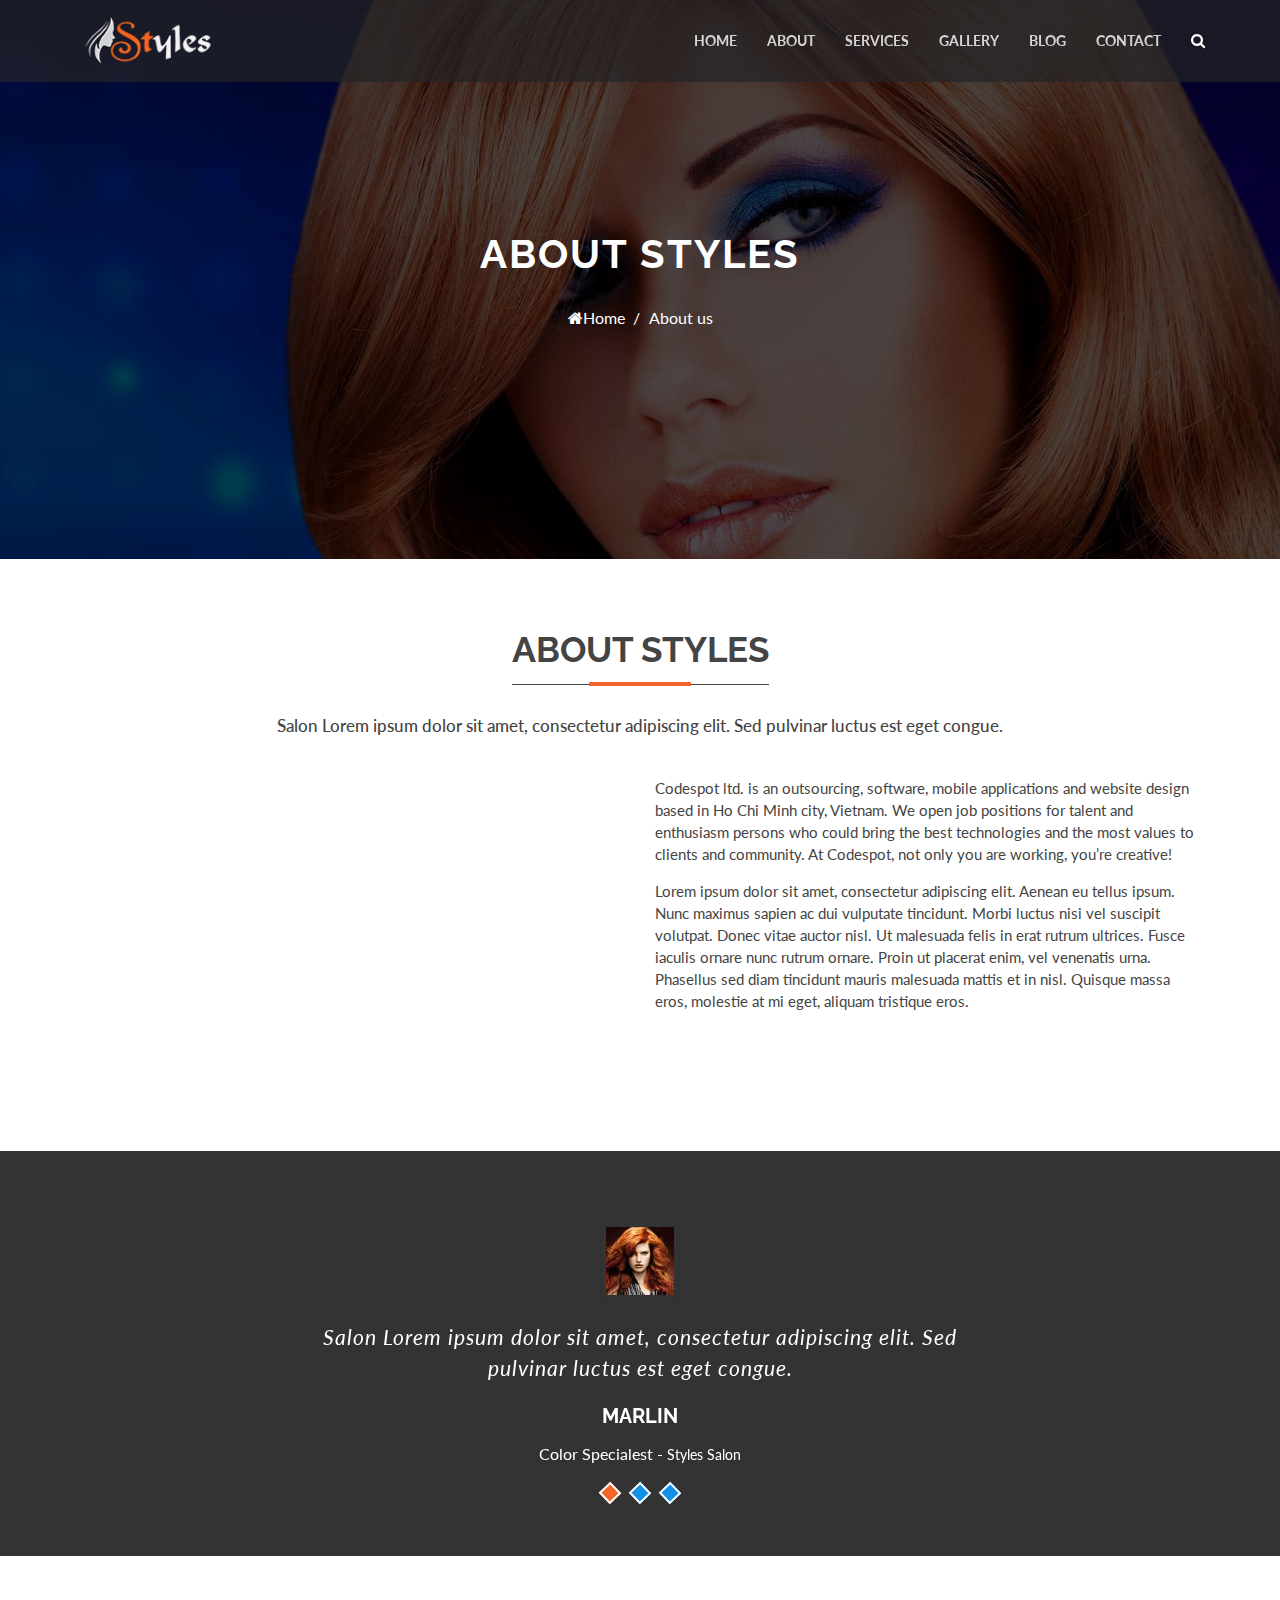
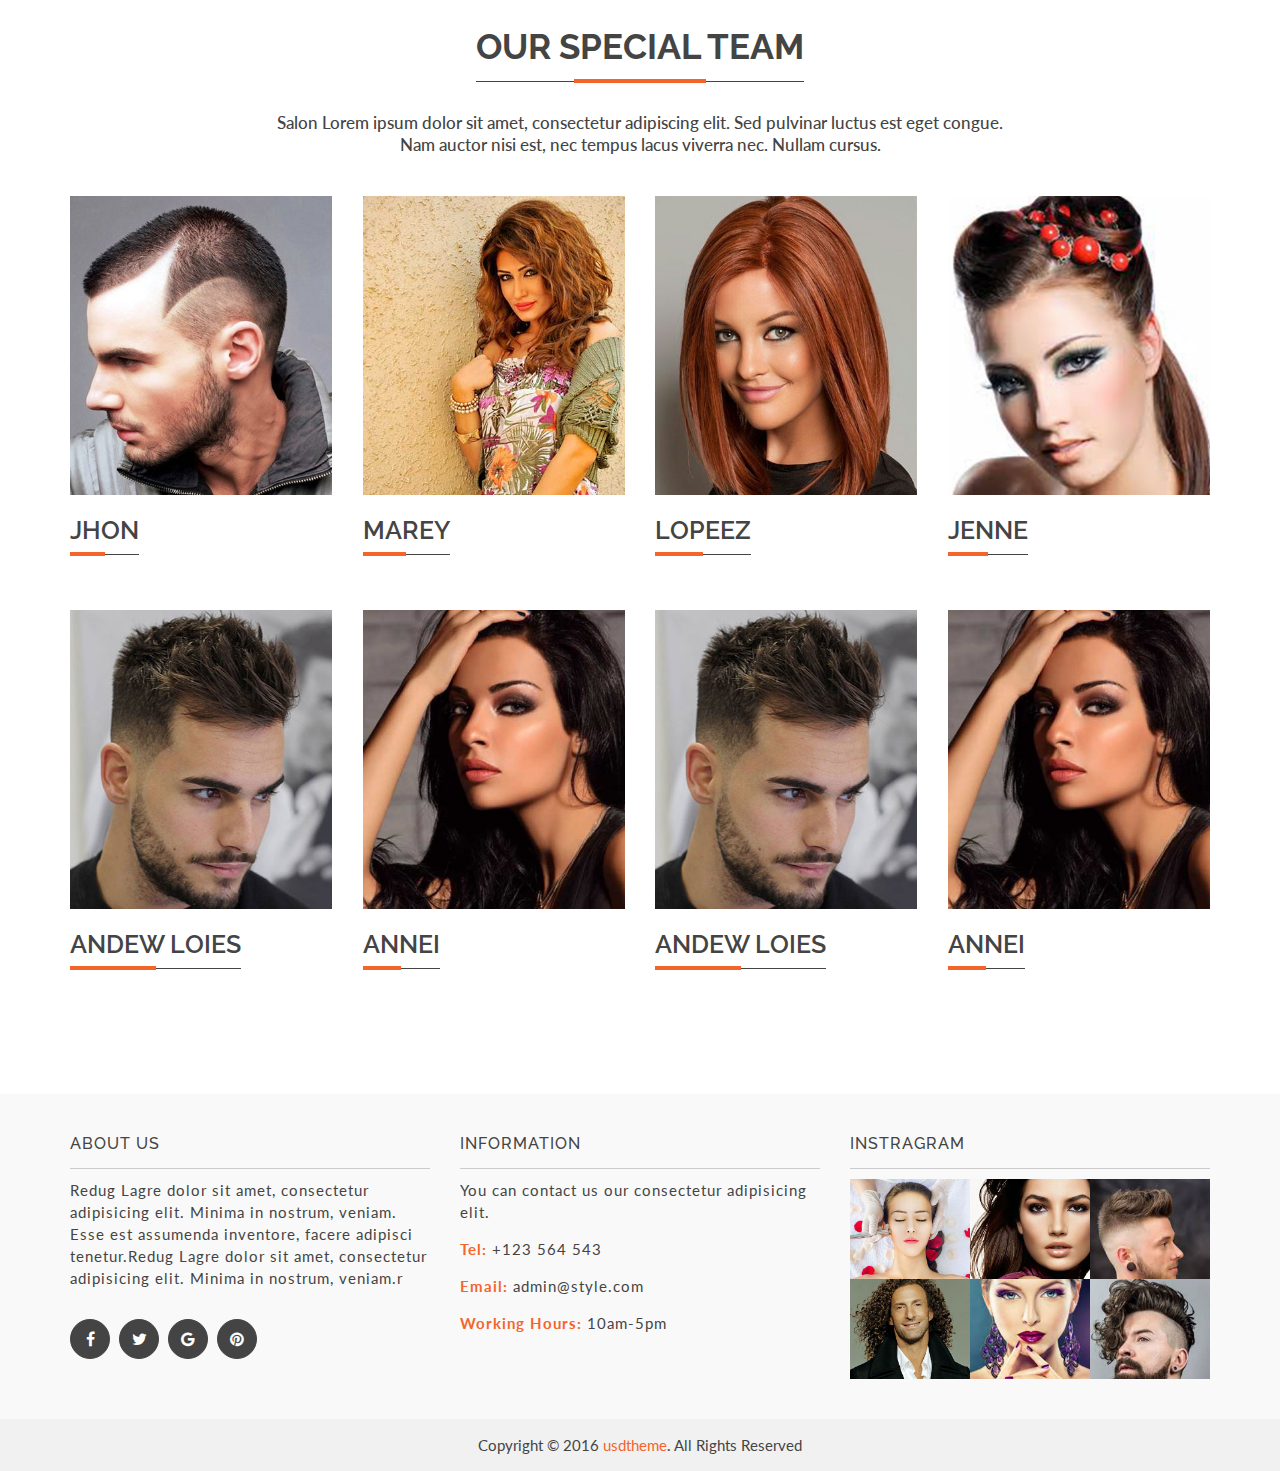
<file: about.html>
<!DOCTYPE html><html class="no-js" lang="en"><head>
		<meta charset="utf-8">
		<meta http-equiv="x-ua-compatible" content="ie=edge">
		<title>About || Styles</title>
		<meta name="description" content>
		<meta name="viewport" content="width=device-width, initial-scale=1">

		<!-- favicon -->		
		<link rel="shortcut icon" type="image/x-icon" href="favicon.ico">

		<!-- google fonts here -->
		<link href="https://fonts.googleapis.com/css?family=Lato:400,400italic,700" rel="stylesheet" type="text/css">
		<link href="https://fonts.googleapis.com/css?family=Raleway:400,400italic,500,600,700" rel="stylesheet" type="text/css">

		<!-- all css here -->

		<!-- bootstrap v3.3.6 css -->
		<link rel="stylesheet" href="css/bootstrap.min.css">
		<!-- nivo-slider css -->
		<link rel="stylesheet" href="css/nivo-slider.css">
		<link rel="stylesheet" href="css/preview.css" type="text/css" media="screen">
		<link rel="stylesheet" href="css/style.css" type="text/css" media="screen">
		<!-- meanmenu css -->
		<link rel="stylesheet" href="css/meanmenu.min.css">
		<!-- animate css -->
		<link rel="stylesheet" href="css/animate.css">
		<!-- owl.carousel css -->
		<link rel="stylesheet" href="css/owl.carousel.css">
		<link rel="stylesheet" href="css/owl.transitions.css">
		<!-- font-awesome css -->
		<link rel="stylesheet" href="css/font-awesome.min.css">
		<!-- venobox css -->
		<link rel="stylesheet" href="css/venobox.css">
		<!-- style css -->
		<link rel="stylesheet" href="css/style_1.css">
		<!-- responsive css -->
		<link rel="stylesheet" href="css/responsive.css">

		<!-- modernizr css -->
		<script src="js/modernizr-2.8.3.min.js"></script>
	</head>
	<body>
		<!--[if lt IE 8]>
			<p class="browserupgrade">You are using an <strong>outdated</strong> browser. Please <a href="http://browsehappy.com/">upgrade your browser</a> to improve your experience.</p>
		<![endif]-->
		
        <div id="preloader"></div>
        <header>
            <!-- header-area start -->
            <div id="sticker" class="header-area hidden-xs">
                <div class="container">
                    <div class="row">
                        <!-- logo start -->
                        <div class="col-md-2 col-lg-2 col-sm-3 col-xs-12">
                            <div class="logo">
                                <a href="index.html"><img src="images/logo.png" alt></a>
                            </div>
                        </div>
                        <!-- logo end -->
                        <!-- mainmenu start -->
                        <div class="col-md-10 col-lg-10 col-sm-9 hidden-xs">
                            <div class="header-search hidden-sm">
                                <form action="#">
                                    <span class="search-button"><i class="fa fa-search"></i></span>
                                    <input type="text" placeholder="search...">
                                </form>						
                            </div>
                            <div class="mainmenu">
                                <nav>
                                    <ul id="nav">
                                        <li><a href="index.html">Home</a>
                                            <ul class="sub-menu">
                                                <li><a href="index.html">Homepage Version 1</a></li>
                                                <li><a href="index-2.html">Homepage Version 2</a></li>
                                            </ul>
                                        </li>
                                        <li><a href="about.html">About</a></li>
                                        <li><a href="service.html">services</a>
                                            <div class="mega-menu">
                                                <span>
                                                    <a class="mega-menu-title badge-hot" href="sub-services-1.html">Latest hair style</a>
                                                    <a href="service.html">casual cut</a>
                                                    <a href="sub-services-1.html">rikke cut</a>
                                                </span>
                                                <span>	
                                                    <a class="mega-menu-title new-pro" href="sub-services-2.html">Celebraty Style</a>
                                                    <a href="service.html">casual cut</a>
                                                    <a href="sub-services-2.html">side cut</a>
                                                </span>
                                                <span>
                                                    <a class="mega-menu-title badge-populer" href="sub-services-3.html">Populer style</a>
                                                    <a href="service.html">casual cut</a>
                                                    <a href="sub-services-3.html">styles</a>
                                                </span>
                                            </div>									
                                        </li>
                                        <li><a href="portfolio-1.html">Gallery</a>
                                            <ul class="sub-menu">										
                                                <li><a href="portfolio-1.html">Gallery 1</a></li>
                                                <li><a href="portfolio-2.html">Gallery 2</a></li>
                                            </ul>								
                                        </li>
                                        <li><a href="blog.html">Blog</a>
                                            <ul class="sub-menu">										
                                                <li><a href="blog-grid.html">Blog Grid</a></li>
                                                <li><a href="blog-details.html">Blog-Details</a></li>
                                                <li><a href="blog-single-post.html">Blog Single Post</a></li>
                                            </ul>									
                                        </li>									
                                        <li><a href="#">Contact</a></li>
                                    </ul>
                                </nav>
                            </div>
                        </div>
                        <!-- mainmenu end -->
                    </div>
                </div>
            </div>
            <!-- header-area end -->
            <!-- mobile-menu-area start -->
            <div class="mobile-menu-area hidden-lg hidden-md hidden-sm">
                <div class="container">
                    <div class="row">
                        <div class="col-md-12">
                            <div class="mobile-menu">
                                <div class="logo">
                                    <a href="index.html"><img src="images/logo.png" alt></a>
                                </div>
                                <nav id="dropdown">
                                    <ul>
                                        <li><a href="index.html">Styles Home</a>
                                            <ul>
                                                <li><a href="index-2.html">Home 1</a></li>
                                                <li><a href="index-3.html">Home 2</a></li>
                                            </ul>
                                        </li>
                                        <li><a href="service.html">Our Team</a>
                                        </li>
                                        <li><a href="service.html">Our Services</a>
                                            <ul>
                                                <li><a href="#">rekke cut</a></li>
                                                <li><a href="#">bobe cut</a></li>
                                                <li><a href="#">celebrity cut</a></li>
                                                <li><a href="#">Reguler cut</a></li>
                                                <li><a href="#">casual cut</a></li>
                                                <li><a href="#">rekke cut</a></li>
                                                <li><a href="#">bobe cut</a></li>
                                                <li><a href="#">celebrity cut</a></li>
                                                <li><a href="#">Reguler cut</a></li>
                                                <li><a href="protfolio-full.html">our work</a></li>
                                            </ul>
                                        </li>
                                        <li><a href="portfolio-clasic.html">Portfolio</a>
                                            <ul>
                                                <li><a href="#">casual cut</a></li>
                                                <li><a href="#">rekke cut</a></li>
                                                <li><a href="#">bobe cut</a></li>
                                                <li><a href="#">celebrity cut</a></li>
                                                <li><a href="#">Reguler cut</a></li>
                                                <li><a href="#">casual cut</a></li>
                                                <li><a href="#">rekke cut</a></li>
                                                <li><a href="#">bobe cut</a></li>
                                                <li><a href="#">celebrity cut</a></li>
                                                <li><a href="#">Reguler cut</a></li>
                                            </ul>									
                                        </li>
                                        <li><a href="events.html">Events and Gifts</a></li>
                                        <li><a href="blog-grid.html">Blog</a>
                                            <ul>
                                                <li><a href="blog-grid.html">Blog Grid</a></li>
                                                <li><a href="blog-details.html">Blog Detailst</a></li>
                                                <li><a href="blog-single-post.html">Blog single</a></li>
                                            </ul>
                                        </li>
                                        <li><a href="#">Contact</a></li>
                                    </ul>
                                </nav>
                            </div>					
                        </div>
                    </div>
                </div>
            </div>
            <!-- mobile-menu-area end -->		
        </header>
        <!-- header end -->
		<!--Start Page Content -->
		<div class="service-page">
			<div class="service-heading">
				<div class="blog-overly"></div>
				<div class="container">
					<div class="row">
						<div class="col-lg-12 col-md-12 col-sm-12 col-xs-12">
							<div class="blog-title text-center">
								 <h2 class="breadcumb-header">About Styles</h2>
								 <ul class="page-head-menu">
									<li><i class="fa fa-home"></i><a class="home" href="#"><span>Home</span></a></li>
									<li>About us</li>
								</ul>
							</div>
						</div>
					</div>
				</div>
			</div>
		</div>
		<!--End Page Header -->
		<!-- Start Service Area -->
		<div class="page-service-area area-padding ">
			<div class="container">
			   <div class="row">
					<div class="col-lg-12 col-md-12 col-sm-12">
						<div class="section-headline text-center">
							<h3>About Styles</h3>
							<p>Salon Lorem ipsum dolor sit amet, consectetur adipiscing elit. Sed pulvinar luctus est eget congue.</p>
						</div>
						<div class="our-service-inner">
							<div class="col-lg-6 col-md-6">
								<div class="service-pic">
                                    <div class="full-width-video-wrap embed-responsive embed-responsive-16by9">
                                        <iframe width="560" height="315" src="https://www.youtube.com/embed/K21IEdSYlv0" frameborder="0" allowfullscreen></iframe>
                                    </div>
								</div>
							</div>
							<div class="col-lg-6 col-md-6">
								<div class="srvice-info">
									<p>Codespot ltd. is an outsourcing, software, mobile applications and website design based in Ho Chi Minh city, Vietnam. We open job positions for talent and enthusiasm persons who could bring the best technologies and the most values to clients and community. At Codespot, not only you are working, you’re creative!</p>

									<p>Lorem ipsum dolor sit amet, consectetur adipiscing elit. Aenean eu tellus ipsum. Nunc maximus sapien ac dui vulputate tincidunt. Morbi luctus nisi vel suscipit volutpat. Donec vitae auctor nisl. Ut malesuada felis in erat rutrum ultrices. Fusce iaculis ornare nunc rutrum ornare. Proin ut placerat enim, vel venenatis urna. Phasellus sed diam tincidunt mauris malesuada mattis et in nisl. Quisque massa eros, molestie at mi eget, aliquam tristique eros. </p>
								</div>
							</div>
						</div>
					</div>    
				</div>
			</div>
		</div>
		<!-- Start Service Area -->
        <!-- Start testimonials end -->
        <div class="testimonial-area">
            <div class="well-bg">
                <div class="test-overly"></div>
                <div class="container">
                    <div class="row">
                        <div class="col-lg-8 col-lg-offset-2 col-md-8 col-md-offset-2 col-sm-12 col-xs-12">
                            <div class="testimonial-content">
                                <!-- start testimonial carousel -->
                                <div class="testimonial-carousel">
                                    <div class="single-testi text-center">
                                        <div class="testi-img">
                                            <img src="images/test1.jpg" alt>
                                        </div>
                                        <div class="testi-text text-center">
                                            <p>Salon Lorem ipsum dolor sit amet, consectetur adipiscing elit. Sed pulvinar luctus est eget congue.</p>
                                            <h6>marlin</h6>
                                            <span class="guest-rev">Color Specialest - <a href="#">Styles Salon</a></span>
                                        </div>
                                    </div>
                                    <!-- End single item -->
                                    <div class="single-testi text-center">
                                        <div class="testi-img">
                                            <img src="images/test2.jpg" alt>
                                        </div>
                                        <div class="testi-text text-center">
                                            <p>Salon Lorem ipsum dolor sit amet, consectetur adipiscing elit. Sed pulvinar luctus est eget congue.</p>
                                            <h6>Annie</h6>
                                            <span class="guest-rev">Face Specialest - <a href="#">Styles Salon</a></span>
                                        </div>
                                    </div>
                                    <!-- End single item -->
                                    <div class="single-testi text-center">
                                        <div class="testi-img">
                                            <img src="images/test3.jpg" alt>
                                        </div>
                                        <div class="testi-text text-center">
                                            <p>Salon Lorem ipsum dolor sit amet, consectetur adipiscing elit. Sed pulvinar luctus est eget congue.</p>
                                            <h6>Janifer</h6>
                                            <span class="guest-rev">Hair Specialest -<a href="#">Styles Salon</a></span>
                                        </div>
                                    </div>
                                    <!-- End single item -->
                                </div>
                            </div>
                        </div>
                    </div>
                </div>
            </div>
        </div>
        <!-- End testimonials end -->
        <!-- Start team Area -->
        <div class="our-team-area area-padding">
            <div class="container">
                <div class="row">
                    <div class="col-lg-12 col-md-12 col-sm-12 col-xs-12">
                        <div class="section-headline text-center">
                            <h3>Our special Team</h3>
                            <p>Salon Lorem ipsum dolor sit amet, consectetur adipiscing elit. Sed pulvinar luctus est eget congue.<br>  Nam auctor nisi est, nec tempus lacus viverra nec. Nullam cursus.</p>
                        </div>
                    </div>
                </div>
                <div class="row">
                    <div class="col-lg-12 col-md-12 col-sm-12">
                        <div class="team-member-full">
                            <div class="row">
                                <div class="col-lg-3 col-md-3 col-sm-4">
                                    <!-- Start single-team member -->
                                    <div class="single-team-member">
                                        <div class="team-img">
                                            <a href="#">
                                                <img src="images/team1.jpg" alt>
                                            </a>
                                            <div class="team-social-icon text-center">
                                                <ul>
                                                    <li><a href="#"><i class="fa fa-facebook"></i></a></li>
                                                    <li><a href="#"><i class="fa fa-twitter"></i></a></li>
                                                    <li><a href="#"><i class="fa fa-rss"></i></a></li>
                                                </ul>
                                            </div>
                                        </div>
                                        <div class="team-content head-team">
                                            <h4>Jhon</h4>
                                        </div>
                                    </div>
                                </div>
                                <!-- End single-team member -->
                                <!-- Start single-team member -->
                                <div class="col-lg-3 col-md-3 col-sm-4">
                                    <div class="single-team-member">
                                        <div class="team-img">
                                            <a href="#">
                                                <img src="images/team2.jpg" alt>
                                            </a>
                                            <div class="team-social-icon text-center">
                                                <ul>
                                                    <li><a href="#"><i class="fa fa-facebook"></i></a></li>
                                                    <li><a href="#"><i class="fa fa-twitter"></i></a></li>
                                                    <li><a href="#"><i class="fa fa-rss"></i></a></li>
                                                </ul>
                                            </div>
                                        </div>
                                        <div class="team-content head-team">
                                            <h4>Marey</h4>
                                        </div>
                                    </div>
                                </div>
                                <!-- End single-team member -->
                                <!-- Start single-team member -->
                                <div class="col-lg-3 col-md-3 col-sm-4">
                                    <div class="single-team-member">
                                        <div class="team-img">
                                            <a href="#">
                                                <img src="images/team3.jpg" alt>
                                            </a>
                                            <div class="team-social-icon text-center">
                                                <ul>
                                                    <li><a href="#"><i class="fa fa-facebook"></i></a></li>
                                                    <li><a href="#"><i class="fa fa-twitter"></i></a></li>
                                                    <li><a href="#"><i class="fa fa-rss"></i></a></li>
                                                </ul>
                                            </div>
                                        </div>
                                        <div class="team-content head-team">
                                            <h4>Lopeez</h4>
                                        </div>
                                    </div>
                                </div>
                                <!-- End single-team member -->
                                <!-- Start single-team member -->
                                <div class="col-lg-3 col-md-3 col-sm-4">
                                    <div class="single-team-member">
                                        <div class="team-img">
                                            <a href="#">
                                                <img src="images/team4.jpg" alt>
                                            </a>
                                            <div class="team-social-icon text-center">
                                                <ul>
                                                    <li><a href="#"><i class="fa fa-facebook"></i></a></li>
                                                    <li><a href="#"><i class="fa fa-twitter"></i></a></li>
                                                    <li><a href="#"><i class="fa fa-rss"></i></a></li>
                                                </ul>
                                            </div>
                                        </div>
                                        <div class="team-content head-team">
                                            <h4>Jenne</h4>
                                        </div>
                                    </div>
                                </div>
                                <!-- End single-team member -->
                                <div class="clear"></div>
                                <!-- Start single-team member -->
                                <div class="col-lg-3 col-md-3 col-sm-4">
                                    <div class="single-team-member">
                                        <div class="team-img">
                                            <a href="#">
                                                <img src="images/team5.jpg" alt>
                                            </a>
                                            <div class="team-social-icon text-center">
                                                <ul>
                                                    <li><a href="#"><i class="fa fa-facebook"></i></a></li>
                                                    <li><a href="#"><i class="fa fa-twitter"></i></a></li>
                                                    <li><a href="#"><i class="fa fa-rss"></i></a></li>
                                                </ul>
                                            </div>
                                        </div>
                                        <div class="team-content head-team">
                                            <h4>Andew Loies</h4>
                                        </div>
                                    </div>
                                </div>
                                <!-- End single-team member -->
                                <!-- Start single-team member -->
                                <div class="col-lg-3 col-md-3 col-sm-4">
                                    <div class="single-team-member">
                                        <div class="team-img">
                                            <a href="#">
                                                <img src="images/team6.jpg" alt>
                                            </a>
                                            <div class="team-social-icon text-center">
                                                <ul>
                                                    <li><a href="#"><i class="fa fa-facebook"></i></a></li>
                                                    <li><a href="#"><i class="fa fa-twitter"></i></a></li>
                                                    <li><a href="#"><i class="fa fa-rss"></i></a></li>
                                                </ul>
                                            </div>
                                        </div>
                                        <div class="team-content head-team">
                                            <h4>Annei</h4>
                                        </div>
                                    </div>
                                </div>
                                <!-- End single-team member -->
                                <!-- Start single-team member -->
                                <div class="col-lg-3 col-md-3 col-sm-4">
                                    <div class="single-team-member">
                                        <div class="team-img">
                                            <a href="#">
                                                <img src="images/team5.jpg" alt>
                                            </a>
                                            <div class="team-social-icon text-center">
                                                <ul>
                                                    <li><a href="#"><i class="fa fa-facebook"></i></a></li>
                                                    <li><a href="#"><i class="fa fa-twitter"></i></a></li>
                                                    <li><a href="#"><i class="fa fa-rss"></i></a></li>
                                                </ul>
                                            </div>
                                        </div>
                                        <div class="team-content head-team">
                                            <h4>Andew Loies</h4>
                                        </div>
                                    </div>
                                </div>
                                <!-- End single-team member -->
                                <!-- Start single-team member -->
                                <div class="col-lg-3 col-md-3 col-sm-4">
                                    <div class="single-team-member">
                                        <div class="team-img">
                                            <a href="#">
                                                <img src="images/team6.jpg" alt>
                                            </a>
                                            <div class="team-social-icon text-center">
                                                <ul>
                                                    <li><a href="#"><i class="fa fa-facebook"></i></a></li>
                                                    <li><a href="#"><i class="fa fa-twitter"></i></a></li>
                                                    <li><a href="#"><i class="fa fa-rss"></i></a></li>
                                                </ul>
                                            </div>
                                        </div>
                                        <div class="team-content head-team">
                                            <h4>Annei</h4>
                                        </div>
                                    </div>
                                </div>
                                <!-- End single-team member -->
                            </div>
                        </div>
                    </div>
                </div>
            </div>
        </div>
        <!-- End our team Area -->
        <!-- Start Footer bottom Area -->
        <footer>
            <div class="footer-area">
                <div class="container">
                    <div class="row">
                        <div class="col-lg-4 col-md-4 col-sm-4 col-xs-12">
                            <div class="footer-content">
                                <div class="footer-head">
                                    <h4>About Us</h4>
                                    <hr>
                                    <p>Redug Lagre dolor sit amet, consectetur adipisicing elit. Minima in nostrum, veniam. Esse est assumenda inventore, facere adipisci tenetur.Redug Lagre dolor sit amet, consectetur adipisicing elit. Minima in nostrum, veniam.r</p>
                                    <div class="footer-icons">
                                        <ul>
                                            <li>
                                                <a href="#">
                                                    <i class="fa fa-facebook"></i>
                                                </a>
                                            </li>
                                            <li>
                                                <a href="#">
                                                    <i class="fa fa-twitter"></i>
                                                </a>
                                            </li>
                                            <li>
                                                <a href="#">
                                                    <i class="fa fa-google"></i>
                                                </a>
                                            </li>
                                            <li>
                                                <a href="#">
                                                    <i class="fa fa-pinterest"></i>
                                                </a>
                                            </li>
                                        </ul>
                                    </div>
                                </div>
                            </div>
                        </div>
                        <!-- end single footer -->
                        <div class="col-lg-4 col-md-4 col-sm-4 col-xs-12">
                            <div class="footer-content">
                                <div class="footer-head">
                                    <h4>information</h4>
                                    <hr>
                                    <p>
                                        You can contact us our consectetur adipisicing elit.
                                    </p>
                                    <div class="footer-contacts">
                                        <p><span>Tel:</span> +123 564 543</p>
                                        <p><span>Email:</span> admin@style.com</p>
                                        <p><span>Working Hours:</span> 10am-5pm</p>
                                    </div>
                                </div>
                            </div>
                        </div>
                        <!-- end single footer -->
                        <div class="col-lg-4 col-md-4 col-sm-4 col-xs-12">
                            <div class="footer-content">
                                <div class="footer-head">
                                    <h4>Instragram</h4>
                                    <hr>
                                    <div class="flicker-img">
                                        <a href="#">
                                            <img src="images/7.jpg" alt>
                                        </a>
                                        <a href="#">
                                            <img src="images/8.jpg" alt>
                                        </a>
                                        <a href="#">
                                            <img src="images/9.jpg" alt>
                                        </a>
                                        <a href="#">
                                            <img src="images/port1.jpg" alt>
                                        </a>
                                        <a href="#">
                                            <img src="images/5.jpg" alt>
                                        </a>
                                        <a href="#">
                                            <img src="images/6.jpg" alt>
                                        </a>
                                    </div>
                                </div>
                            </div>
                        </div>
                        <!-- end single footer -->
                    </div>
                </div>
            </div>
            <div class="footer-area-bottom">
                <div class="container">
                    <div class="row">
                        <div class="col-lg-12 col-md-12 col-sm-12 col-xs-12">
                            <div class="copyright text-center">
                                <p>
                                    Copyright © 2016 
                                    <a href="#"> usdtheme</a>.
                                    All Rights Reserved
                                </p>
                            </div>
                        </div>
                    </div>
                </div>
            </div>
        </footer>


		<!-- all js here -->

		<!-- jquery latest version -->
		<script src="js/jquery-1.12.4.min.js"></script>
		<!-- bootstrap js -->
		<script src="js/bootstrap.min.js"></script>
		<!-- owl.carousel js -->
		<script src="js/owl.carousel.min.js"></script>
		<!-- venobox js -->
		<script src="js/venobox.min.js"></script>
		<!-- meanmenu js -->
		<script src="js/jquery.meanmenu.js"></script>
		<!-- wow js -->
		<script src="js/wow.min.js"></script>
		<!-- Nivo slider js --> 		
		<script src="js/jquery.nivo.slider.js" type="text/javascript"></script>
		<script src="js/home.js" type="text/javascript"></script>
		<!-- isotope js -->
		<script src="js/isotope.pkgd.min.js"></script>
		<!-- plugins js -->
		<script src="js/plugins.js"></script>
		<!-- main js -->
		<script src="js/main.js"></script>
	

</body></html>
</file>
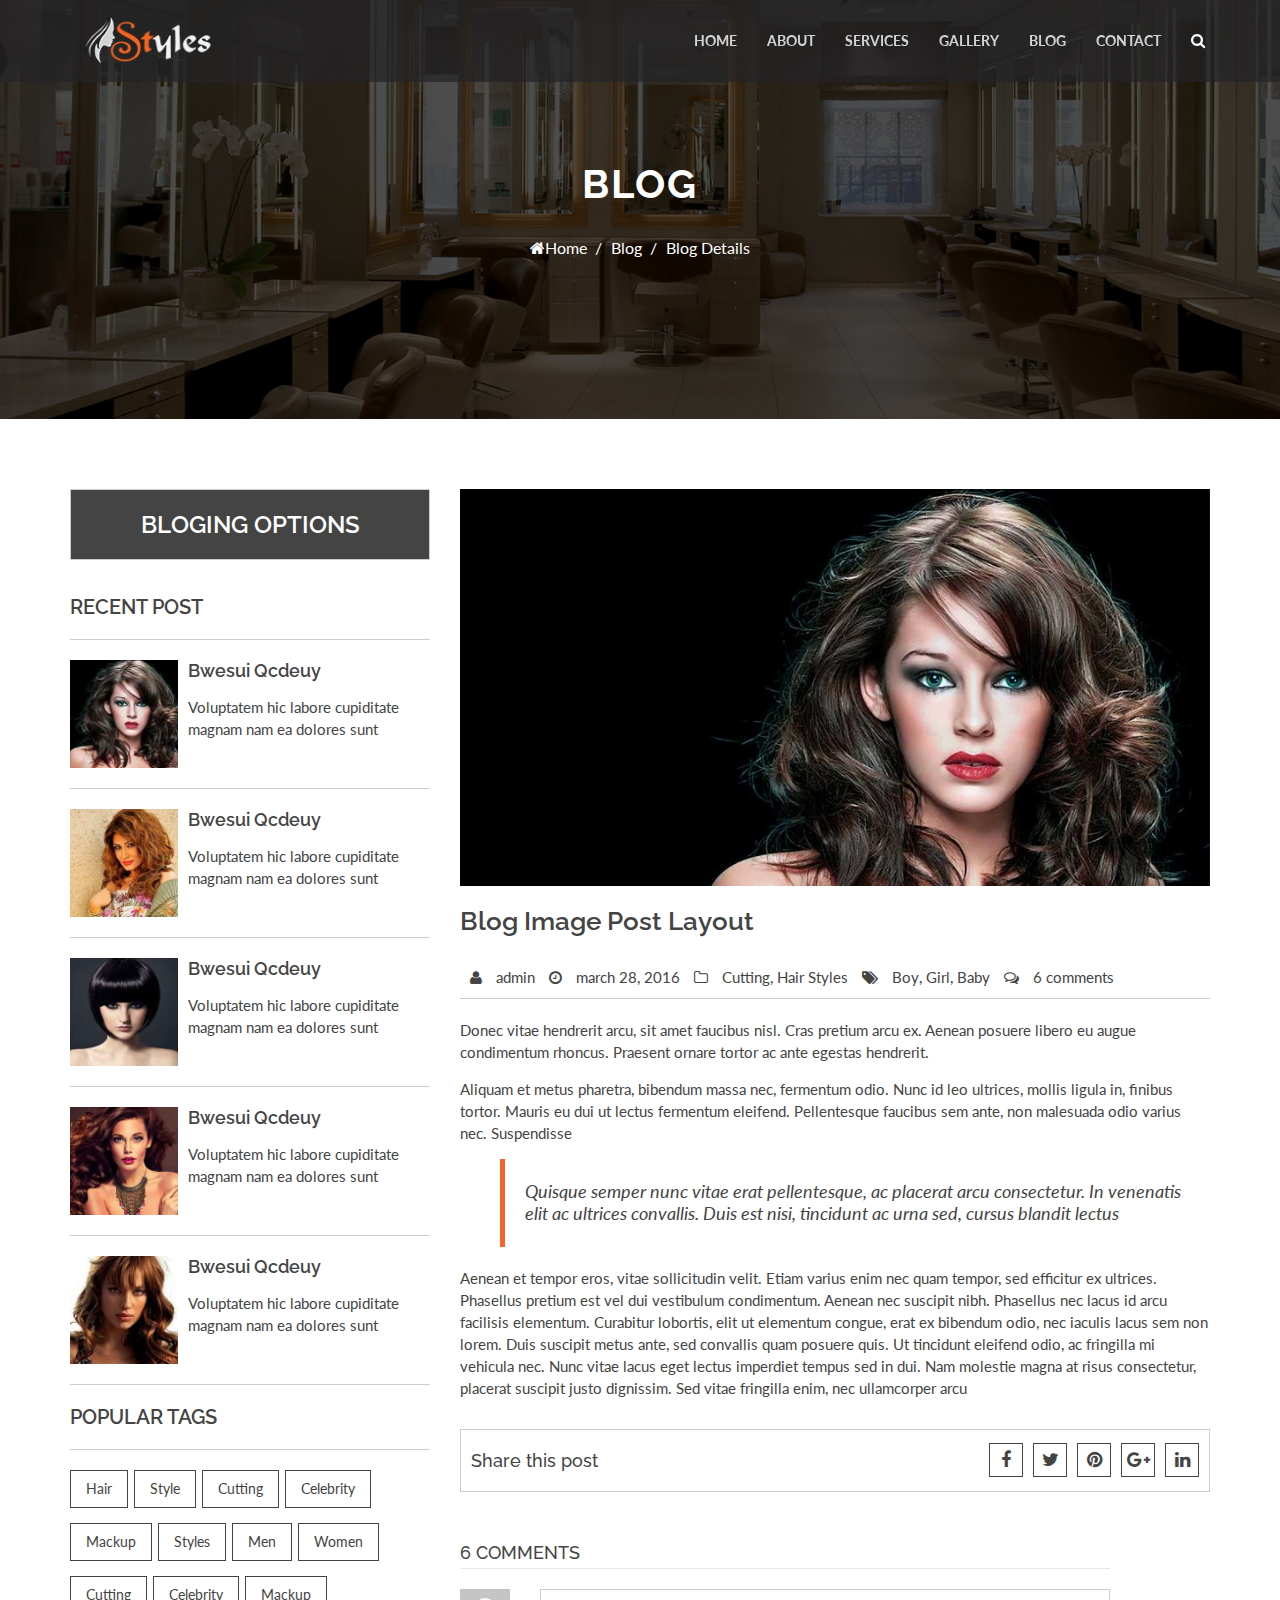
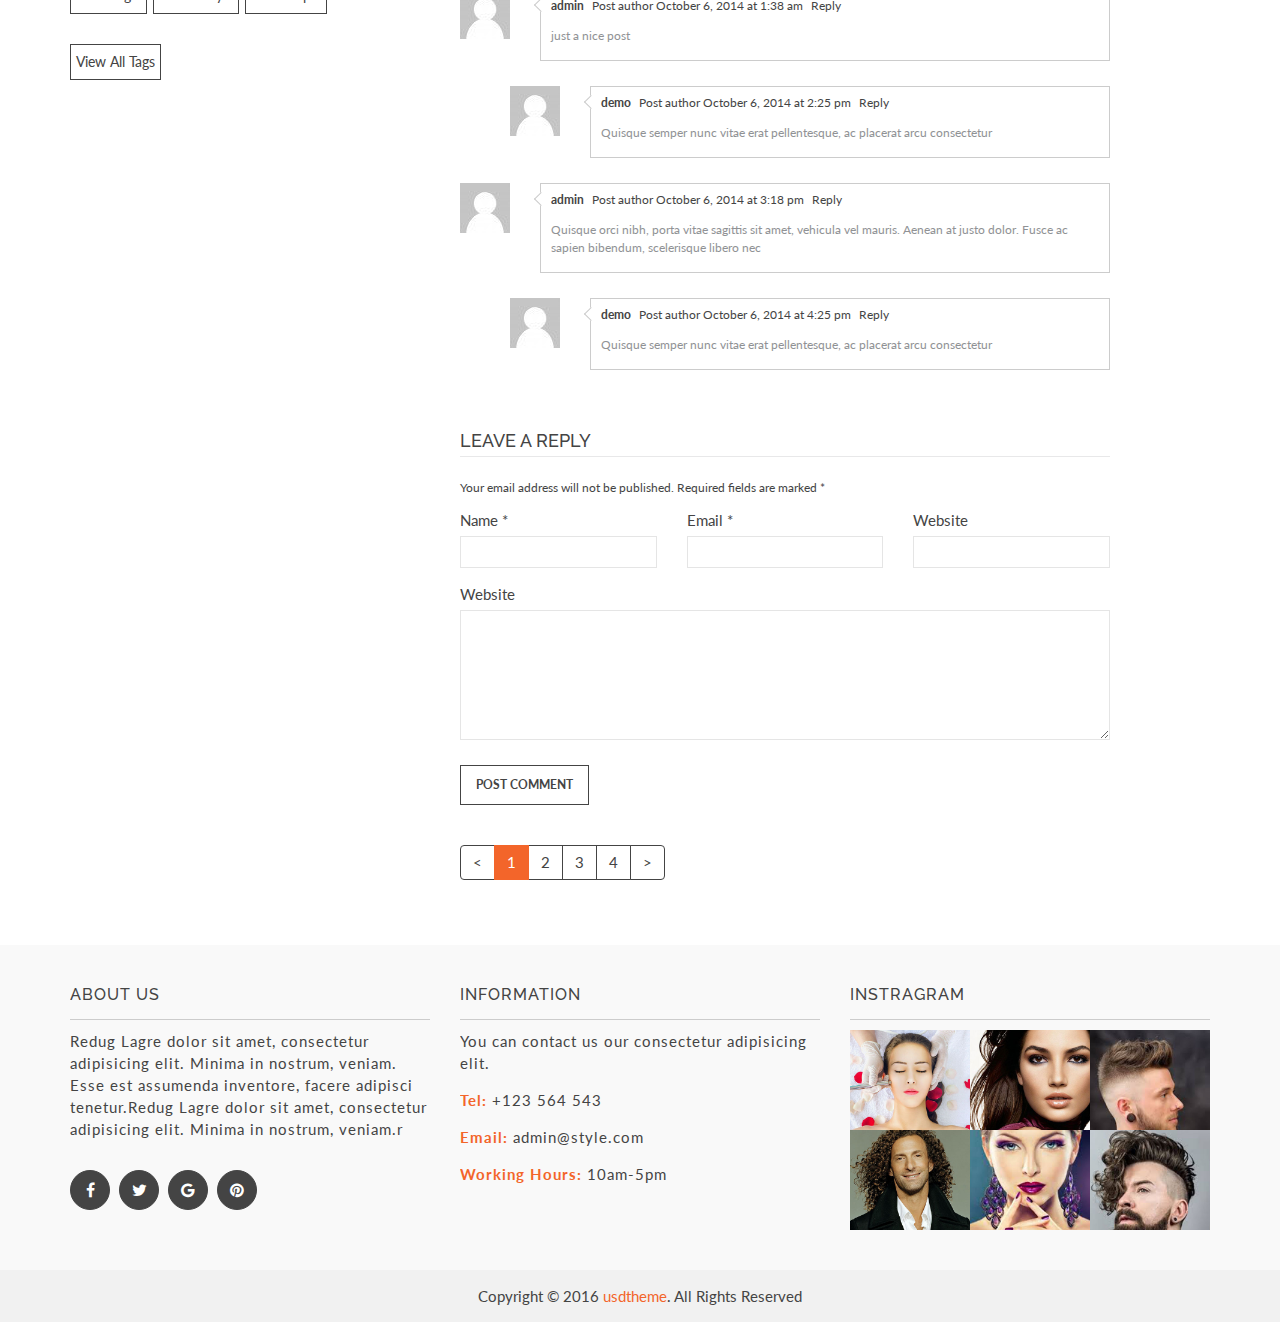
<file: blog-details.html>
<!DOCTYPE html><html class="no-js" lang="en"><head>
		<meta charset="utf-8">
		<meta http-equiv="x-ua-compatible" content="ie=edge">
		<title>Blog Details|| Styles</title>
		<meta name="description" content>
		<meta name="viewport" content="width=device-width, initial-scale=1">

		<!-- favicon -->		
		<link rel="shortcut icon" type="image/x-icon" href="favicon.ico">

		<!-- google fonts here -->
		<link href="https://fonts.googleapis.com/css?family=Lato:400,400italic,700" rel="stylesheet" type="text/css">
		<link href="https://fonts.googleapis.com/css?family=Raleway:400,400italic,500,600,700" rel="stylesheet" type="text/css">

		<!-- all css here -->

		<!-- bootstrap v3.3.6 css -->
		<link rel="stylesheet" href="css/bootstrap.min.css">
		<!-- nivo-slider css -->
		<link rel="stylesheet" href="css/nivo-slider.css">
		<link rel="stylesheet" href="css/preview.css" type="text/css" media="screen">
		<link rel="stylesheet" href="css/style.css" type="text/css" media="screen">
		<!-- meanmenu css -->
		<link rel="stylesheet" href="css/meanmenu.min.css">
		<!-- animate css -->
		<link rel="stylesheet" href="css/animate.css">
		<!-- owl.carousel css -->
		<link rel="stylesheet" href="css/owl.carousel.css">
		<link rel="stylesheet" href="css/owl.transitions.css">
		<!-- font-awesome css -->
		<link rel="stylesheet" href="css/font-awesome.min.css">
		<!-- venobox css -->
		<link rel="stylesheet" href="css/venobox.css">
		<!-- style css -->
		<link rel="stylesheet" href="css/style_1.css">
		<!-- responsive css -->
		<link rel="stylesheet" href="css/responsive.css">

		<!-- modernizr css -->
		<script src="js/modernizr-2.8.3.min.js"></script>
	</head>
	<body>
		<!--[if lt IE 8]>
			<p class="browserupgrade">You are using an <strong>outdated</strong> browser. Please <a href="http://browsehappy.com/">upgrade your browser</a> to improve your experience.</p>
		<![endif]-->
		
        <div id="preloader"></div>
        <header>
            <!-- header-area start -->
            <div id="sticker" class="header-area hidden-xs">
                <div class="container">
                    <div class="row">
                        <!-- logo start -->
                        <div class="col-md-2 col-lg-2 col-sm-3 col-xs-12">
                            <div class="logo">
                                <a href="index.html"><img src="images/logo.png" alt></a>
                            </div>
                        </div>
                        <!-- logo end -->
                        <!-- mainmenu start -->
                        <div class="col-md-10 col-lg-10 col-sm-9 hidden-xs">
                            <div class="header-search hidden-sm">
                                <form action="#">
                                    <span class="search-button"><i class="fa fa-search"></i></span>
                                    <input type="text" placeholder="search...">
                                </form>						
                            </div>
                            <div class="mainmenu">
                                <nav>
                                    <ul id="nav">
                                        <li><a href="index.html">Home</a>
                                            <ul class="sub-menu">
                                                <li><a href="index.html">Homepage Version 1</a></li>
                                                <li><a href="index-2.html">Homepage Version 2</a></li>
                                            </ul>
                                        </li>
                                        <li><a href="about.html">About</a></li>
                                        <li><a href="service.html">services</a>
                                            <div class="mega-menu">
                                                <span>
                                                    <a class="mega-menu-title badge-hot" href="sub-services-1.html">Latest hair style</a>
                                                    <a href="service.html">casual cut</a>
                                                    <a href="sub-services-1.html">rikke cut</a>
                                                </span>
                                                <span>	
                                                    <a class="mega-menu-title new-pro" href="sub-services-2.html">Celebraty Style</a>
                                                    <a href="service.html">casual cut</a>
                                                    <a href="sub-services-2.html">side cut</a>
                                                </span>
                                                <span>
                                                    <a class="mega-menu-title badge-populer" href="sub-services-3.html">Populer style</a>
                                                    <a href="service.html">casual cut</a>
                                                    <a href="sub-services-3.html">styles</a>
                                                </span>
                                            </div>									
                                        </li>
                                        <li><a href="portfolio-1.html">Gallery</a>
                                            <ul class="sub-menu">										
                                                <li><a href="portfolio-1.html">Gallery 1</a></li>
                                                <li><a href="portfolio-2.html">Gallery 2</a></li>
                                            </ul>								
                                        </li>
                                        <li><a href="blog.html">Blog</a>
                                            <ul class="sub-menu">										
                                                <li><a href="blog-grid.html">Blog Grid</a></li>
                                                <li><a href="blog-details.html">Blog-Details</a></li>
                                                <li><a href="blog-single-post.html">Blog Single Post</a></li>
                                            </ul>									
                                        </li>									
                                        <li><a href="#">Contact</a></li>
                                    </ul>
                                </nav>
                            </div>
                        </div>
                        <!-- mainmenu end -->
                    </div>
                </div>
            </div>
            <!-- header-area end -->
            <!-- mobile-menu-area start -->
            <div class="mobile-menu-area hidden-lg hidden-md hidden-sm">
                <div class="container">
                    <div class="row">
                        <div class="col-md-12">
                            <div class="mobile-menu">
                                <div class="logo">
                                    <a href="index.html"><img src="images/logo.png" alt></a>
                                </div>
                                <nav id="dropdown">
                                    <ul>
                                        <li><a href="index.html">Styles Home</a>
                                            <ul>
                                                <li><a href="index-2.html">Home 1</a></li>
                                                <li><a href="index-3.html">Home 2</a></li>
                                            </ul>
                                        </li>
                                        <li><a href="service.html">Our Team</a>
                                        </li>
                                        <li><a href="service.html">Our Services</a>
                                            <ul>
                                                <li><a href="#">rekke cut</a></li>
                                                <li><a href="#">bobe cut</a></li>
                                                <li><a href="#">celebrity cut</a></li>
                                                <li><a href="#">Reguler cut</a></li>
                                                <li><a href="#">casual cut</a></li>
                                                <li><a href="#">rekke cut</a></li>
                                                <li><a href="#">bobe cut</a></li>
                                                <li><a href="#">celebrity cut</a></li>
                                                <li><a href="#">Reguler cut</a></li>
                                                <li><a href="protfolio-full.html">our work</a></li>
                                            </ul>
                                        </li>
                                        <li><a href="portfolio-clasic.html">Portfolio</a>
                                            <ul>
                                                <li><a href="#">casual cut</a></li>
                                                <li><a href="#">rekke cut</a></li>
                                                <li><a href="#">bobe cut</a></li>
                                                <li><a href="#">celebrity cut</a></li>
                                                <li><a href="#">Reguler cut</a></li>
                                                <li><a href="#">casual cut</a></li>
                                                <li><a href="#">rekke cut</a></li>
                                                <li><a href="#">bobe cut</a></li>
                                                <li><a href="#">celebrity cut</a></li>
                                                <li><a href="#">Reguler cut</a></li>
                                            </ul>									
                                        </li>
                                        <li><a href="events.html">Events and Gifts</a></li>
                                        <li><a href="blog-grid.html">Blog</a>
                                            <ul>
                                                <li><a href="blog-grid.html">Blog Grid</a></li>
                                                <li><a href="blog-details.html">Blog Detailst</a></li>
                                                <li><a href="blog-single-post.html">Blog single</a></li>
                                            </ul>
                                        </li>
                                        <li><a href="#">Contact</a></li>
                                    </ul>
                                </nav>
                            </div>					
                        </div>
                    </div>
                </div>
            </div>
            <!-- mobile-menu-area end -->		
        </header>
        <!-- header end -->
		<!-- shop page area start -->
		<div class="blog-details-area">
			<div class="page-head">
				<div class="blog-overly"></div>
				<div class="container">
					<div class="row">
						<div class="col-lg-12 col-md-12 col-sm-12 col-xs-12">
							<div class="blog-title text-center">
								 <h2 class="breadcumb-header">Blog</h2>
								 <ul class="page-head-menu">
									<li><i class="fa fa-home"></i><a class="home" href="#"><span>Home</span></a></li>
									<li>Blog</li>
									<li>Blog Details</li>
								</ul>
							</div>
						</div>
					</div>
				</div>
			</div>
		</div>
		<!--End Page Header -->
		<!-- blog side start -->
		<div class="blog-det-page">
			<div class="container">
				<div class="row">
					<div class="col-lg-4 col-md-4 col-sm-4 col-xs-12">
						<!-- Left Sidebar-->
						<div class="left-sidebar">
							<div class="left-sidebar-title">
								<h4>Bloging options</h4>
							</div>
							<div class="widget widget-categories">
								<h5 class="sidebar-title">Recent Post</h5>
								<div class="widget-item">
									<!-- single-product start -->	
									<div class="widget-product">
										<div class="widget-img">
											<a href="single-product.html">
												<img src="images/blog001.jpg" alt>
											</a>
										</div>
										<div class="product-info">
											<h5><a href="single-product.html">Bwesui Qcdeuy</a></h5>
											<p>Voluptatem hic labore cupiditate magnam nam ea dolores sunt</p>							
										</div>
									</div>	
									<!-- single-product end -->	
									<!-- single-product start -->	
									<div class="widget-product">
										<div class="widget-img">
											<a href="single-product.html">
												<img src="images/blog002.jpg" alt>
											</a>
										</div>
										<div class="product-info">
											<h5><a href="single-product.html">Bwesui Qcdeuy</a></h5>
											<p>Voluptatem hic labore cupiditate magnam nam ea dolores sunt</p>							
										</div>
									</div>	
									<!-- single-product end -->	
									<!-- single-product start -->	
									<div class="widget-product">
										<div class="widget-img">
											<a href="single-product.html">
												<img src="images/blog003.jpg" alt>
											</a>
										</div>
										<div class="product-info">
											<h5><a href="single-product.html">Bwesui Qcdeuy</a></h5>
											<p>Voluptatem hic labore cupiditate magnam nam ea dolores sunt</p>							
										</div>
									</div>	
									<!-- single-product end -->
									<!-- single-product start -->	
									<div class="widget-product">
										<div class="widget-img">
											<a href="single-product.html">
												<img src="images/blog004.jpg" alt>
											</a>
										</div>
										<div class="product-info">
											<h5><a href="single-product.html">Bwesui Qcdeuy</a></h5>
											<p>Voluptatem hic labore cupiditate magnam nam ea dolores sunt</p>							
										</div>
									</div>	
									<!-- single-product end -->		
									<!-- single-product start -->	
									<div class="widget-product">
										<div class="widget-img">
											<a href="single-product.html">
												<img src="images/blog005.jpg" alt>
											</a>
										</div>
										<div class="product-info">
											<h5><a href="single-product.html">Bwesui Qcdeuy</a></h5>
											<p>Voluptatem hic labore cupiditate magnam nam ea dolores sunt</p>							
										</div>
									</div>	
									<!-- single-product end -->							
								</div>			
							</div>
							<div class="left-sidebar-title">
								<div class="layout-title bottom-tag">
								    <h5 class="sidebar-title">Popular Tags</h5>
									<div class="shop-layout">
										<div class="popular-tag">
											<div class="tag-list">
												<ul>
													<li><a href="#">Hair</a></li>
													<li><a href="#">Style</a></li>
													<li><a href="#">Cutting</a></li>
													<li><a href="#">Celebrity</a></li>
													<li><a href="#">Mackup</a></li>
													<li><a href="#">Styles</a></li>
													<li><a href="#">Men</a></li>
													<li><a href="#">Women</a></li>
													<li><a href="#">Cutting</a></li>
													<li><a href="#">Celebrity</a></li>
													<li><a href="#">Mackup</a></li>
												</ul>
											</div>
											<div class="tag-action">
												<ul>
													<li><a href="#">View all tags</a></li>
												</ul>
											</div>
										</div>
									</div><!-- End Shop Layout -->
								</div>
							</div>
						</div>
					</div>
					<!-- End sideber -->
					<div class="col-lg-8 col-md-8 col-sm-8">
						<!-- single-blog start -->
						<article class="blog-post-wrapper">
							<div class="post-thumbnail">
								<img src="images/bl1.jpg" alt>
							</div>
							<div class="post-information">
								<h4>Blog image post layout</h4>
								<div class="entry-meta">
									<span class="author-meta"><i class="fa fa-user"></i> <a href="#">admin</a></span>
									<span><i class="fa fa-clock-o"></i> march 28, 2016</span>
									<span class="tag-meta">
										<i class="fa fa-folder-o"></i>
										<a href="#">Cutting</a>,
										<a href="#">Hair Styles</a>
									</span>
									<span>
										<i class="fa fa-tags"></i>
										<a href="#">Boy</a>,
										<a href="#"> Girl</a>,
										<a href="#">Baby</a>
									</span>
									<span><i class="fa fa-comments-o"></i> <a href="#">6 comments</a></span>
								</div>
								<div class="entry-content">
									<p>Donec vitae hendrerit arcu, sit amet faucibus nisl. Cras pretium arcu ex. Aenean posuere libero eu augue condimentum rhoncus. Praesent ornare tortor ac ante egestas hendrerit.</p>
									<p>Aliquam et metus pharetra, bibendum massa nec, fermentum odio. Nunc id leo ultrices, mollis ligula in, finibus tortor. Mauris eu dui ut lectus fermentum eleifend. Pellentesque faucibus sem ante, non malesuada odio varius nec. Suspendisse </p>
									<blockquote>
										<p>Quisque semper nunc vitae erat pellentesque, ac placerat arcu consectetur. In venenatis elit ac ultrices convallis. Duis est nisi, tincidunt ac urna sed, cursus blandit lectus</p>
									</blockquote>							
									<p>Aenean et tempor eros, vitae sollicitudin velit. Etiam varius enim nec quam tempor, sed efficitur ex ultrices. Phasellus pretium est vel dui vestibulum condimentum. Aenean nec suscipit nibh. Phasellus nec lacus id arcu facilisis elementum. Curabitur lobortis, elit ut elementum congue, erat ex bibendum odio, nec iaculis lacus sem non lorem. Duis suscipit metus ante, sed convallis quam posuere quis. Ut tincidunt eleifend odio, ac fringilla mi vehicula nec. Nunc vitae lacus eget lectus imperdiet tempus sed in dui. Nam molestie magna at risus consectetur, placerat suscipit justo dignissim. Sed vitae fringilla enim, nec ullamcorper arcu</p>
								</div>
								<div class="social-sharing">
									<h3>Share this post</h3>
									<div class="sharing-icon">
										<a href="#" data-toggle="tooltip" title="Facebook"><i class="fa fa-facebook"></i></a>
										<a href="#" data-toggle="tooltip" title="Twitter"><i class="fa fa-twitter"></i></a>
										<a href="#" data-toggle="tooltip" title="Pinterest"><i class="fa fa-pinterest"></i></a>
										<a href="#" data-toggle="tooltip" title="Google-plus"><i class="fa fa-google-plus"></i></a>
										<a href="#" data-toggle="tooltip" title="Linkedin"><i class="fa fa-linkedin"></i></a>
									</div>
								</div>
							</div>
						</article>
						<div class="clear"></div>
						<div class="single-post-comments">
							<div class="comments-area">
								<div class="comments-heading">
									<h3>6 comments</h3>
								</div>
								<div class="comments-list">
									<ul>
										<li>
											<div class="comments-details">
												<div class="comments-list-img">
													<img src="images/b18.jpg" alt="post-author">
												</div>
												<div class="comments-content-wrap">
													<span>
														<b><a href="#">admin</a></b>
														Post author
														<span class="post-time">October 6, 2014 at 1:38 am</span>
														<a href="#">Reply</a>
													</span>
													<p>just a nice post</p>
												</div>
											</div>
										</li>
										<li class="threaded-comments">
											<div class="comments-details">
												<div class="comments-list-img">
													<img src="images/b18.jpg" alt="post-author">
												</div>
												<div class="comments-content-wrap">
													<span>
														<b><a href="#">demo</a></b>
														Post author
														<span class="post-time">October 6, 2014 at 2:25 pm</span>
														<a href="#">Reply</a>
													</span>
													<p>Quisque semper nunc vitae erat pellentesque, ac placerat arcu consectetur</p>
												</div>
											</div>
										</li>
										<li>
											<div class="comments-details">
												<div class="comments-list-img">
													<img src="images/b18.jpg" alt="post-author">
												</div>
												<div class="comments-content-wrap">
													<span>
														<b><a href="#">admin</a></b>
														Post author
														<span class="post-time">October 6, 2014 at 3:18 pm </span>
														<a href="#">Reply</a>
													</span>
													<p>Quisque orci nibh, porta vitae sagittis sit amet, vehicula vel mauris. Aenean at justo dolor. Fusce ac sapien bibendum, scelerisque libero nec</p>
												</div>
											</div>
										</li>
										<li class="threaded-comments">
											<div class="comments-details">
												<div class="comments-list-img">
													<img src="images/b18.jpg" alt="post-author">
												</div>
												<div class="comments-content-wrap">
													<span>
														<b><a href="#">demo</a></b>
														Post author
														<span class="post-time">October 6, 2014 at 4:25 pm</span>
														<a href="#">Reply</a>
													</span>
													<p>Quisque semper nunc vitae erat pellentesque, ac placerat arcu consectetur</p>
												</div>
											</div>
										</li>									
									</ul>
								</div>
							</div>
							<div class="comment-respond">
								<h3 class="comment-reply-title">Leave a Reply </h3>
								<span class="email-notes">Your email address will not be published. Required fields are marked *</span>
								<form action="#">
									<div class="row">
										<div class="col-lg-4 col-md-4 col-sm-4 col-xs-12">
											<p>Name *</p>
											<input type="text">
										</div>
										<div class="col-lg-4 col-md-4 col-sm-4 col-xs-12">
											<p>Email *</p>
											<input type="email">
										</div>
										<div class="col-lg-4 col-md-4 col-sm-4 col-xs-12">
											<p>Website</p>
											<input type="text">
										</div>
										<div class="col-lg-12 col-md-12 col-sm-12 comment-form-comment">
											<p>Website</p>
											<textarea id="message-box" cols="30" rows="10"></textarea>
											<input type="submit" value="Post Comment">
										</div>
									</div>
								</form>
							</div>						
						</div>
						<!-- single-blog end -->
						<div class="blog-pagination">
							<ul class="pagination">
								<li><a href="#"><</a></li>
								<li class="active"><a href="#">1</a></li>
								<li><a href="#">2</a></li>
								<li><a href="#">3</a></li>
								<li><a href="#">4</a></li>
								<li><a href="#">></a></li>
							</ul>
						</div>
					</div>
				</div>	
			</div>	
		</div>
		<!-- shop area end -->
        <!-- Start Footer bottom Area -->
        <footer>
            <div class="footer-area">
                <div class="container">
                    <div class="row">
                        <div class="col-lg-4 col-md-4 col-sm-4 col-xs-12">
                            <div class="footer-content">
                                <div class="footer-head">
                                    <h4>About Us</h4>
                                    <hr>
                                    <p>Redug Lagre dolor sit amet, consectetur adipisicing elit. Minima in nostrum, veniam. Esse est assumenda inventore, facere adipisci tenetur.Redug Lagre dolor sit amet, consectetur adipisicing elit. Minima in nostrum, veniam.r</p>
                                    <div class="footer-icons">
                                        <ul>
                                            <li>
                                                <a href="#">
                                                    <i class="fa fa-facebook"></i>
                                                </a>
                                            </li>
                                            <li>
                                                <a href="#">
                                                    <i class="fa fa-twitter"></i>
                                                </a>
                                            </li>
                                            <li>
                                                <a href="#">
                                                    <i class="fa fa-google"></i>
                                                </a>
                                            </li>
                                            <li>
                                                <a href="#">
                                                    <i class="fa fa-pinterest"></i>
                                                </a>
                                            </li>
                                        </ul>
                                    </div>
                                </div>
                            </div>
                        </div>
                        <!-- end single footer -->
                        <div class="col-lg-4 col-md-4 col-sm-4 col-xs-12">
                            <div class="footer-content">
                                <div class="footer-head">
                                    <h4>information</h4>
                                    <hr>
                                    <p>
                                        You can contact us our consectetur adipisicing elit.
                                    </p>
                                    <div class="footer-contacts">
                                        <p><span>Tel:</span> +123 564 543</p>
                                        <p><span>Email:</span> admin@style.com</p>
                                        <p><span>Working Hours:</span> 10am-5pm</p>
                                    </div>
                                </div>
                            </div>
                        </div>
                        <!-- end single footer -->
                        <div class="col-lg-4 col-md-4 col-sm-4 col-xs-12">
                            <div class="footer-content">
                                <div class="footer-head">
                                    <h4>Instragram</h4>
                                    <hr>
                                    <div class="flicker-img">
                                        <a href="#">
                                            <img src="images/7.jpg" alt>
                                        </a>
                                        <a href="#">
                                            <img src="images/8.jpg" alt>
                                        </a>
                                        <a href="#">
                                            <img src="images/9.jpg" alt>
                                        </a>
                                        <a href="#">
                                            <img src="images/port1.jpg" alt>
                                        </a>
                                        <a href="#">
                                            <img src="images/5.jpg" alt>
                                        </a>
                                        <a href="#">
                                            <img src="images/6.jpg" alt>
                                        </a>
                                    </div>
                                </div>
                            </div>
                        </div>
                        <!-- end single footer -->
                    </div>
                </div>
            </div>
            <div class="footer-area-bottom">
                <div class="container">
                    <div class="row">
                        <div class="col-lg-12 col-md-12 col-sm-12 col-xs-12">
                            <div class="copyright text-center">
                                <p>
                                    Copyright © 2016 
                                    <a href="#"> usdtheme</a>.
                                    All Rights Reserved
                                </p>
                            </div>
                        </div>
                    </div>
                </div>
            </div>
        </footer>


        <!-- all js here -->

        <!-- jquery latest version -->
        <script src="js/jquery-1.12.4.min.js"></script>
        <!-- bootstrap js -->
        <script src="js/bootstrap.min.js"></script>
        <!-- owl.carousel js -->
        <script src="js/owl.carousel.min.js"></script>
        <!-- venobox js -->
        <script src="js/venobox.min.js"></script>
        <!-- meanmenu js -->
        <script src="js/jquery.meanmenu.js"></script>
        <!-- wow js -->
        <script src="js/wow.min.js"></script>
        <!-- Nivo slider js --> 		
        <script src="js/jquery.nivo.slider.js" type="text/javascript"></script>
        <script src="js/home.js" type="text/javascript"></script>
        <!-- isotope js -->
        <script src="js/isotope.pkgd.min.js"></script>
        <!-- plugins js -->
        <script src="js/plugins.js"></script>
        <!-- main js -->
        <script src="js/main.js"></script>
    


</body></html>
</file>
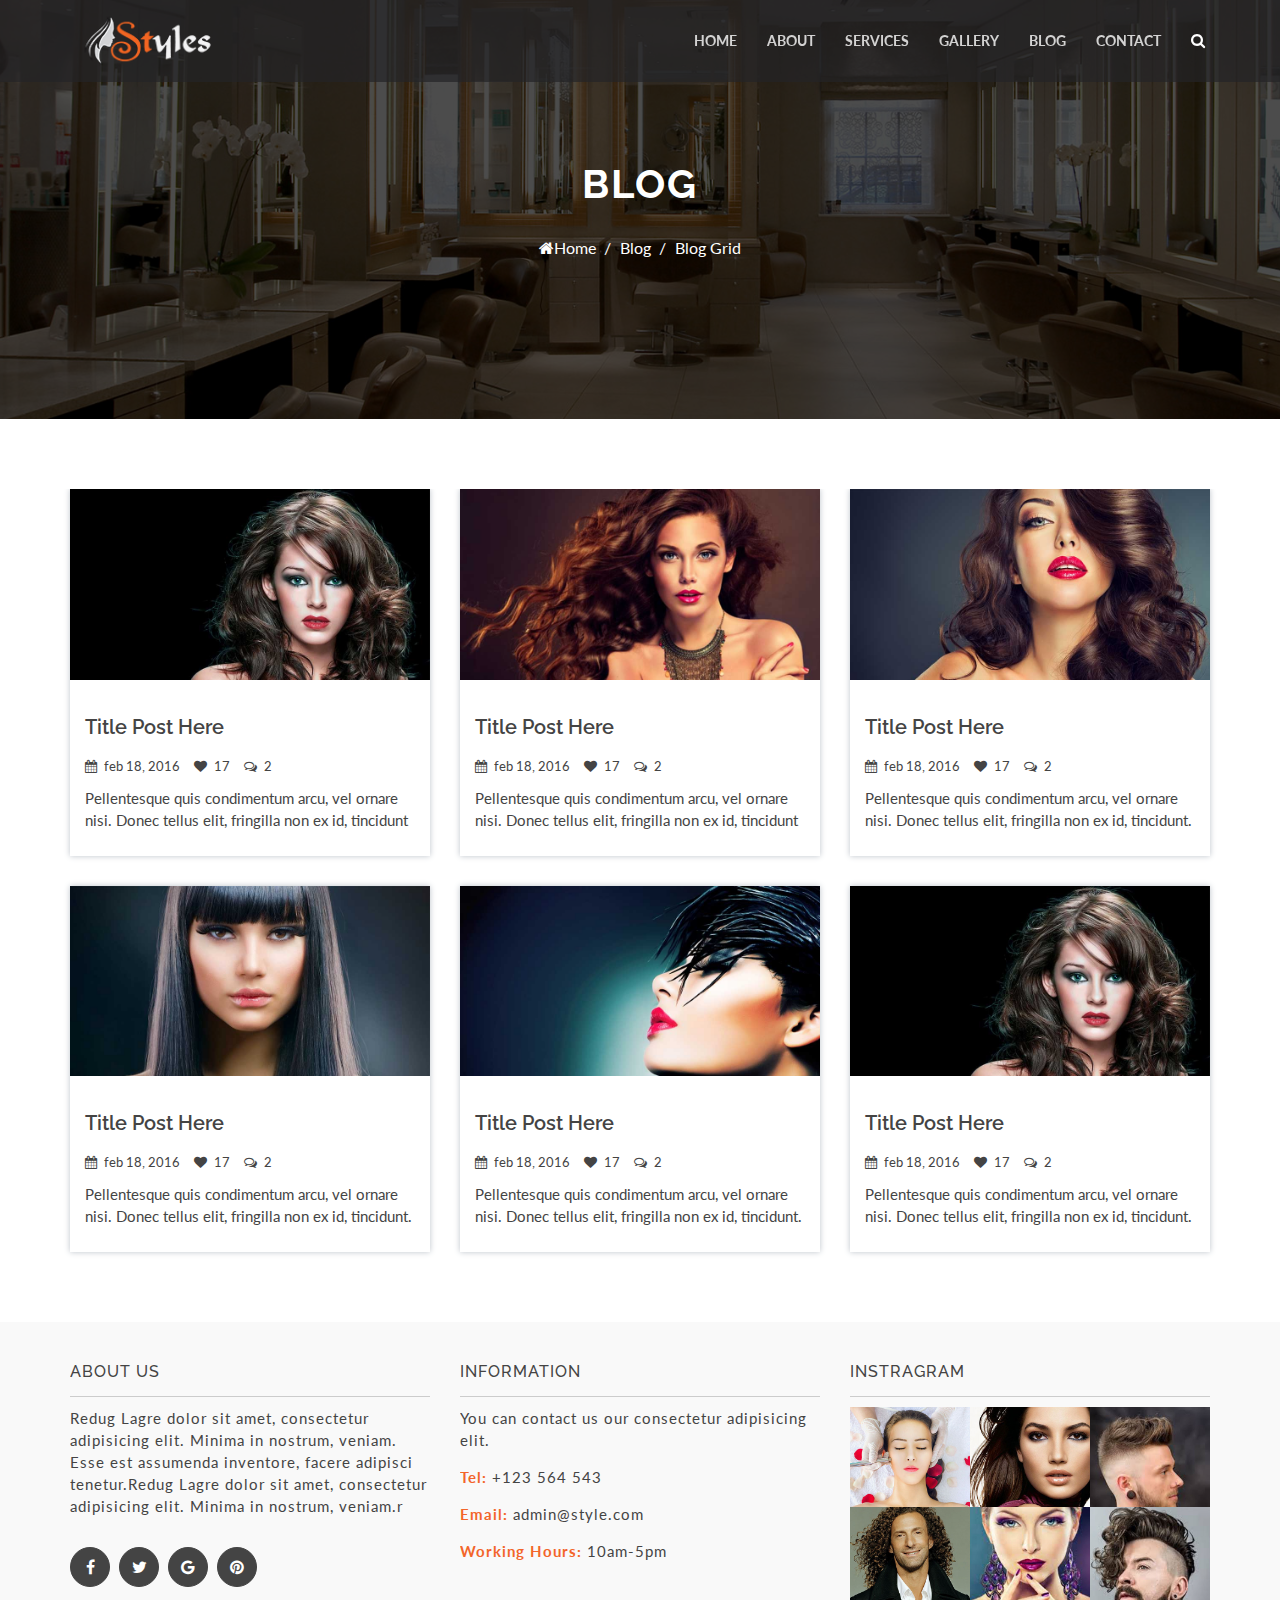
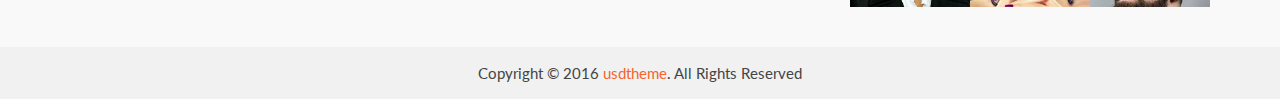
<file: blog-grid.html>
<!DOCTYPE html><html class="no-js" lang="en"><head>
		<meta charset="utf-8">
		<meta http-equiv="x-ua-compatible" content="ie=edge">
		<title>Blog Grid || Styles</title>
		<meta name="description" content>
		<meta name="viewport" content="width=device-width, initial-scale=1">

		<!-- favicon -->		
		<link rel="shortcut icon" type="image/x-icon" href="favicon.ico">

		<!-- google fonts here -->
		<link href="https://fonts.googleapis.com/css?family=Lato:400,400italic,700" rel="stylesheet" type="text/css">
		<link href="https://fonts.googleapis.com/css?family=Raleway:400,400italic,500,600,700" rel="stylesheet" type="text/css">

		<!-- all css here -->

		<!-- bootstrap v3.3.6 css -->
		<link rel="stylesheet" href="css/bootstrap.min.css">
		<!-- nivo-slider css -->
		<link rel="stylesheet" href="css/nivo-slider.css">
		<link rel="stylesheet" href="css/preview.css" type="text/css" media="screen">
		<link rel="stylesheet" href="css/style.css" type="text/css" media="screen">
		<!-- meanmenu css -->
		<link rel="stylesheet" href="css/meanmenu.min.css">
		<!-- animate css -->
		<link rel="stylesheet" href="css/animate.css">
		<!-- owl.carousel css -->
		<link rel="stylesheet" href="css/owl.carousel.css">
		<link rel="stylesheet" href="css/owl.transitions.css">
		<!-- font-awesome css -->
		<link rel="stylesheet" href="css/font-awesome.min.css">
		<!-- venobox css -->
		<link rel="stylesheet" href="css/venobox.css">
		<!-- style css -->
		<link rel="stylesheet" href="css/style_1.css">
		<!-- responsive css -->
		<link rel="stylesheet" href="css/responsive.css">

		<!-- modernizr css -->
		<script src="js/modernizr-2.8.3.min.js"></script>
	</head>
	<body>
		<!--[if lt IE 8]>
			<p class="browserupgrade">You are using an <strong>outdated</strong> browser. Please <a href="http://browsehappy.com/">upgrade your browser</a> to improve your experience.</p>
		<![endif]-->
		
        <div id="preloader"></div>
        <header>
            <!-- header-area start -->
            <div id="sticker" class="header-area hidden-xs">
                <div class="container">
                    <div class="row">
                        <!-- logo start -->
                        <div class="col-md-2 col-lg-2 col-sm-3 col-xs-12">
                            <div class="logo">
                                <a href="index.html"><img src="images/logo.png" alt></a>
                            </div>
                        </div>
                        <!-- logo end -->
                        <!-- mainmenu start -->
                        <div class="col-md-10 col-lg-10 col-sm-9 hidden-xs">
                            <div class="header-search hidden-sm">
                                <form action="#">
                                    <span class="search-button"><i class="fa fa-search"></i></span>
                                    <input type="text" placeholder="search...">
                                </form>						
                            </div>
                            <div class="mainmenu">
                                <nav>
                                    <ul id="nav">
                                        <li><a href="index.html">Home</a>
                                            <ul class="sub-menu">
                                                <li><a href="index.html">Homepage Version 1</a></li>
                                                <li><a href="index-2.html">Homepage Version 2</a></li>
                                            </ul>
                                        </li>
                                        <li><a href="about.html">About</a></li>
                                        <li><a href="service.html">services</a>
                                            <div class="mega-menu">
                                                <span>
                                                    <a class="mega-menu-title badge-hot" href="sub-services-1.html">Latest hair style</a>
                                                    <a href="service.html">casual cut</a>
                                                    <a href="sub-services-1.html">rikke cut</a>
                                                </span>
                                                <span>	
                                                    <a class="mega-menu-title new-pro" href="sub-services-2.html">Celebraty Style</a>
                                                    <a href="service.html">casual cut</a>
                                                    <a href="sub-services-2.html">side cut</a>
                                                </span>
                                                <span>
                                                    <a class="mega-menu-title badge-populer" href="sub-services-3.html">Populer style</a>
                                                    <a href="service.html">casual cut</a>
                                                    <a href="sub-services-3.html">styles</a>
                                                </span>
                                            </div>									
                                        </li>
                                        <li><a href="portfolio-1.html">Gallery</a>
                                            <ul class="sub-menu">										
                                                <li><a href="portfolio-1.html">Gallery 1</a></li>
                                                <li><a href="portfolio-2.html">Gallery 2</a></li>
                                            </ul>								
                                        </li>
                                        <li><a href="blog.html">Blog</a>
                                            <ul class="sub-menu">										
                                                <li><a href="blog-grid.html">Blog Grid</a></li>
                                                <li><a href="blog-details.html">Blog-Details</a></li>
                                                <li><a href="blog-single-post.html">Blog Single Post</a></li>
                                            </ul>									
                                        </li>									
                                        <li><a href="#">Contact</a></li>
                                    </ul>
                                </nav>
                            </div>
                        </div>
                        <!-- mainmenu end -->
                    </div>
                </div>
            </div>
            <!-- header-area end -->
            <!-- mobile-menu-area start -->
            <div class="mobile-menu-area hidden-lg hidden-md hidden-sm">
                <div class="container">
                    <div class="row">
                        <div class="col-md-12">
                            <div class="mobile-menu">
                                <div class="logo">
                                    <a href="index.html"><img src="images/logo.png" alt></a>
                                </div>
                                <nav id="dropdown">
                                    <ul>
                                        <li><a href="index.html">Styles Home</a>
                                            <ul>
                                                <li><a href="index-2.html">Home 1</a></li>
                                                <li><a href="index-3.html">Home 2</a></li>
                                            </ul>
                                        </li>
                                        <li><a href="service.html">Our Team</a>
                                        </li>
                                        <li><a href="service.html">Our Services</a>
                                            <ul>
                                                <li><a href="#">rekke cut</a></li>
                                                <li><a href="#">bobe cut</a></li>
                                                <li><a href="#">celebrity cut</a></li>
                                                <li><a href="#">Reguler cut</a></li>
                                                <li><a href="#">casual cut</a></li>
                                                <li><a href="#">rekke cut</a></li>
                                                <li><a href="#">bobe cut</a></li>
                                                <li><a href="#">celebrity cut</a></li>
                                                <li><a href="#">Reguler cut</a></li>
                                                <li><a href="protfolio-full.html">our work</a></li>
                                            </ul>
                                        </li>
                                        <li><a href="portfolio-clasic.html">Portfolio</a>
                                            <ul>
                                                <li><a href="#">casual cut</a></li>
                                                <li><a href="#">rekke cut</a></li>
                                                <li><a href="#">bobe cut</a></li>
                                                <li><a href="#">celebrity cut</a></li>
                                                <li><a href="#">Reguler cut</a></li>
                                                <li><a href="#">casual cut</a></li>
                                                <li><a href="#">rekke cut</a></li>
                                                <li><a href="#">bobe cut</a></li>
                                                <li><a href="#">celebrity cut</a></li>
                                                <li><a href="#">Reguler cut</a></li>
                                            </ul>									
                                        </li>
                                        <li><a href="events.html">Events and Gifts</a></li>
                                        <li><a href="blog-grid.html">Blog</a>
                                            <ul>
                                                <li><a href="blog-grid.html">Blog Grid</a></li>
                                                <li><a href="blog-details.html">Blog Detailst</a></li>
                                                <li><a href="blog-single-post.html">Blog single</a></li>
                                            </ul>
                                        </li>
                                        <li><a href="#">Contact</a></li>
                                    </ul>
                                </nav>
                            </div>					
                        </div>
                    </div>
                </div>
            </div>
            <!-- mobile-menu-area end -->		
        </header>
        <!-- header end -->
		<!-- Start Page Content -->
		<div class="page-content">
			<div class="page-head">
				<div class="blog-overly"></div>
				<div class="container">
					<div class="row">
						<div class="col-lg-12 col-md-12 col-sm-12 col-xs-12">
							<div class="blog-title text-center">
								 <h2 class="breadcumb-header">Blog</h2>
								 <ul class="page-head-menu">
									<li><i class="fa fa-home"></i><a class="home" href="#"><span>Home</span></a></li>
									<li>Blog</li>
									<li>Blog Grid</li>
								</ul>
							</div>
						</div>
					</div>
				</div>
			</div>
			<!-- End Page Header -->
			<!-- Start Blog Post Area -->
			<div class="blog-post fix">
				<div class="container">
					<div class="row">
						<div class="blog-post-inner blog-grid-post">
							<!-- Start Single Blog -->
							<div class="col-lg-4 col-md-4 col-sm-6 col-xs-12">
								<div class="single-blog text-left ">
									<div class="blog-thumb">
										<img alt="blog img" src="images/bl1.jpg">
									</div>
									<div class="blog-info">
										<h3 class="blog-heading"><a href="#">Title Post Here</a></h3>
										<div class="blog-post-dlc">
											<ul>
												<li>
													<span class="date-time"><i class="fa fa-calendar"></i>feb 18, 2016</span>
												</li>
												<li><a href="#"><i class="fa fa-heart"></i></a>17</li>
												<li><a href="#"><i class="fa fa-comments-o"></i></a>2</li>
											</ul>
										</div>
										<p class="blog-content">Pellentesque quis condimentum arcu, vel ornare nisi. Donec tellus elit, fringilla non ex id, tincidunt</p>
									</div>
								</div>
							</div>
							<!-- End Single Blog -->
							<!-- Start Single Blog -->
							<div class="col-lg-4 col-md-4 col-sm-6 col-xs-12">
								<div class="single-blog text-left ">
									<div class="blog-thumb">
										<img alt="blog img" src="images/bl2.jpg">
									</div>
									<div class="blog-info">
										<h3 class="blog-heading"><a href="#">Title Post Here</a></h3>
										<div class="blog-post-dlc">
											<ul>
												<li>
													<span class="date-time"><i class="fa fa-calendar"></i>feb 18, 2016</span>
												</li>
												<li><a href="#"><i class="fa fa-heart"></i></a>17</li>
												<li><a href="#"><i class="fa fa-comments-o"></i></a>2</li>
											</ul>
										</div>
										<p class="blog-content">Pellentesque quis condimentum arcu, vel ornare nisi. Donec tellus elit, fringilla non ex id, tincidunt</p>
									</div>
								</div>
							</div>
							<!-- End Single Blog -->
							<!-- Start Single Blog -->
							<div class="col-lg-4 col-md-4 col-sm-6 col-xs-12">
								<div class="single-blog text-left ">
									<div class="blog-thumb">
										<img alt="blog img" src="images/bl3.jpg">
									</div>
									<div class="blog-info">
										<h3 class="blog-heading"><a href="#">Title Post Here</a></h3>
										<div class="blog-post-dlc">
											<ul>
												<li>
													<span class="date-time"><i class="fa fa-calendar"></i>feb 18, 2016</span>
												</li>
												<li><a href="#"><i class="fa fa-heart"></i></a>17</li>
												<li><a href="#"><i class="fa fa-comments-o"></i></a>2</li>
											</ul>
										</div>
										<p class="blog-content">Pellentesque quis condimentum arcu, vel ornare nisi. Donec tellus elit, fringilla non ex id, tincidunt.</p>
									</div>
								</div>
							</div>
							<!-- End Single Blog -->
							<!-- Start Single Blog -->
							<div class="col-lg-4 col-md-4 col-sm-6 col-xs-12">
								<div class="single-blog text-left ">
									<div class="blog-thumb">
										<img alt="blog img" src="images/bl4.jpg">
									</div>
									<div class="blog-info">
										<h3 class="blog-heading"><a href="#">Title Post Here</a></h3>
										<div class="blog-post-dlc">
											<ul>
												<li>
													<span class="date-time"><i class="fa fa-calendar"></i>feb 18, 2016</span>
												</li>
												<li><a href="#"><i class="fa fa-heart"></i></a>17</li>
												<li><a href="#"><i class="fa fa-comments-o"></i></a>2</li>
											</ul>
										</div>
										<p class="blog-content">Pellentesque quis condimentum arcu, vel ornare nisi. Donec tellus elit, fringilla non ex id, tincidunt.</p>
									</div>
								</div>
							</div>
							<!-- End Single Blog -->
							<!-- Start Single Blog -->
							<div class="col-lg-4 col-md-4 col-sm-6 col-xs-12">
								<div class="single-blog text-left ">
									<div class="blog-thumb">
										<img alt="blog img" src="images/bl5.jpg">
									</div>
									<div class="blog-info">
										<h3 class="blog-heading"><a href="#">Title Post Here</a></h3>
										<div class="blog-post-dlc">
											<ul>
												<li>
													<span class="date-time"><i class="fa fa-calendar"></i>feb 18, 2016</span>
												</li>
												<li><a href="#"><i class="fa fa-heart"></i></a>17</li>
												<li><a href="#"><i class="fa fa-comments-o"></i></a>2</li>
											</ul>
										</div>
										<p class="blog-content">Pellentesque quis condimentum arcu, vel ornare nisi. Donec tellus elit, fringilla non ex id, tincidunt.</p>
									</div>
								</div>
							</div>
							<!-- End Single Blog -->
							<!-- Start Single Blog -->
							<div class="col-lg-4 col-md-4 col-sm-6 col-xs-12">
								<div class="single-blog text-left ">
									<div class="blog-thumb">
										<img alt="blog img" src="images/bl1.jpg">
									</div>
									<div class="blog-info">
										<h3 class="blog-heading"><a href="#">Title Post Here</a></h3>
										<div class="blog-post-dlc">
											<ul>
												<li>
													<span class="date-time"><i class="fa fa-calendar"></i>feb 18, 2016</span>
												</li>
												<li><a href="#"><i class="fa fa-heart"></i></a>17</li>
												<li><a href="#"><i class="fa fa-comments-o"></i></a>2</li>
											</ul>
										</div>
										<p class="blog-content">Pellentesque quis condimentum arcu, vel ornare nisi. Donec tellus elit, fringilla non ex id, tincidunt.</p>
									</div>
								</div>
							</div>
							<!-- End Single Blog -->
						</div>
					</div>
				</div>
			</div>
			<!--End Blog Post Area -->
		</div>
		<!-- Start Page Content -->
        <!-- Start Footer bottom Area -->
        <footer>
            <div class="footer-area">
                <div class="container">
                    <div class="row">
                        <div class="col-lg-4 col-md-4 col-sm-4 col-xs-12">
                            <div class="footer-content">
                                <div class="footer-head">
                                    <h4>About Us</h4>
                                    <hr>
                                    <p>Redug Lagre dolor sit amet, consectetur adipisicing elit. Minima in nostrum, veniam. Esse est assumenda inventore, facere adipisci tenetur.Redug Lagre dolor sit amet, consectetur adipisicing elit. Minima in nostrum, veniam.r</p>
                                    <div class="footer-icons">
                                        <ul>
                                            <li>
                                                <a href="#">
                                                    <i class="fa fa-facebook"></i>
                                                </a>
                                            </li>
                                            <li>
                                                <a href="#">
                                                    <i class="fa fa-twitter"></i>
                                                </a>
                                            </li>
                                            <li>
                                                <a href="#">
                                                    <i class="fa fa-google"></i>
                                                </a>
                                            </li>
                                            <li>
                                                <a href="#">
                                                    <i class="fa fa-pinterest"></i>
                                                </a>
                                            </li>
                                        </ul>
                                    </div>
                                </div>
                            </div>
                        </div>
                        <!-- end single footer -->
                        <div class="col-lg-4 col-md-4 col-sm-4 col-xs-12">
                            <div class="footer-content">
                                <div class="footer-head">
                                    <h4>information</h4>
                                    <hr>
                                    <p>
                                        You can contact us our consectetur adipisicing elit.
                                    </p>
                                    <div class="footer-contacts">
                                        <p><span>Tel:</span> +123 564 543</p>
                                        <p><span>Email:</span> admin@style.com</p>
                                        <p><span>Working Hours:</span> 10am-5pm</p>
                                    </div>
                                </div>
                            </div>
                        </div>
                        <!-- end single footer -->
                        <div class="col-lg-4 col-md-4 col-sm-4 col-xs-12">
                            <div class="footer-content">
                                <div class="footer-head">
                                    <h4>Instragram</h4>
                                    <hr>
                                    <div class="flicker-img">
                                        <a href="#">
                                            <img src="images/7.jpg" alt>
                                        </a>
                                        <a href="#">
                                            <img src="images/8.jpg" alt>
                                        </a>
                                        <a href="#">
                                            <img src="images/9.jpg" alt>
                                        </a>
                                        <a href="#">
                                            <img src="images/port1.jpg" alt>
                                        </a>
                                        <a href="#">
                                            <img src="images/5.jpg" alt>
                                        </a>
                                        <a href="#">
                                            <img src="images/6.jpg" alt>
                                        </a>
                                    </div>
                                </div>
                            </div>
                        </div>
                        <!-- end single footer -->
                    </div>
                </div>
            </div>
            <div class="footer-area-bottom">
                <div class="container">
                    <div class="row">
                        <div class="col-lg-12 col-md-12 col-sm-12 col-xs-12">
                            <div class="copyright text-center">
                                <p>
                                    Copyright © 2016 
                                    <a href="#"> usdtheme</a>.
                                    All Rights Reserved
                                </p>
                            </div>
                        </div>
                    </div>
                </div>
            </div>
        </footer>

        <!-- all js here -->

        <!-- jquery latest version -->
        <script src="js/jquery-1.12.4.min.js"></script>
        <!-- bootstrap js -->
        <script src="js/bootstrap.min.js"></script>
        <!-- owl.carousel js -->
        <script src="js/owl.carousel.min.js"></script>
        <!-- venobox js -->
        <script src="js/venobox.min.js"></script>
        <!-- meanmenu js -->
        <script src="js/jquery.meanmenu.js"></script>
        <!-- wow js -->
        <script src="js/wow.min.js"></script>
        <!-- Nivo slider js --> 		
        <script src="js/jquery.nivo.slider.js" type="text/javascript"></script>
        <script src="js/home.js" type="text/javascript"></script>
        <!-- isotope js -->
        <script src="js/isotope.pkgd.min.js"></script>
        <!-- plugins js -->
        <script src="js/plugins.js"></script>
        <!-- main js -->
        <script src="js/main.js"></script>
    


</body></html>
</file>
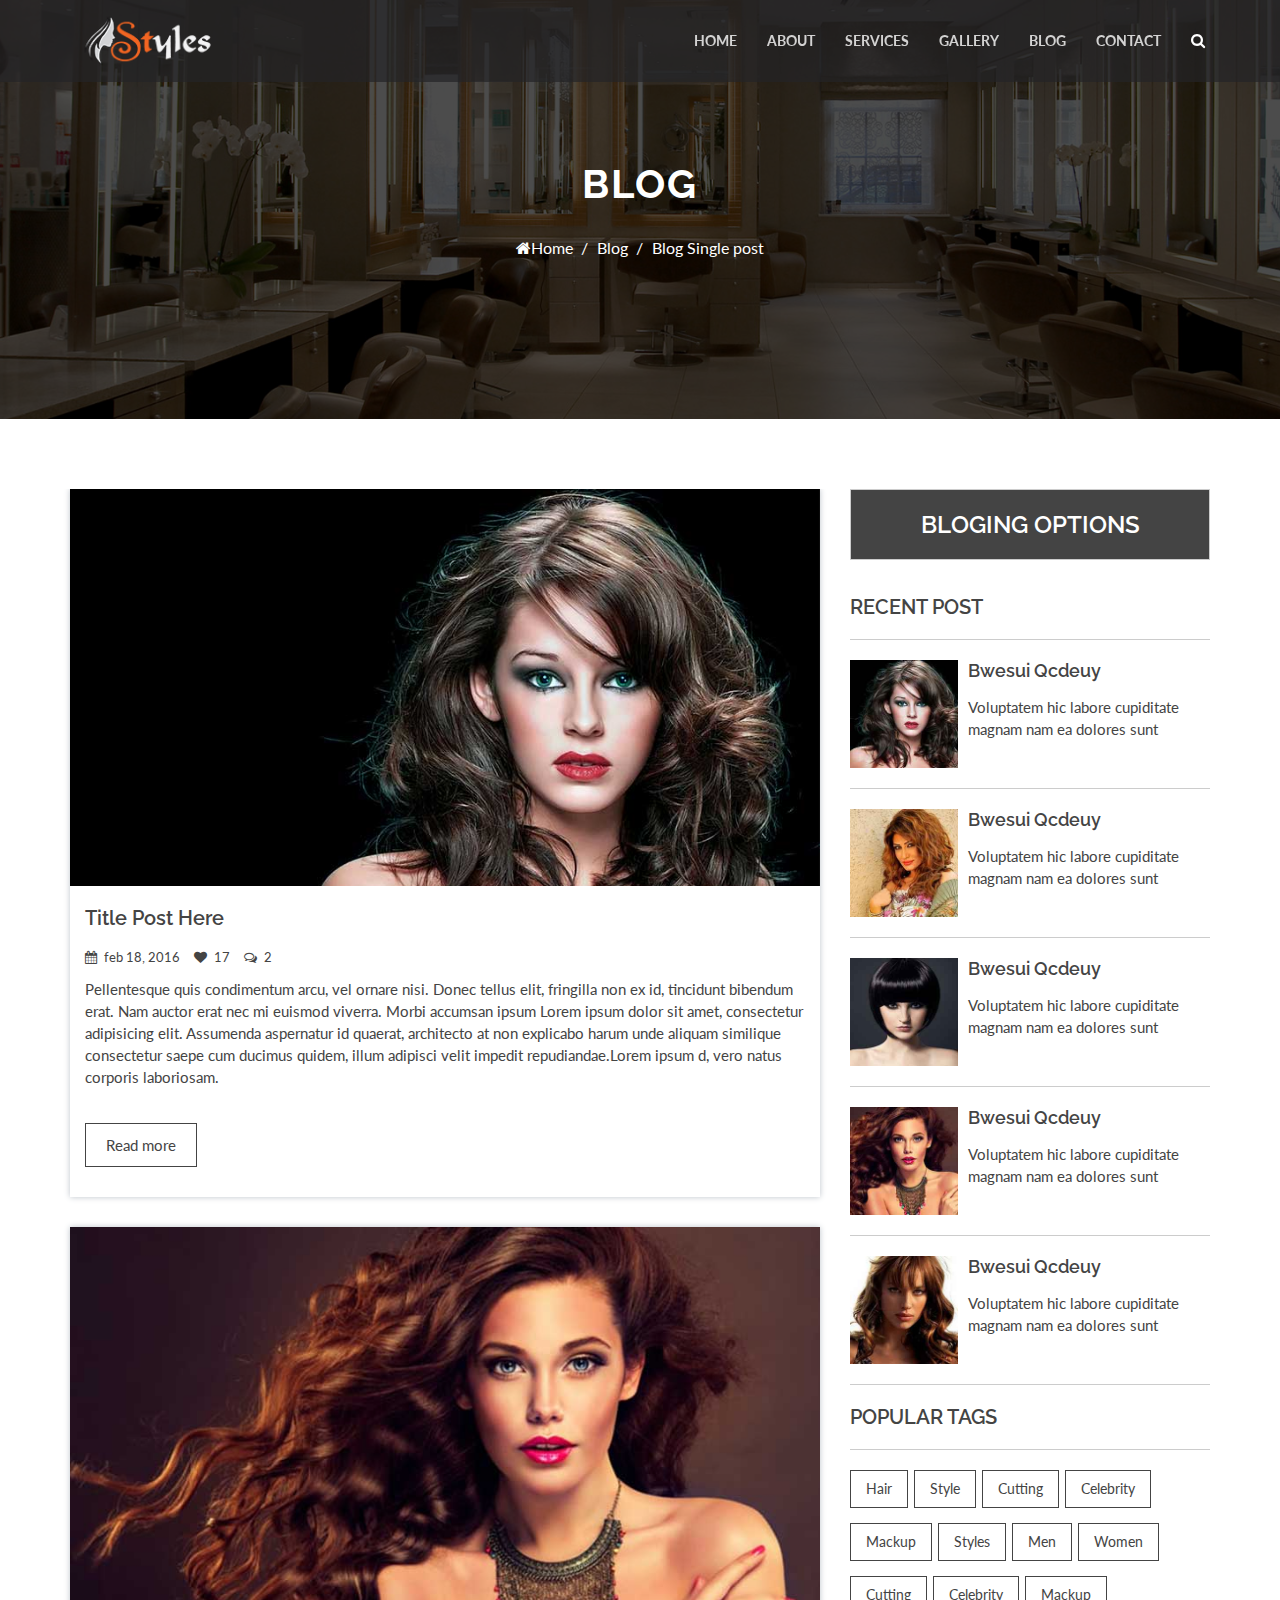
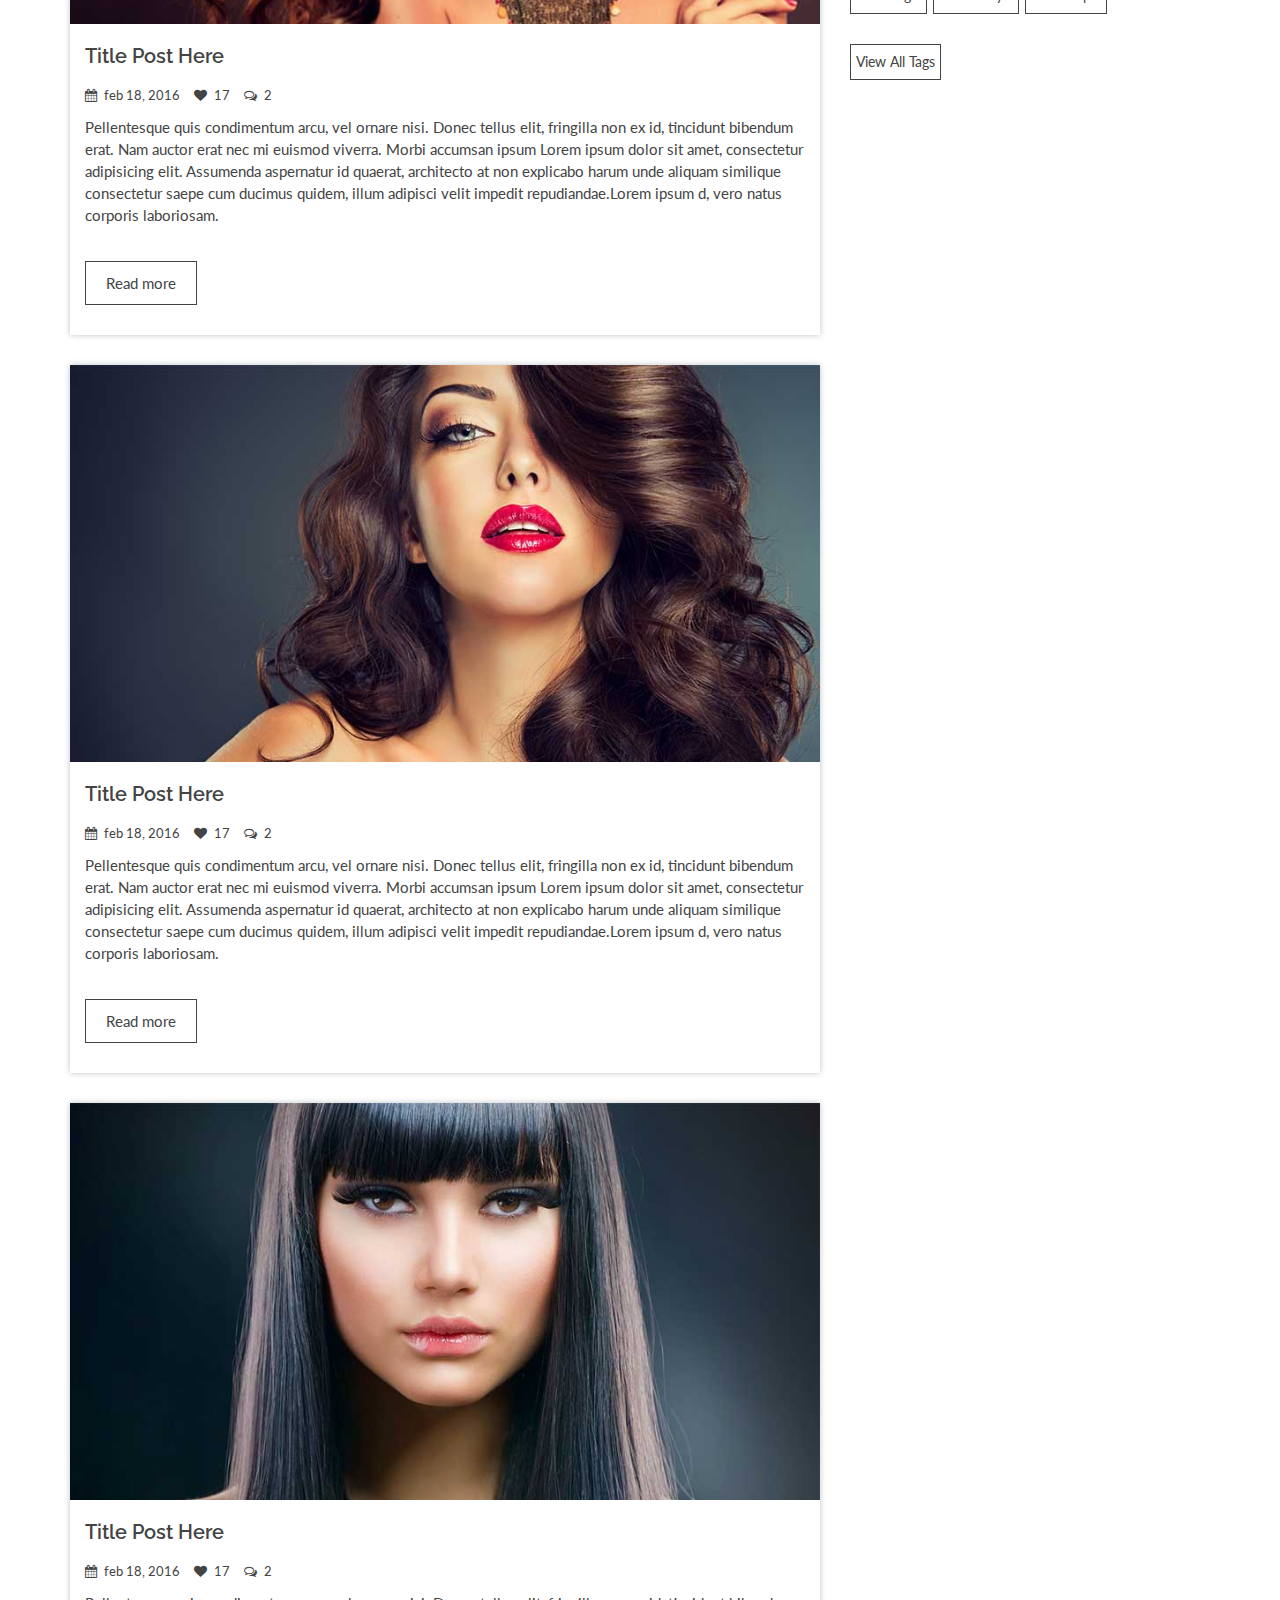
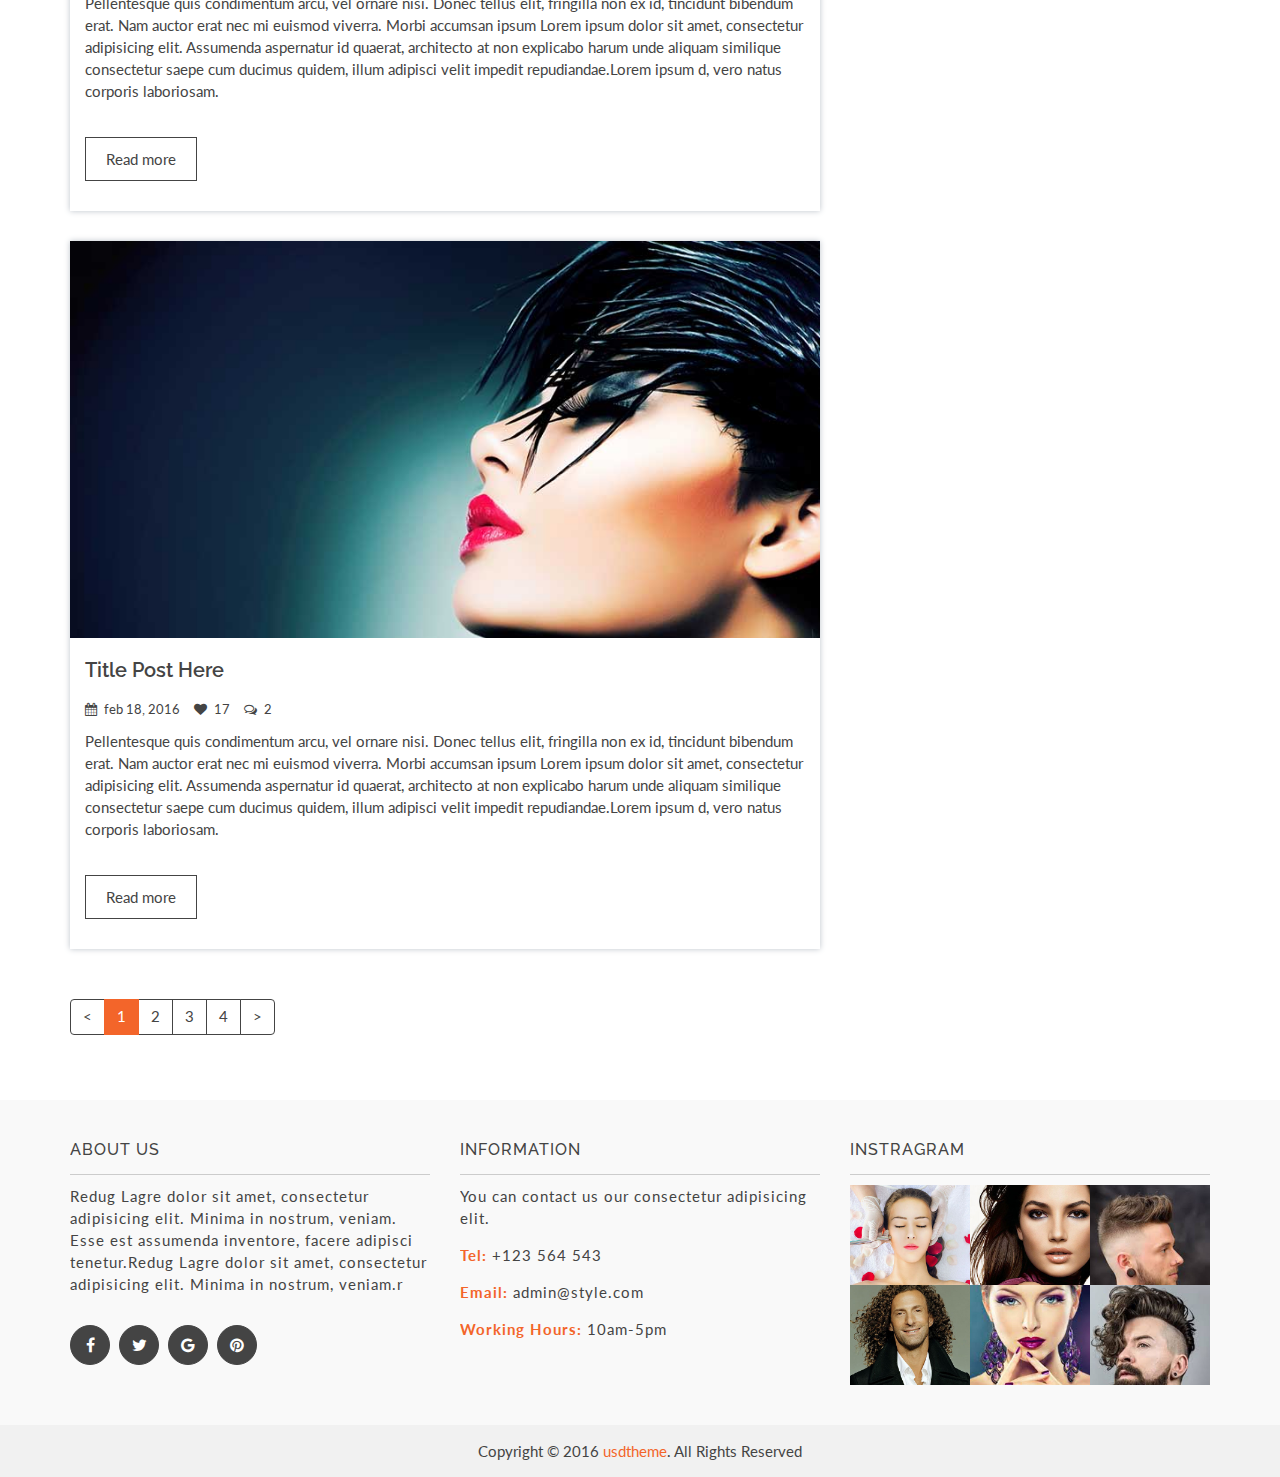
<file: blog-single-post.html>
<!DOCTYPE html><html class="no-js" lang="en"><head>
		<meta charset="utf-8">
		<meta http-equiv="x-ua-compatible" content="ie=edge">
		<title>Blog Single Post || Styles</title>
		<meta name="description" content>
		<meta name="viewport" content="width=device-width, initial-scale=1">

		<!-- favicon -->		
		<link rel="shortcut icon" type="image/x-icon" href="favicon.ico">

		<!-- google fonts here -->
		<link href="https://fonts.googleapis.com/css?family=Lato:400,400italic,700" rel="stylesheet" type="text/css">
		<link href="https://fonts.googleapis.com/css?family=Raleway:400,400italic,500,600,700" rel="stylesheet" type="text/css">

		<!-- all css here -->

		<!-- bootstrap v3.3.6 css -->
		<link rel="stylesheet" href="css/bootstrap.min.css">
		<!-- nivo-slider css -->
		<link rel="stylesheet" href="css/nivo-slider.css">
		<link rel="stylesheet" href="css/preview.css" type="text/css" media="screen">
		<link rel="stylesheet" href="css/style.css" type="text/css" media="screen">
		<!-- meanmenu css -->
		<link rel="stylesheet" href="css/meanmenu.min.css">
		<!-- animate css -->
		<link rel="stylesheet" href="css/animate.css">
		<!-- owl.carousel css -->
		<link rel="stylesheet" href="css/owl.carousel.css">
		<link rel="stylesheet" href="css/owl.transitions.css">
		<!-- font-awesome css -->
		<link rel="stylesheet" href="css/font-awesome.min.css">
		<!-- venobox css -->
		<link rel="stylesheet" href="css/venobox.css">
		<!-- style css -->
		<link rel="stylesheet" href="css/style_1.css">
		<!-- responsive css -->
		<link rel="stylesheet" href="css/responsive.css">

		<!-- modernizr css -->
		<script src="js/modernizr-2.8.3.min.js"></script>
	</head>
	<body>
		<!--[if lt IE 8]>
			<p class="browserupgrade">You are using an <strong>outdated</strong> browser. Please <a href="http://browsehappy.com/">upgrade your browser</a> to improve your experience.</p>
		<![endif]-->
		
		
        <div id="preloader"></div>
        <header>
            <!-- header-area start -->
            <div id="sticker" class="header-area hidden-xs">
                <div class="container">
                    <div class="row">
                        <!-- logo start -->
                        <div class="col-md-2 col-lg-2 col-sm-3 col-xs-12">
                            <div class="logo">
                                <a href="index.html"><img src="images/logo.png" alt></a>
                            </div>
                        </div>
                        <!-- logo end -->
                        <!-- mainmenu start -->
                        <div class="col-md-10 col-lg-10 col-sm-9 hidden-xs">
                            <div class="header-search hidden-sm">
                                <form action="#">
                                    <span class="search-button"><i class="fa fa-search"></i></span>
                                    <input type="text" placeholder="search...">
                                </form>						
                            </div>
                            <div class="mainmenu">
                                <nav>
                                    <ul id="nav">
                                        <li><a href="index.html">Home</a>
                                            <ul class="sub-menu">
                                                <li><a href="index.html">Homepage Version 1</a></li>
                                                <li><a href="index-2.html">Homepage Version 2</a></li>
                                            </ul>
                                        </li>
                                        <li><a href="about.html">About</a></li>
                                        <li><a href="service.html">services</a>
                                            <div class="mega-menu">
                                                <span>
                                                    <a class="mega-menu-title badge-hot" href="sub-services-1.html">Latest hair style</a>
                                                    <a href="service.html">casual cut</a>
                                                    <a href="sub-services-1.html">rikke cut</a>
                                                </span>
                                                <span>	
                                                    <a class="mega-menu-title new-pro" href="sub-services-2.html">Celebraty Style</a>
                                                    <a href="service.html">casual cut</a>
                                                    <a href="sub-services-2.html">side cut</a>
                                                </span>
                                                <span>
                                                    <a class="mega-menu-title badge-populer" href="sub-services-3.html">Populer style</a>
                                                    <a href="service.html">casual cut</a>
                                                    <a href="sub-services-3.html">styles</a>
                                                </span>
                                            </div>									
                                        </li>
                                        <li><a href="portfolio-1.html">Gallery</a>
                                            <ul class="sub-menu">										
                                                <li><a href="portfolio-1.html">Gallery 1</a></li>
                                                <li><a href="portfolio-2.html">Gallery 2</a></li>
                                            </ul>								
                                        </li>
                                        <li><a href="blog.html">Blog</a>
                                            <ul class="sub-menu">										
                                                <li><a href="blog-grid.html">Blog Grid</a></li>
                                                <li><a href="blog-details.html">Blog-Details</a></li>
                                                <li><a href="blog-single-post.html">Blog Single Post</a></li>
                                            </ul>									
                                        </li>									
                                        <li><a href="#">Contact</a></li>
                                    </ul>
                                </nav>
                            </div>
                        </div>
                        <!-- mainmenu end -->
                    </div>
                </div>
            </div>
            <!-- header-area end -->
            <!-- mobile-menu-area start -->
            <div class="mobile-menu-area hidden-lg hidden-md hidden-sm">
                <div class="container">
                    <div class="row">
                        <div class="col-md-12">
                            <div class="mobile-menu">
                                <div class="logo">
                                    <a href="index.html"><img src="images/logo.png" alt></a>
                                </div>
                                <nav id="dropdown">
                                    <ul>
                                        <li><a href="index.html">Styles Home</a>
                                            <ul>
                                                <li><a href="index-2.html">Home 1</a></li>
                                                <li><a href="index-3.html">Home 2</a></li>
                                            </ul>
                                        </li>
                                        <li><a href="service.html">Our Team</a>
                                        </li>
                                        <li><a href="service.html">Our Services</a>
                                            <ul>
                                                <li><a href="#">rekke cut</a></li>
                                                <li><a href="#">bobe cut</a></li>
                                                <li><a href="#">celebrity cut</a></li>
                                                <li><a href="#">Reguler cut</a></li>
                                                <li><a href="#">casual cut</a></li>
                                                <li><a href="#">rekke cut</a></li>
                                                <li><a href="#">bobe cut</a></li>
                                                <li><a href="#">celebrity cut</a></li>
                                                <li><a href="#">Reguler cut</a></li>
                                                <li><a href="protfolio-full.html">our work</a></li>
                                            </ul>
                                        </li>
                                        <li><a href="portfolio-clasic.html">Portfolio</a>
                                            <ul>
                                                <li><a href="#">casual cut</a></li>
                                                <li><a href="#">rekke cut</a></li>
                                                <li><a href="#">bobe cut</a></li>
                                                <li><a href="#">celebrity cut</a></li>
                                                <li><a href="#">Reguler cut</a></li>
                                                <li><a href="#">casual cut</a></li>
                                                <li><a href="#">rekke cut</a></li>
                                                <li><a href="#">bobe cut</a></li>
                                                <li><a href="#">celebrity cut</a></li>
                                                <li><a href="#">Reguler cut</a></li>
                                            </ul>									
                                        </li>
                                        <li><a href="events.html">Events and Gifts</a></li>
                                        <li><a href="blog-grid.html">Blog</a>
                                            <ul>
                                                <li><a href="blog-grid.html">Blog Grid</a></li>
                                                <li><a href="blog-details.html">Blog Detailst</a></li>
                                                <li><a href="blog-single-post.html">Blog single</a></li>
                                            </ul>
                                        </li>
                                        <li><a href="#">Contact</a></li>
                                    </ul>
                                </nav>
                            </div>					
                        </div>
                    </div>
                </div>
            </div>
            <!-- mobile-menu-area end -->		
        </header>
        <!-- header end -->
		<!--Start Page Content -->
		<div class="page-content">
			<div class="page-head">
				<div class="blog-overly"></div>
				<div class="container">
					<div class="row">
						<div class="col-lg-12 col-md-12 col-sm-12 col-xs-12">
							<div class="blog-title text-center">
								 <h2 class="breadcumb-header">Blog</h2>
								 <ul class="page-head-menu">
									<li><i class="fa fa-home"></i><a class="home" href="#"><span>Home</span></a></li>
									<li>Blog</li>
									<li>Blog Single post</li>
								</ul>
							</div>
						</div>
					</div>
				</div>
			</div>
		</div>
		<!--End Page Header -->
		<!--Start Blog Post Area -->
		<div class="blog-post single-blog-post">
			<div class="container">
				<div class="row">
					<!--Start Single Blog  -->
					<div class="col-lg-8 col-md-8 col-sm-8 col-xs-12 fix">
						<div class="single-blog text-left blog-mar">
							<div class="blog-thumb">
								<img alt="blog img" src="images/bl1.jpg">
							</div>
							<div class="blog-info">
								<h3 class="blog-heading"><a href="#">Title Post Here</a></h3>
								<div class="blog-post-dlc">
									<ul>
										<li>
											<span class="date-time"><i class="fa fa-calendar"></i>feb 18, 2016</span>
										</li>
										<li><a href="#"><i class="fa fa-heart"></i></a>17</li>
										<li><a href="#"><i class="fa fa-comments-o"></i></a>2</li>
									</ul>
								</div>
								<p class="blog-content">Pellentesque quis condimentum arcu, vel ornare nisi. Donec tellus elit, fringilla non ex id, tincidunt bibendum erat. Nam auctor erat nec mi euismod viverra. Morbi accumsan ipsum Lorem ipsum dolor sit amet, consectetur adipisicing elit. Assumenda aspernatur id quaerat, architecto at non explicabo harum unde aliquam similique consectetur saepe cum ducimus quidem, illum adipisci velit impedit repudiandae.Lorem ipsum d, vero natus corporis laboriosam.</p>
								<a class="bloging-btn" href="#">Read more</a>
							</div>
						</div>
						<!--End Single Blog  -->
						<!--Start Single Blog  -->
						<div class="single-blog text-left blog-mar">
							<div class="blog-thumb">
								<img alt="blog img" src="images/bl2.jpg">
							</div>
							<div class="blog-info">
								<h3 class="blog-heading"><a href="#">Title Post Here</a></h3>
								<div class="blog-post-dlc">
									<ul>
										<li>
											<span class="date-time"><i class="fa fa-calendar"></i>feb 18, 2016</span>
										</li>
										<li><a href="#"><i class="fa fa-heart"></i></a>17</li>
										<li><a href="#"><i class="fa fa-comments-o"></i></a>2</li>
									</ul>
								</div>
								<p class="blog-content">Pellentesque quis condimentum arcu, vel ornare nisi. Donec tellus elit, fringilla non ex id, tincidunt bibendum erat. Nam auctor erat nec mi euismod viverra. Morbi accumsan ipsum Lorem ipsum dolor sit amet, consectetur adipisicing elit. Assumenda aspernatur id quaerat, architecto at non explicabo harum unde aliquam similique consectetur saepe cum ducimus quidem, illum adipisci velit impedit repudiandae.Lorem ipsum d, vero natus corporis laboriosam.</p>
								<a class="bloging-btn" href="#">Read more</a>
							</div>
						</div>
						<!--End Single Blog  -->
						<!--Start Single Blog  -->
						<div class="single-blog text-left blog-mar">
							<div class="blog-thumb">
								<img alt="blog img" src="images/bl3.jpg">
							</div>
							<div class="blog-info">
								<h3 class="blog-heading"><a href="#">Title Post Here</a></h3>
								<div class="blog-post-dlc">
									<ul>
										<li>
											<span class="date-time"><i class="fa fa-calendar"></i>feb 18, 2016</span>
										</li>
										<li><a href="#"><i class="fa fa-heart"></i></a>17</li>
										<li><a href="#"><i class="fa fa-comments-o"></i></a>2</li>
									</ul>
								</div>
								<p class="blog-content">Pellentesque quis condimentum arcu, vel ornare nisi. Donec tellus elit, fringilla non ex id, tincidunt bibendum erat. Nam auctor erat nec mi euismod viverra. Morbi accumsan ipsum Lorem ipsum dolor sit amet, consectetur adipisicing elit. Assumenda aspernatur id quaerat, architecto at non explicabo harum unde aliquam similique consectetur saepe cum ducimus quidem, illum adipisci velit impedit repudiandae.Lorem ipsum d, vero natus corporis laboriosam.</p>
								<a class="bloging-btn" href="#">Read more</a>
							</div>
						</div>
						<!--End Single Blog  -->
						<!--Start Single Blog  -->
						<div class="single-blog text-left blog-mar">
							<div class="blog-thumb">
								<img alt="blog img" src="images/bl4.jpg">
							</div>
							<div class="blog-info">
								<h3 class="blog-heading"><a href="#">Title Post Here</a></h3>
								<div class="blog-post-dlc">
									<ul>
										<li>
											<span class="date-time"><i class="fa fa-calendar"></i>feb 18, 2016</span>
										</li>
										<li><a href="#"><i class="fa fa-heart"></i></a>17</li>
										<li><a href="#"><i class="fa fa-comments-o"></i></a>2</li>
									</ul>
								</div>
								<p class="blog-content">Pellentesque quis condimentum arcu, vel ornare nisi. Donec tellus elit, fringilla non ex id, tincidunt bibendum erat. Nam auctor erat nec mi euismod viverra. Morbi accumsan ipsum Lorem ipsum dolor sit amet, consectetur adipisicing elit. Assumenda aspernatur id quaerat, architecto at non explicabo harum unde aliquam similique consectetur saepe cum ducimus quidem, illum adipisci velit impedit repudiandae.Lorem ipsum d, vero natus corporis laboriosam.</p>
								<a class="bloging-btn" href="#">Read more</a>
							</div>
						</div>
						<!--End Single Blog  -->
						<!--Start Single Blog  -->
						<div class="single-blog text-left blog-mar">
							<div class="blog-thumb">
								<img alt="blog img" src="images/bl5.jpg">
							</div>
							<div class="blog-info">
								<h3 class="blog-heading"><a href="#">Title Post Here</a></h3>
								<div class="blog-post-dlc">
									<ul>
										<li>
											<span class="date-time"><i class="fa fa-calendar"></i>feb 18, 2016</span>
										</li>
										<li><a href="#"><i class="fa fa-heart"></i></a>17</li>
										<li><a href="#"><i class="fa fa-comments-o"></i></a>2</li>
									</ul>
								</div>
								<p class="blog-content">Pellentesque quis condimentum arcu, vel ornare nisi. Donec tellus elit, fringilla non ex id, tincidunt bibendum erat. Nam auctor erat nec mi euismod viverra. Morbi accumsan ipsum Lorem ipsum dolor sit amet, consectetur adipisicing elit. Assumenda aspernatur id quaerat, architecto at non explicabo harum unde aliquam similique consectetur saepe cum ducimus quidem, illum adipisci velit impedit repudiandae.Lorem ipsum d, vero natus corporis laboriosam.</p>
								<a class="bloging-btn" href="#">Read more</a>
							</div>
						</div>
						<!-- Start pagination -->
						<div class="clear"></div>
						<div class="blog-pagination single-pagi">
							<ul class="pagination">
								<li><a href="#"><</a></li>
								<li class="active"><a href="#">1</a></li>
								<li><a href="#">2</a></li>
								<li><a href="#">3</a></li>
								<li><a href="#">4</a></li>
								<li><a href="#">></a></li>
							</ul>
						</div>
					</div>
					<!--End Single Blog  -->
					<!-- start sideber -->
					<div class="col-lg-4 col-md-4 col-sm-4 col-xs-12 fix">
						<!-- Left Sidebar-->
						<div class="left-sidebar right-sidebar">
							<div class="left-sidebar-title">
								<h4>Bloging options</h4>
							</div>
							<div class="widget widget-categories">
								<h5 class="sidebar-title">Recent Post</h5>
								<div class="widget-item">
									<!-- single-product start -->	
									<div class="widget-product">
										<div class="widget-img">
											<a href="single-product.html">
												<img src="images/blog001.jpg" alt>
											</a>
										</div>
										<div class="product-info">
											<h5><a href="single-product.html">Bwesui Qcdeuy</a></h5>
											<p>Voluptatem hic labore cupiditate magnam nam ea dolores sunt</p>							
										</div>
									</div>	
									<!-- single-product end -->	
									<!-- single-product start -->	
									<div class="widget-product">
										<div class="widget-img">
											<a href="single-product.html">
												<img src="images/blog002.jpg" alt>
											</a>
										</div>
										<div class="product-info">
											<h5><a href="single-product.html">Bwesui Qcdeuy</a></h5>
											<p>Voluptatem hic labore cupiditate magnam nam ea dolores sunt</p>							
										</div>
									</div>	
									<!-- single-product end -->	
									<!-- single-product start -->	
									<div class="widget-product">
										<div class="widget-img">
											<a href="single-product.html">
												<img src="images/blog003.jpg" alt>
											</a>
										</div>
										<div class="product-info">
											<h5><a href="single-product.html">Bwesui Qcdeuy</a></h5>
											<p>Voluptatem hic labore cupiditate magnam nam ea dolores sunt</p>							
										</div>
									</div>	
									<!-- single-product end -->
									<!-- single-product start -->	
									<div class="widget-product">
										<div class="widget-img">
											<a href="single-product.html">
												<img src="images/blog004.jpg" alt>
											</a>
										</div>
										<div class="product-info">
											<h5><a href="single-product.html">Bwesui Qcdeuy</a></h5>
											<p>Voluptatem hic labore cupiditate magnam nam ea dolores sunt</p>							
										</div>
									</div>	
									<!-- single-product end -->		
									<!-- single-product start -->	
									<div class="widget-product">
										<div class="widget-img">
											<a href="single-product.html">
												<img src="images/blog005.jpg" alt>
											</a>
										</div>
										<div class="product-info">
											<h5><a href="single-product.html">Bwesui Qcdeuy</a></h5>
											<p>Voluptatem hic labore cupiditate magnam nam ea dolores sunt</p>							
										</div>
									</div>	
									<!-- single-product end -->							
								</div>			
							</div>
							<div class="left-sidebar-title">
								<div class="layout-title bottom-tag">
								    <h5 class="sidebar-title">Popular Tags</h5>
									<div class="shop-layout">
										<div class="popular-tag">
											<div class="tag-list">
												<ul>
													<li><a href="#">Hair</a></li>
													<li><a href="#">Style</a></li>
													<li><a href="#">Cutting</a></li>
													<li><a href="#">Celebrity</a></li>
													<li><a href="#">Mackup</a></li>
													<li><a href="#">Styles</a></li>
													<li><a href="#">Men</a></li>
													<li><a href="#">Women</a></li>
													<li><a href="#">Cutting</a></li>
													<li><a href="#">Celebrity</a></li>
													<li><a href="#">Mackup</a></li>
												</ul>
											</div>
											<div class="tag-action">
												<ul>
													<li><a href="#">View all tags</a></li>
												</ul>
											</div>
										</div>
									</div><!-- End Shop Layout -->
								</div>
							</div>
						</div>
					</div>
					<!-- End sideber -->
				</div>
			</div>
		</div>
		<!--End Blog Post Area -->
        <!-- Start Footer bottom Area -->
        <footer>
            <div class="footer-area">
                <div class="container">
                    <div class="row">
                        <div class="col-lg-4 col-md-4 col-sm-4 col-xs-12">
                            <div class="footer-content">
                                <div class="footer-head">
                                    <h4>About Us</h4>
                                    <hr>
                                    <p>Redug Lagre dolor sit amet, consectetur adipisicing elit. Minima in nostrum, veniam. Esse est assumenda inventore, facere adipisci tenetur.Redug Lagre dolor sit amet, consectetur adipisicing elit. Minima in nostrum, veniam.r</p>
                                    <div class="footer-icons">
                                        <ul>
                                            <li>
                                                <a href="#">
                                                    <i class="fa fa-facebook"></i>
                                                </a>
                                            </li>
                                            <li>
                                                <a href="#">
                                                    <i class="fa fa-twitter"></i>
                                                </a>
                                            </li>
                                            <li>
                                                <a href="#">
                                                    <i class="fa fa-google"></i>
                                                </a>
                                            </li>
                                            <li>
                                                <a href="#">
                                                    <i class="fa fa-pinterest"></i>
                                                </a>
                                            </li>
                                        </ul>
                                    </div>
                                </div>
                            </div>
                        </div>
                        <!-- end single footer -->
                        <div class="col-lg-4 col-md-4 col-sm-4 col-xs-12">
                            <div class="footer-content">
                                <div class="footer-head">
                                    <h4>information</h4>
                                    <hr>
                                    <p>
                                        You can contact us our consectetur adipisicing elit.
                                    </p>
                                    <div class="footer-contacts">
                                        <p><span>Tel:</span> +123 564 543</p>
                                        <p><span>Email:</span> admin@style.com</p>
                                        <p><span>Working Hours:</span> 10am-5pm</p>
                                    </div>
                                </div>
                            </div>
                        </div>
                        <!-- end single footer -->
                        <div class="col-lg-4 col-md-4 col-sm-4 col-xs-12">
                            <div class="footer-content">
                                <div class="footer-head">
                                    <h4>Instragram</h4>
                                    <hr>
                                    <div class="flicker-img">
                                        <a href="#">
                                            <img src="images/7.jpg" alt>
                                        </a>
                                        <a href="#">
                                            <img src="images/8.jpg" alt>
                                        </a>
                                        <a href="#">
                                            <img src="images/9.jpg" alt>
                                        </a>
                                        <a href="#">
                                            <img src="images/port1.jpg" alt>
                                        </a>
                                        <a href="#">
                                            <img src="images/5.jpg" alt>
                                        </a>
                                        <a href="#">
                                            <img src="images/6.jpg" alt>
                                        </a>
                                    </div>
                                </div>
                            </div>
                        </div>
                        <!-- end single footer -->
                    </div>
                </div>
            </div>
            <div class="footer-area-bottom">
                <div class="container">
                    <div class="row">
                        <div class="col-lg-12 col-md-12 col-sm-12 col-xs-12">
                            <div class="copyright text-center">
                                <p>
                                    Copyright © 2016 
                                    <a href="#"> usdtheme</a>.
                                    All Rights Reserved
                                </p>
                            </div>
                        </div>
                    </div>
                </div>
            </div>
        </footer>

        <!-- all js here -->

        <!-- jquery latest version -->
        <script src="js/jquery-1.12.4.min.js"></script>
        <!-- bootstrap js -->
        <script src="js/bootstrap.min.js"></script>
        <!-- owl.carousel js -->
        <script src="js/owl.carousel.min.js"></script>
        <!-- venobox js -->
        <script src="js/venobox.min.js"></script>
        <!-- meanmenu js -->
        <script src="js/jquery.meanmenu.js"></script>
        <!-- wow js -->
        <script src="js/wow.min.js"></script>
        <!-- Nivo slider js --> 		
        <script src="js/jquery.nivo.slider.js" type="text/javascript"></script>
        <script src="js/home.js" type="text/javascript"></script>
        <!-- isotope js -->
        <script src="js/isotope.pkgd.min.js"></script>
        <!-- plugins js -->
        <script src="js/plugins.js"></script>
        <!-- main js -->
        <script src="js/main.js"></script>
    


</body></html>
</file>
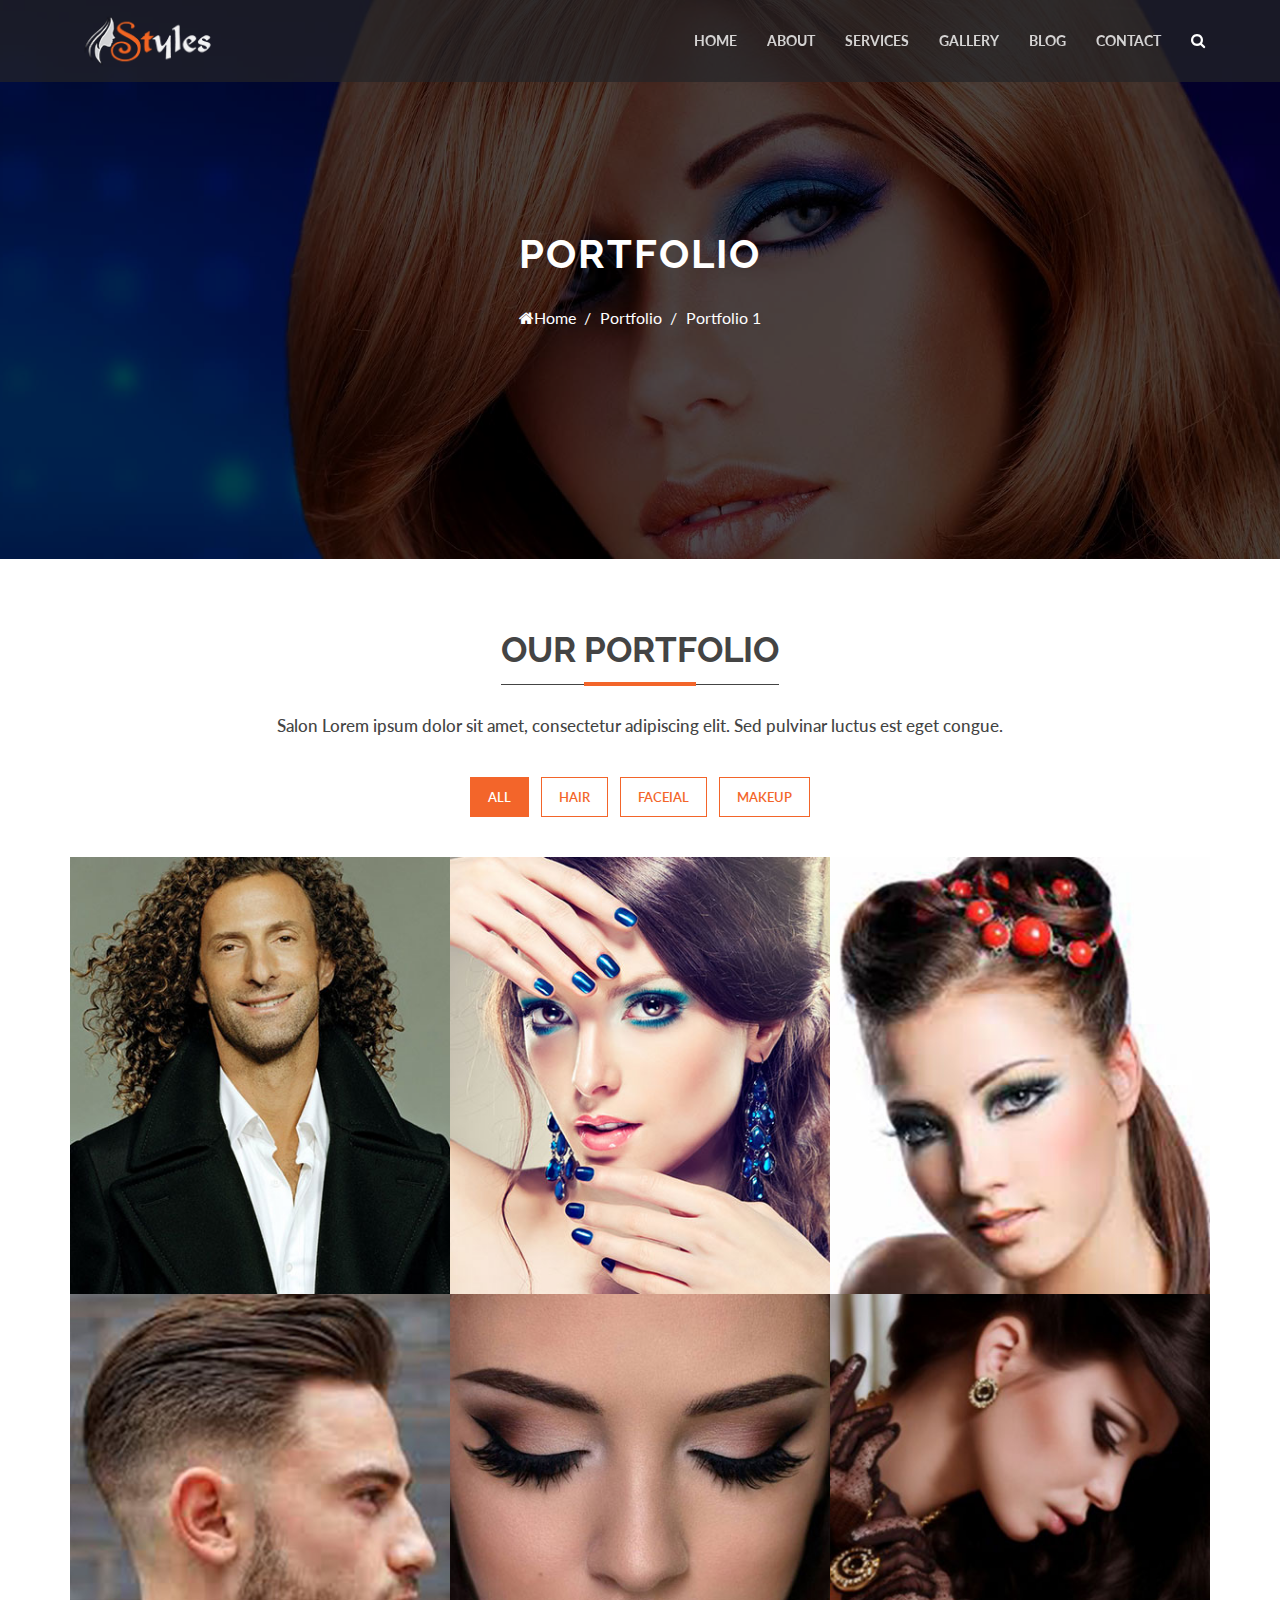
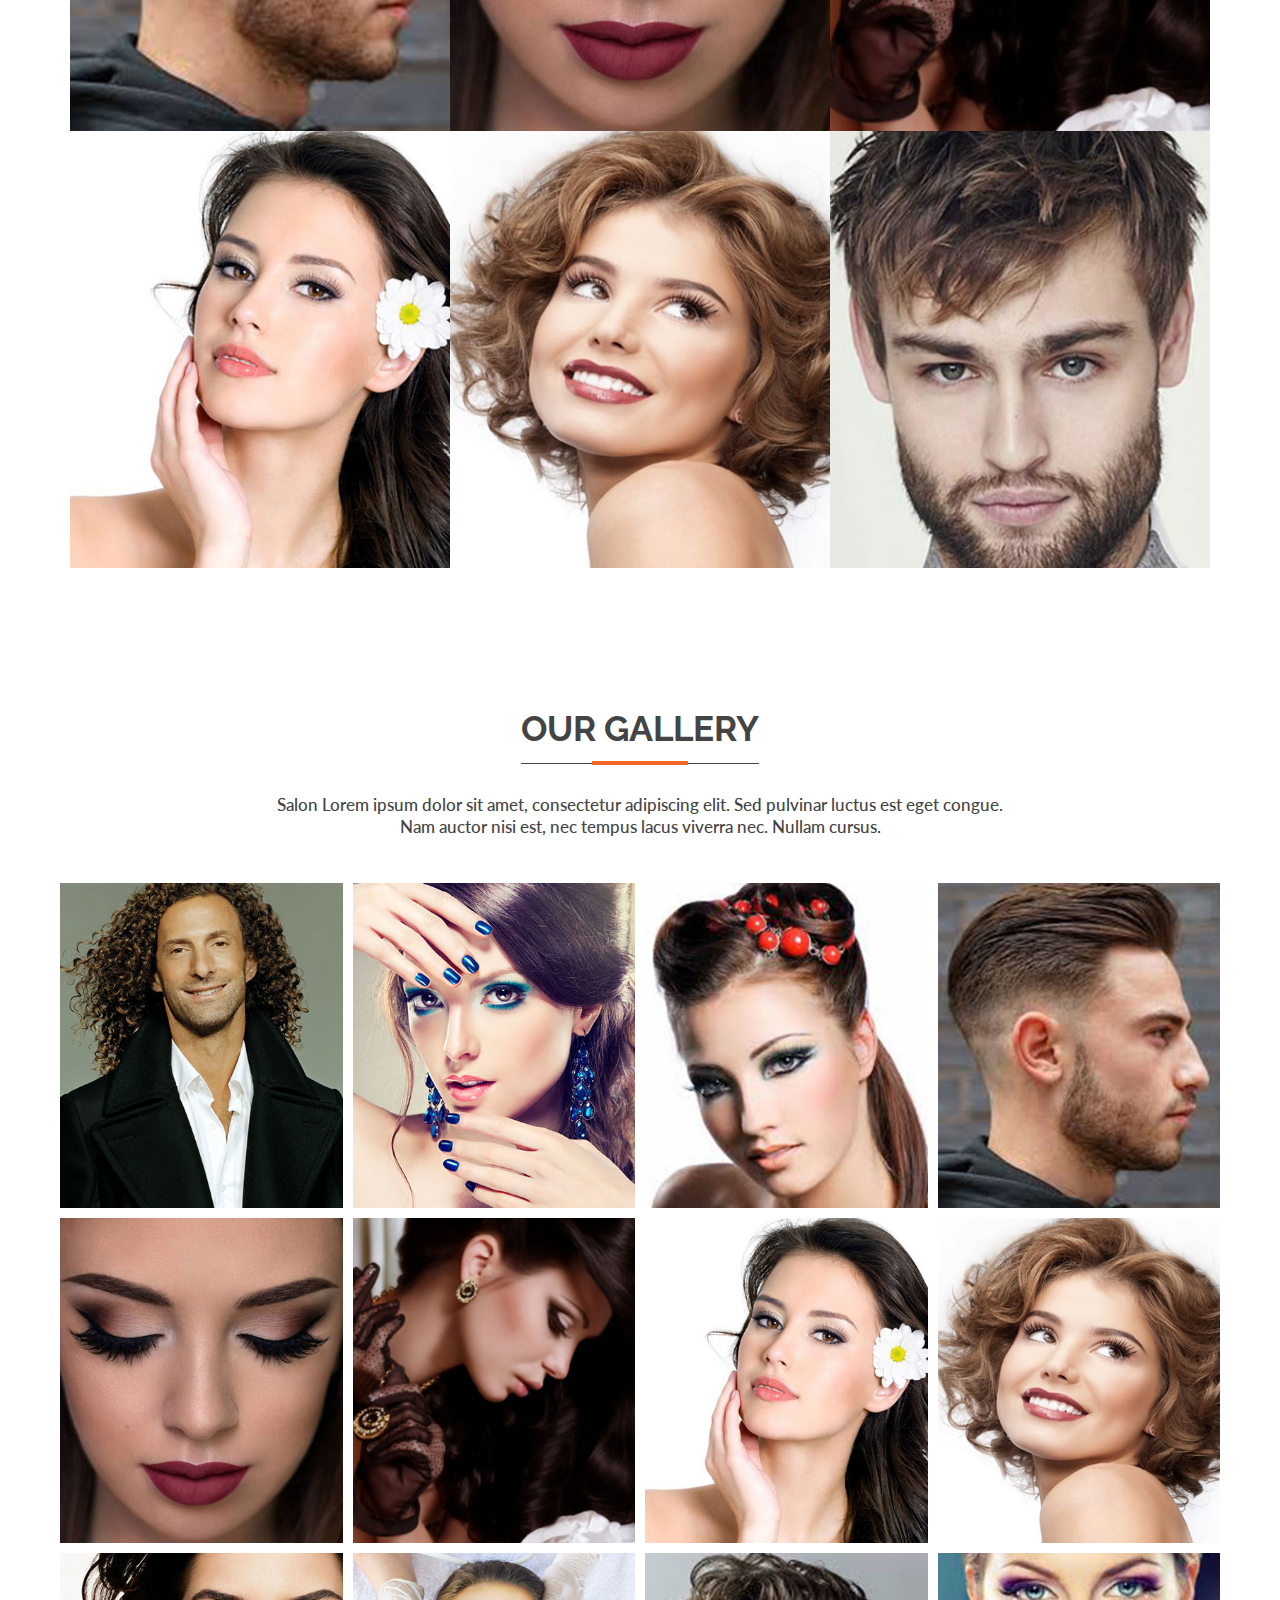
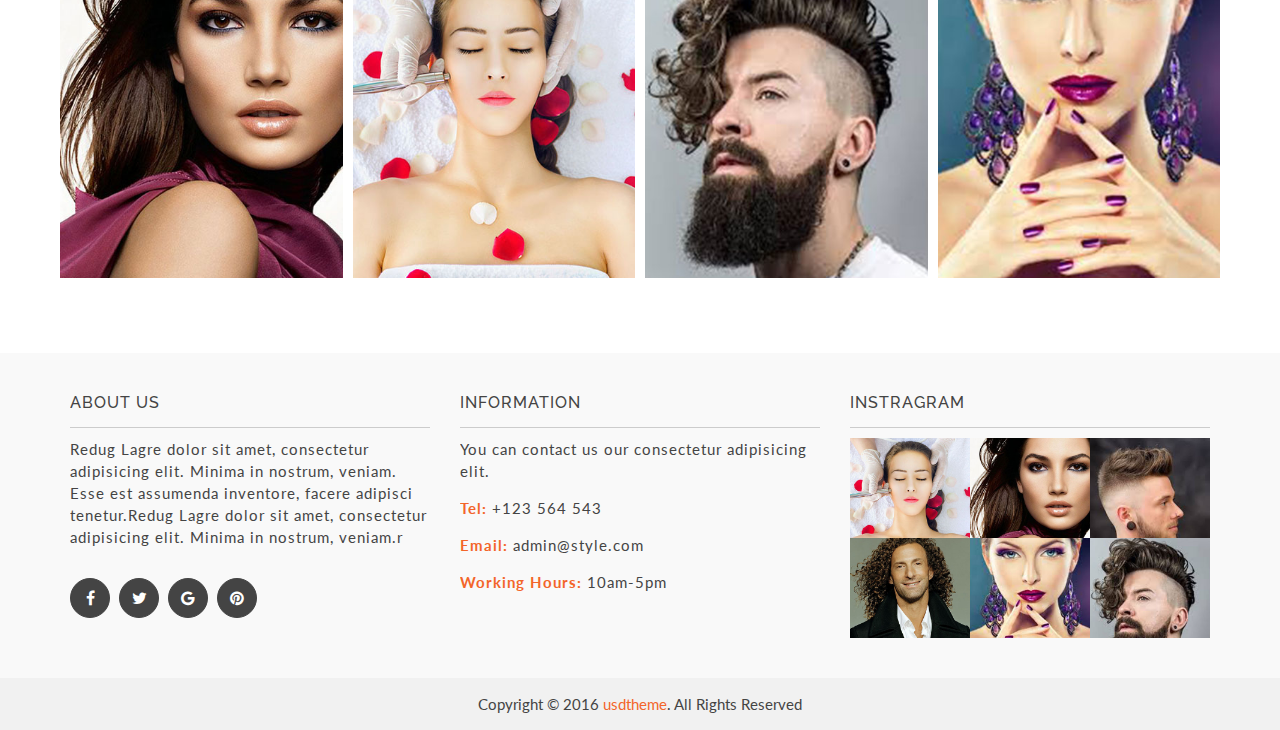
<file: portfolio-1.html>
<!DOCTYPE html><html class="no-js" lang="en"><head>
		<meta charset="utf-8">
		<meta http-equiv="x-ua-compatible" content="ie=edge">
		<title>Portfolio 1|| Styles</title>
		<meta name="description" content>
		<meta name="viewport" content="width=device-width, initial-scale=1">

		<!-- favicon -->		
		<link rel="shortcut icon" type="image/x-icon" href="favicon.ico">

		<!-- google fonts here -->
		<link href="https://fonts.googleapis.com/css?family=Lato:400,400italic,700" rel="stylesheet" type="text/css">
		<link href="https://fonts.googleapis.com/css?family=Raleway:400,400italic,500,600,700" rel="stylesheet" type="text/css">

		<!-- all css here -->

		<!-- bootstrap v3.3.6 css -->
		<link rel="stylesheet" href="css/bootstrap.min.css">
		<!-- nivo-slider css -->
		<link rel="stylesheet" href="css/nivo-slider.css">
		<link rel="stylesheet" href="css/preview.css" type="text/css" media="screen">
		<link rel="stylesheet" href="css/style.css" type="text/css" media="screen">
		<!-- meanmenu css -->
		<link rel="stylesheet" href="css/meanmenu.min.css">
		<!-- animate css -->
		<link rel="stylesheet" href="css/animate.css">
		<!-- owl.carousel css -->
		<link rel="stylesheet" href="css/owl.carousel.css">
		<link rel="stylesheet" href="css/owl.transitions.css">
		<!-- font-awesome css -->
		<link rel="stylesheet" href="css/font-awesome.min.css">
		<!-- venobox css -->
		<link rel="stylesheet" href="css/venobox.css">
		<!-- style css -->
		<link rel="stylesheet" href="css/style_1.css">
		<!-- responsive css -->
		<link rel="stylesheet" href="css/responsive.css">

		<!-- modernizr css -->
		<script src="js/modernizr-2.8.3.min.js"></script>
	</head>
	<body>
		<!--[if lt IE 8]>
			<p class="browserupgrade">You are using an <strong>outdated</strong> browser. Please <a href="http://browsehappy.com/">upgrade your browser</a> to improve your experience.</p>
		<![endif]-->
		
        <div id="preloader"></div>
        <header>
            <!-- header-area start -->
            <div id="sticker" class="header-area hidden-xs">
                <div class="container">
                    <div class="row">
                        <!-- logo start -->
                        <div class="col-md-2 col-lg-2 col-sm-3 col-xs-12">
                            <div class="logo">
                                <a href="index.html"><img src="images/logo.png" alt></a>
                            </div>
                        </div>
                        <!-- logo end -->
                        <!-- mainmenu start -->
                        <div class="col-md-10 col-lg-10 col-sm-9 hidden-xs">
                            <div class="header-search hidden-sm">
                                <form action="#">
                                    <span class="search-button"><i class="fa fa-search"></i></span>
                                    <input type="text" placeholder="search...">
                                </form>						
                            </div>
                            <div class="mainmenu">
                                <nav>
                                    <ul id="nav">
                                        <li><a href="index.html">Home</a>
                                            <ul class="sub-menu">
                                                <li><a href="index.html">Homepage Version 1</a></li>
                                                <li><a href="index-2.html">Homepage Version 2</a></li>
                                            </ul>
                                        </li>
                                        <li><a href="about.html">About</a></li>
                                        <li><a href="service.html">services</a>
                                            <div class="mega-menu">
                                                <span>
                                                    <a class="mega-menu-title badge-hot" href="sub-services-1.html">Latest hair style</a>
                                                    <a href="service.html">casual cut</a>
                                                    <a href="sub-services-1.html">rikke cut</a>
                                                </span>
                                                <span>	
                                                    <a class="mega-menu-title new-pro" href="sub-services-2.html">Celebraty Style</a>
                                                    <a href="service.html">casual cut</a>
                                                    <a href="sub-services-2.html">side cut</a>
                                                </span>
                                                <span>
                                                    <a class="mega-menu-title badge-populer" href="sub-services-3.html">Populer style</a>
                                                    <a href="service.html">casual cut</a>
                                                    <a href="sub-services-3.html">styles</a>
                                                </span>
                                            </div>									
                                        </li>
                                        <li><a href="portfolio-1.html">Gallery</a>
                                            <ul class="sub-menu">										
                                                <li><a href="portfolio-1.html">Gallery 1</a></li>
                                                <li><a href="portfolio-2.html">Gallery 2</a></li>
                                            </ul>								
                                        </li>
                                        <li><a href="blog.html">Blog</a>
                                            <ul class="sub-menu">										
                                                <li><a href="blog-grid.html">Blog Grid</a></li>
                                                <li><a href="blog-details.html">Blog-Details</a></li>
                                                <li><a href="blog-single-post.html">Blog Single Post</a></li>
                                            </ul>									
                                        </li>									
                                        <li><a href="#">Contact</a></li>
                                    </ul>
                                </nav>
                            </div>
                        </div>
                        <!-- mainmenu end -->
                    </div>
                </div>
            </div>
            <!-- header-area end -->
            <!-- mobile-menu-area start -->
            <div class="mobile-menu-area hidden-lg hidden-md hidden-sm">
                <div class="container">
                    <div class="row">
                        <div class="col-md-12">
                            <div class="mobile-menu">
                                <div class="logo">
                                    <a href="index.html"><img src="images/logo.png" alt></a>
                                </div>
                                <nav id="dropdown">
                                    <ul>
                                        <li><a href="index.html">Styles Home</a>
                                            <ul>
                                                <li><a href="index-2.html">Home 1</a></li>
                                                <li><a href="index-3.html">Home 2</a></li>
                                            </ul>
                                        </li>
                                        <li><a href="service.html">Our Team</a>
                                        </li>
                                        <li><a href="service.html">Our Services</a>
                                            <ul>
                                                <li><a href="#">rekke cut</a></li>
                                                <li><a href="#">bobe cut</a></li>
                                                <li><a href="#">celebrity cut</a></li>
                                                <li><a href="#">Reguler cut</a></li>
                                                <li><a href="#">casual cut</a></li>
                                                <li><a href="#">rekke cut</a></li>
                                                <li><a href="#">bobe cut</a></li>
                                                <li><a href="#">celebrity cut</a></li>
                                                <li><a href="#">Reguler cut</a></li>
                                                <li><a href="protfolio-full.html">our work</a></li>
                                            </ul>
                                        </li>
                                        <li><a href="portfolio-clasic.html">Portfolio</a>
                                            <ul>
                                                <li><a href="#">casual cut</a></li>
                                                <li><a href="#">rekke cut</a></li>
                                                <li><a href="#">bobe cut</a></li>
                                                <li><a href="#">celebrity cut</a></li>
                                                <li><a href="#">Reguler cut</a></li>
                                                <li><a href="#">casual cut</a></li>
                                                <li><a href="#">rekke cut</a></li>
                                                <li><a href="#">bobe cut</a></li>
                                                <li><a href="#">celebrity cut</a></li>
                                                <li><a href="#">Reguler cut</a></li>
                                            </ul>									
                                        </li>
                                        <li><a href="events.html">Events and Gifts</a></li>
                                        <li><a href="blog-grid.html">Blog</a>
                                            <ul>
                                                <li><a href="blog-grid.html">Blog Grid</a></li>
                                                <li><a href="blog-details.html">Blog Detailst</a></li>
                                                <li><a href="blog-single-post.html">Blog single</a></li>
                                            </ul>
                                        </li>
                                        <li><a href="#">Contact</a></li>
                                    </ul>
                                </nav>
                            </div>					
                        </div>
                    </div>
                </div>
            </div>
            <!-- mobile-menu-area end -->		
        </header>
        <!-- header end -->
		<!--Start Page Content -->
		<div class="service-page">
			<div class="service-heading">
				<div class="blog-overly"></div>
				<div class="container">
					<div class="row">
						<div class="col-lg-12 col-md-12 col-sm-12 col-xs-12">
							<div class="blog-title text-center">
								 <h2 class="breadcumb-header">portfolio</h2>
								 <ul class="page-head-menu">
									<li><i class="fa fa-home"></i><a class="home" href="#"><span>Home</span></a></li>
									<li>Portfolio</li>
									<li>Portfolio 1</li>
								</ul>
							</div>
						</div>
					</div>
				</div>
			</div>
		</div>
		<!--End Page Header -->
		<!-- Start portfolio Area -->
		<div class="portfolio-area area-padding fix">
			<div class="container">
				<div class="row">
					<div class="col-lg-12 col-md-12 col-sm-12 col-xs-12">
						<div class="section-headline text-center">
							<h3>Our Portfolio</h3>
							<p>Salon Lorem ipsum dolor sit amet, consectetur adipiscing elit. Sed pulvinar luctus est eget congue.</p>
						</div>
					</div>
				</div>
				<div class="row">
					<!-- Start Portfolio -page -->
					<div class="awesome-project-1 fix">
						<div class="col-lg-12 col-md-12 col-sm-12 col-xs-12">
							<div class="awesome-menu ">
								<ul class="project-menu">
									<li><a href="#" class="active" data-filter="*">All</a></li>
									<li><a href="#" data-filter=".hair">hair</a></li>
									<li><a href="#" data-filter=".faceial">faceial</a></li>
									<li><a href="#" data-filter=".makeup">makeup</a></li>
								</ul>				
							</div>
						</div>
					</div>
					<div class="col-lg-12 col-md-12 col-sm-12 col-xs-12">
						<div class="awesome-project-content">
							<!-- single-awesome-project start -->
							<div class="single-awesome-project hair faceial">
								<div class="awesome-img">
									<a href="#"><img src="images/port1.jpg" alt></a>
									<div class="add-actions">
										<div class="project-dec">
											<h5><a href="#">Hair styles</a></h5>
											<span>Modeling</span>
										</div>
										<ul class="project-action-btn">
											<li><a class="venobox" data-gall="myGallery" href="img/portfolio/port1.jpg"><i class="fa fa-search-plus"></i></a></li>
											<li><a href="#"><i class="fa fa-link"></i></a></li>
										</ul>
									</div>
								</div>
							</div>
							<!-- single-awesome-project end -->
							<!-- single-awesome-project start -->
							<div class="single-awesome-project makeup">
								<div class="awesome-img">
									<a href="#"><img src="images/port2.jpg" alt></a>
									<div class="add-actions">
										<div class="project-dec">
											<h5><a href="#">Fashion</a></h5>
											<span>Hero cut</span>
										</div>
										<ul class="project-action-btn">
											<li><a class="venobox" data-gall="myGallery" href="img/portfolio/port2.jpg"><i class="fa fa-search-plus"></i></a></li>
											<li><a href="#"><i class="fa fa-link"></i></a></li>
										</ul>
									</div>
								</div>
							</div>
							<!-- single-awesome-project end -->
							<!-- single-awesome-project start -->
							<div class="single-awesome-project faceial">
								<div class="awesome-img">
									<a href="#"><img src="images/port3.jpg" alt></a>
									<div class="add-actions">
										<div class="project-dec">
											<h5><a href="#">Makeup</a></h5>
											<span>Celebrity</span>
										</div>
										<ul class="project-action-btn">
											<li><a class="venobox" data-gall="myGallery" href="img/portfolio/port3.jpg"><i class="fa fa-search-plus"></i></a></li>
											<li><a href="#"><i class="fa fa-link"></i></a></li>
										</ul>
									</div>
								</div>
							</div>
							<!-- single-awesome-project end -->
							<!-- single-awesome-project start -->
							<div class="single-awesome-project makeup hair">
								<div class="awesome-img">
									<a href="#"><img src="images/port4.jpg" alt></a>
									<div class="add-actions">
										<div class="project-dec">
											<h5><a href="#">Styles Salon</a></h5>
											<span>Styles cutting</span>
										</div>
										<ul class="project-action-btn">
											<li><a class="venobox" data-gall="myGallery" href="img/portfolio/port4.jpg"><i class="fa fa-search-plus"></i></a></li>
											<li><a href="#"><i class="fa fa-link"></i></a></li>
										</ul>
									</div>
								</div>
							</div>
							<!-- single-awesome-project end -->
							<!-- single-awesome-project start -->
							<div class="single-awesome-project faceial">
								<div class="awesome-img">
									<a href="#"><img src="images/port5.jpg" alt></a>
									<div class="add-actions">
										<div class="project-dec">
											<h5><a href="#">Spa Room</a></h5>
											<span>Easily</span>
										</div>
										<ul class="project-action-btn">
											<li><a class="venobox" data-gall="myGallery" href="img/portfolio/port5.jpg"><i class="fa fa-search-plus"></i></a></li>
											<li><a href="#"><i class="fa fa-link"></i></a></li>
										</ul>
									</div>
								</div>
							</div>
							<!-- single-awesome-project end -->
							<!-- single-awesome-project start -->
							<div class="single-awesome-project makeup">
								<div class="awesome-img">
									<a href="#"><img src="images/port6.jpg" alt></a>
									<div class="add-actions">
										<div class="project-dec">
											<h5><a href="#">Nice Salon</a></h5>
											<span>Makeup</span>
										</div>
										<ul class="project-action-btn">
											<li><a class="venobox" data-gall="myGallery" href="img/portfolio/port6.jpg"><i class="fa fa-search-plus"></i></a></li>
											<li><a href="#"><i class="fa fa-link"></i></a></li>
										</ul>
									</div>
								</div>
							</div>
							<!-- single-awesome-project end -->
							<!-- single-awesome-project start -->
							<div class="single-awesome-project faceial">
								<div class="awesome-img">
									<a href="#"><img src="images/port7.jpg" alt></a>
									<div class="add-actions">
										<div class="project-dec">
											<h5><a href="#">Facewash</a></h5>
											<span>Cleaning</span>
										</div>
										<ul class="project-action-btn">
											<li><a class="venobox" data-gall="myGallery" href="img/portfolio/port7.jpg"><i class="fa fa-search-plus"></i></a></li>
											<li><a href="#"><i class="fa fa-link"></i></a></li>
										</ul>
									</div>
								</div>
							</div>
							<!-- single-awesome-project end -->
							<!-- single-awesome-project start -->
							<div class="single-awesome-project hair">
								<div class="awesome-img">
									<a href="#"><img src="images/port8.jpg" alt></a>
									<div class="add-actions">
										<div class="project-dec">
											<h5><a href="#">Beautyful</a></h5>
											<span>Haircut</span>
										</div>
										<ul class="project-action-btn">
											<li><a class="venobox" data-gall="myGallery" href="img/portfolio/port8.jpg"><i class="fa fa-search-plus"></i></a></li>
											<li><a href="#"><i class="fa fa-link"></i></a></li>
										</ul>
									</div>
								</div>
							</div>
							<!-- single-awesome-project end -->
							<!-- single-awesome-project start -->
							<div class="single-awesome-project hair">
								<div class="awesome-img">
									<a href="#"><img src="images/port9.jpg" alt></a>
									<div class="add-actions">
										<div class="project-dec">
											<h5><a href="#">Beautyful</a></h5>
											<span>Haircut</span>
										</div>
										<ul class="project-action-btn">
											<li><a class="venobox" data-gall="myGallery" href="img/portfolio/port9.jpg"><i class="fa fa-search-plus"></i></a></li>
											<li><a href="#"><i class="fa fa-link"></i></a></li>
										</ul>
									</div>
								</div>
							</div>
							<!-- single-awesome-project end -->
						</div>		
					</div>		
				</div>	
			</div>	
		</div>
		<!-- awesome-portfolio end -->
        <!-- Start portfolio Area -->
        <div class="gallary-area area-padding fix">
            <div class="container">
                <div class="row">
                    <div class="col-lg-12 col-md-12 col-sm-12 col-xs-12">
                        <div class="section-headline text-center">
                            <h3>Our Gallery</h3>
                            <p>Salon Lorem ipsum dolor sit amet, consectetur adipiscing elit. Sed pulvinar luctus est eget congue.<br>  Nam auctor nisi est, nec tempus lacus viverra nec. Nullam cursus.</p>
                        </div>
                    </div>
                </div>
                <div class="row">
                    <div class="gallary-details fix">
                        <!-- single-gallery start -->
                        <div class="single-awesome-portfolio">
                            <div class="awesome-img">
                                <img src="images/port1.jpg" alt>
                                <div class="add-actions">
                                    <ul class="project-action-btn">
                                        <li><a class="venobox" data-gall="myGallery" href="img/portfolio/port1.jpg"><i class="fa fa-search-plus"></i></a></li>
                                        <li><a href="#"><i class="fa fa-link"></i></a></li>
                                    </ul>
                                </div>
                            </div>
                        </div>
                        <!-- single-gallery start -->
                        <div class="single-awesome-portfolio">
                            <div class="awesome-img">
                                <img src="images/port2.jpg" alt>
                                <div class="add-actions">
                                    <ul class="project-action-btn">
                                        <li><a class="venobox" data-gall="myGallery" href="img/portfolio/port2.jpg"><i class="fa fa-search-plus"></i></a></li>
                                        <li><a href="#"><i class="fa fa-link"></i></a></li>
                                    </ul>
                                </div>
                            </div>
                        </div>
                        <!-- single-gallery start -->
                        <div class="single-awesome-portfolio">
                            <div class="awesome-img">
                                <img src="images/port3.jpg" alt>
                                <div class="add-actions">
                                    <ul class="project-action-btn">
                                        <li><a class="venobox" data-gall="myGallery" href="img/portfolio/port3.jpg"><i class="fa fa-search-plus"></i></a></li>
                                        <li><a href="#"><i class="fa fa-link"></i></a></li>
                                    </ul>
                                </div>
                            </div>
                        </div>
                        <!-- single-gallery start -->
                        <div class="single-awesome-portfolio">
                            <div class="awesome-img">
                                <img src="images/port4.jpg" alt>
                                <div class="add-actions">
                                    <ul class="project-action-btn">
                                        <li><a class="venobox" data-gall="myGallery" href="img/portfolio/port4.jpg"><i class="fa fa-search-plus"></i></a></li>
                                        <li><a href="#"><i class="fa fa-link"></i></a></li>
                                    </ul>
                                </div>
                            </div>
                        </div>
                        <!-- single-gallery start -->
                        <div class="single-awesome-portfolio">
                            <div class="awesome-img">
                                <img src="images/port5.jpg" alt>
                                <div class="add-actions">
                                    <ul class="project-action-btn">
                                        <li><a class="venobox" data-gall="myGallery" href="img/portfolio/port5.jpg"><i class="fa fa-search-plus"></i></a></li>
                                        <li><a href="#"><i class="fa fa-link"></i></a></li>
                                    </ul>
                                </div>
                            </div>
                        </div>
                        <!-- single-gallery start -->
                        <div class="single-awesome-portfolio">
                            <div class="awesome-img">
                                <img src="images/port6.jpg" alt>
                                <div class="add-actions">
                                    <ul class="project-action-btn">
                                        <li><a class="venobox" data-gall="myGallery" href="img/portfolio/port6.jpg"><i class="fa fa-search-plus"></i></a></li>
                                        <li><a href="#"><i class="fa fa-link"></i></a></li>
                                    </ul>
                                </div>
                            </div>
                        </div>
                        <!-- single-gallery start -->
                        <div class="single-awesome-portfolio">
                            <div class="awesome-img">
                                <img src="images/port7.jpg" alt>
                                <div class="add-actions">
                                    <ul class="project-action-btn">
                                        <li><a class="venobox" data-gall="myGallery" href="img/portfolio/port7.jpg"><i class="fa fa-search-plus"></i></a></li>
                                        <li><a href="#"><i class="fa fa-link"></i></a></li>
                                    </ul>
                                </div>
                            </div>
                        </div>
                        <!-- single-gallery start -->
                        <div class="single-awesome-portfolio">
                            <div class="awesome-img">
                                <img src="images/port8.jpg" alt>
                                <div class="add-actions">
                                    <ul class="project-action-btn">
                                        <li><a class="venobox" data-gall="myGallery" href="img/portfolio/port8.jpg"><i class="fa fa-search-plus"></i></a></li>
                                        <li><a href="#"><i class="fa fa-link"></i></a></li>
                                    </ul>
                                </div>
                            </div>
                        </div>
                        <!-- single-gallery start -->
                        <div class="single-awesome-portfolio">
                            <div class="awesome-img">
                                <img src="images/8.jpg" alt>
                                <div class="add-actions">
                                    <ul class="project-action-btn">
                                        <li><a class="venobox" data-gall="myGallery" href="img/portfolio/8.jpg"><i class="fa fa-search-plus"></i></a></li>
                                        <li><a href="#"><i class="fa fa-link"></i></a></li>
                                    </ul>
                                </div>
                            </div>
                        </div>
                        <!-- single-gallery start -->
                        <div class="single-awesome-portfolio">
                            <div class="awesome-img">
                                <img src="images/7.jpg" alt>
                                <div class="add-actions">
                                    <ul class="project-action-btn">
                                        <li><a class="venobox" data-gall="myGallery" href="img/portfolio/7.jpg"><i class="fa fa-search-plus"></i></a></li>
                                        <li><a href="#"><i class="fa fa-link"></i></a></li>
                                    </ul>
                                </div>
                            </div>
                        </div>
                        <!-- single-gallery start -->
                        <div class="single-awesome-portfolio">
                            <div class="awesome-img">
                                <img src="images/6.jpg" alt>
                                <div class="add-actions">
                                    <ul class="project-action-btn">
                                        <li><a class="venobox" data-gall="myGallery" href="img/portfolio/6.jpg"><i class="fa fa-search-plus"></i></a></li>
                                        <li><a href="#"><i class="fa fa-link"></i></a></li>
                                    </ul>
                                </div>
                            </div>
                        </div>
                        <!-- single-gallery start -->
                        <div class="single-awesome-portfolio ">
                            <div class="awesome-img">
                                <img src="images/5.jpg" alt>
                                <div class="add-actions">
                                    <ul class="project-action-btn">
                                        <li><a class="venobox" data-gall="myGallery" href="img/portfolio/5.jpg"><i class="fa fa-search-plus"></i></a></li>
                                        <li><a href="#"><i class="fa fa-link"></i></a></li>
                                    </ul>
                                </div>
                            </div>
                        </div>
                    </div>
                </div>
            </div>
        </div>
        <!-- awesome-portfolio end -->
        <!-- Start Footer bottom Area -->
        <footer>
            <div class="footer-area">
                <div class="container">
                    <div class="row">
                        <div class="col-lg-4 col-md-4 col-sm-4 col-xs-12">
                            <div class="footer-content">
                                <div class="footer-head">
                                    <h4>About Us</h4>
                                    <hr>
                                    <p>Redug Lagre dolor sit amet, consectetur adipisicing elit. Minima in nostrum, veniam. Esse est assumenda inventore, facere adipisci tenetur.Redug Lagre dolor sit amet, consectetur adipisicing elit. Minima in nostrum, veniam.r</p>
                                    <div class="footer-icons">
                                        <ul>
                                            <li>
                                                <a href="#">
                                                    <i class="fa fa-facebook"></i>
                                                </a>
                                            </li>
                                            <li>
                                                <a href="#">
                                                    <i class="fa fa-twitter"></i>
                                                </a>
                                            </li>
                                            <li>
                                                <a href="#">
                                                    <i class="fa fa-google"></i>
                                                </a>
                                            </li>
                                            <li>
                                                <a href="#">
                                                    <i class="fa fa-pinterest"></i>
                                                </a>
                                            </li>
                                        </ul>
                                    </div>
                                </div>
                            </div>
                        </div>
                        <!-- end single footer -->
                        <div class="col-lg-4 col-md-4 col-sm-4 col-xs-12">
                            <div class="footer-content">
                                <div class="footer-head">
                                    <h4>information</h4>
                                    <hr>
                                    <p>
                                        You can contact us our consectetur adipisicing elit.
                                    </p>
                                    <div class="footer-contacts">
                                        <p><span>Tel:</span> +123 564 543</p>
                                        <p><span>Email:</span> admin@style.com</p>
                                        <p><span>Working Hours:</span> 10am-5pm</p>
                                    </div>
                                </div>
                            </div>
                        </div>
                        <!-- end single footer -->
                        <div class="col-lg-4 col-md-4 col-sm-4 col-xs-12">
                            <div class="footer-content">
                                <div class="footer-head">
                                    <h4>Instragram</h4>
                                    <hr>
                                    <div class="flicker-img">
                                        <a href="#">
                                            <img src="images/7.jpg" alt>
                                        </a>
                                        <a href="#">
                                            <img src="images/8.jpg" alt>
                                        </a>
                                        <a href="#">
                                            <img src="images/9.jpg" alt>
                                        </a>
                                        <a href="#">
                                            <img src="images/port1.jpg" alt>
                                        </a>
                                        <a href="#">
                                            <img src="images/5.jpg" alt>
                                        </a>
                                        <a href="#">
                                            <img src="images/6.jpg" alt>
                                        </a>
                                    </div>
                                </div>
                            </div>
                        </div>
                        <!-- end single footer -->
                    </div>
                </div>
            </div>
            <div class="footer-area-bottom">
                <div class="container">
                    <div class="row">
                        <div class="col-lg-12 col-md-12 col-sm-12 col-xs-12">
                            <div class="copyright text-center">
                                <p>
                                    Copyright © 2016 
                                    <a href="#"> usdtheme</a>.
                                    All Rights Reserved
                                </p>
                            </div>
                        </div>
                    </div>
                </div>
            </div>
        </footer>


        <!-- all js here -->

        <!-- jquery latest version -->
        <script src="js/jquery-1.12.4.min.js"></script>
        <!-- bootstrap js -->
        <script src="js/bootstrap.min.js"></script>
        <!-- owl.carousel js -->
        <script src="js/owl.carousel.min.js"></script>
        <!-- venobox js -->
        <script src="js/venobox.min.js"></script>
        <!-- meanmenu js -->
        <script src="js/jquery.meanmenu.js"></script>
        <!-- wow js -->
        <script src="js/wow.min.js"></script>
        <!-- Nivo slider js --> 		
        <script src="js/jquery.nivo.slider.js" type="text/javascript"></script>
        <script src="js/home.js" type="text/javascript"></script>
        <!-- isotope js -->
        <script src="js/isotope.pkgd.min.js"></script>
        <!-- plugins js -->
        <script src="js/plugins.js"></script>
        <!-- main js -->
        <script src="js/main.js"></script>
    


</body></html>
</file>
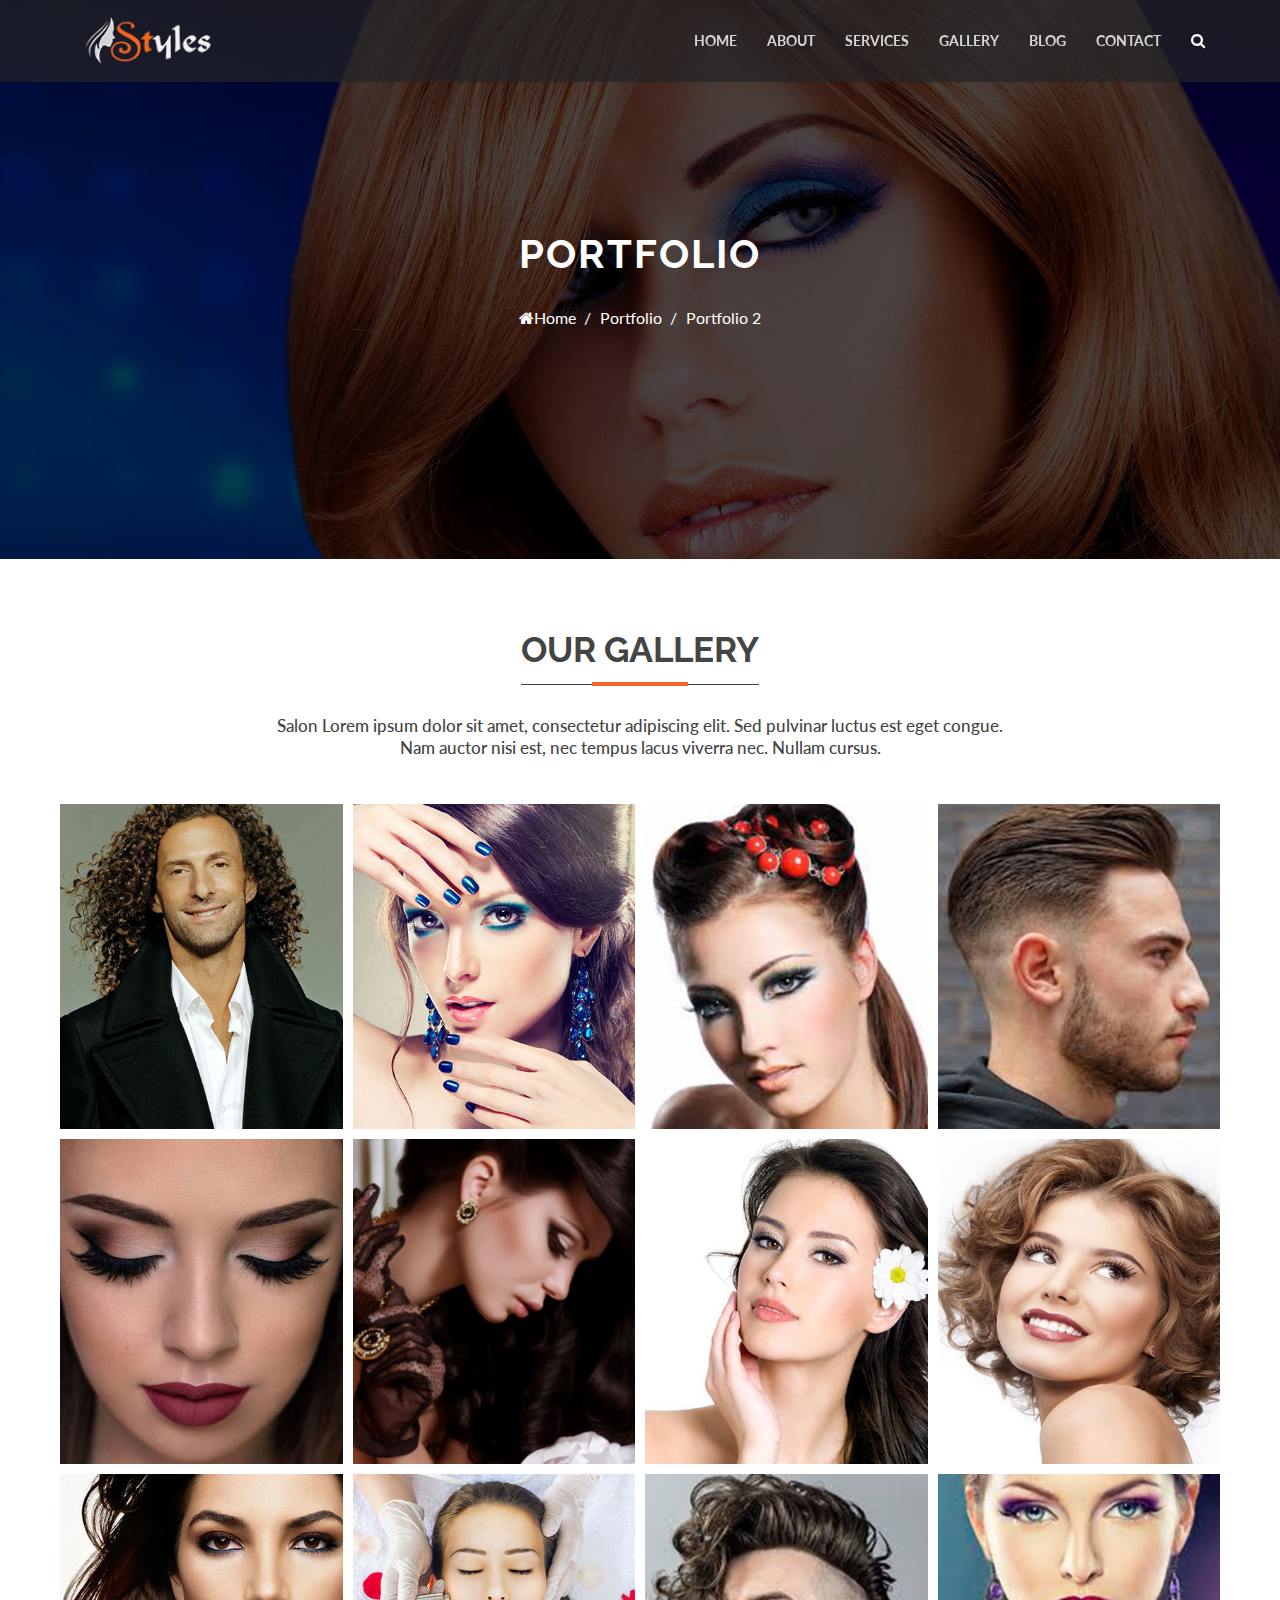
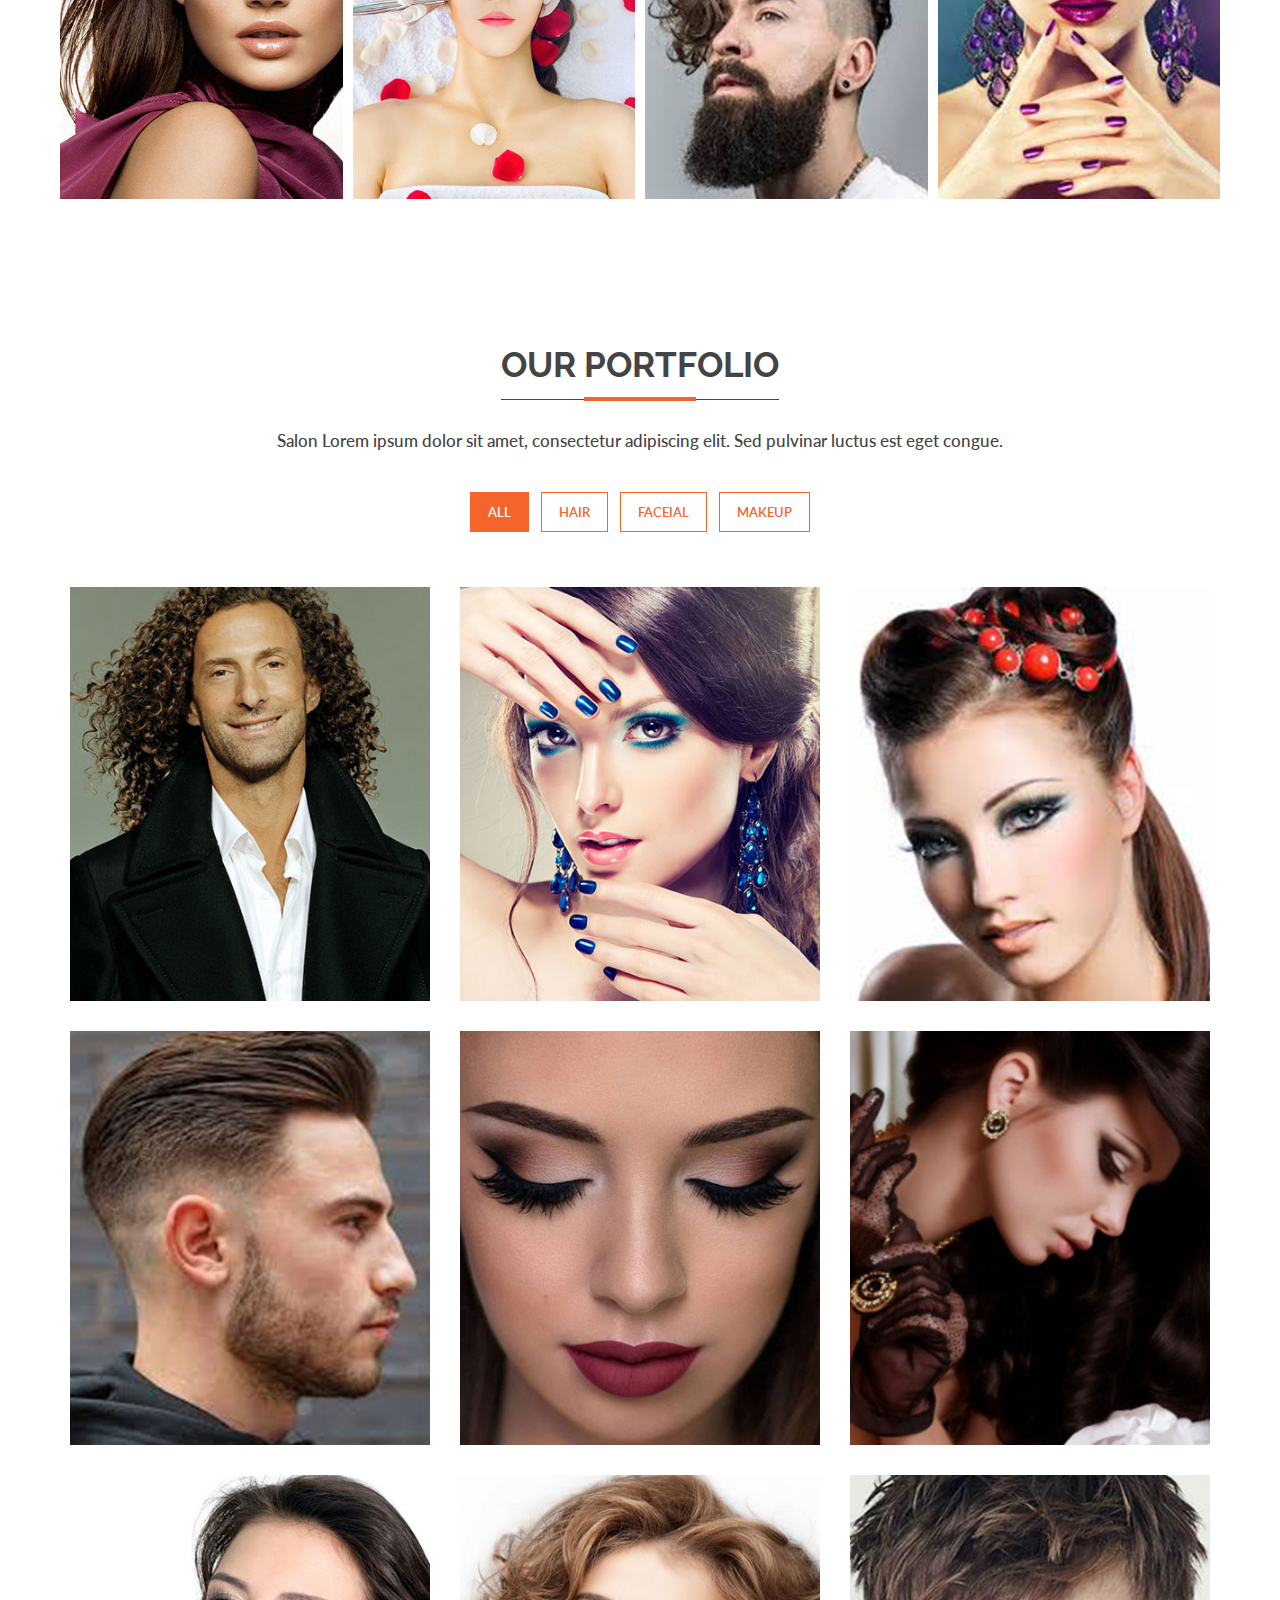
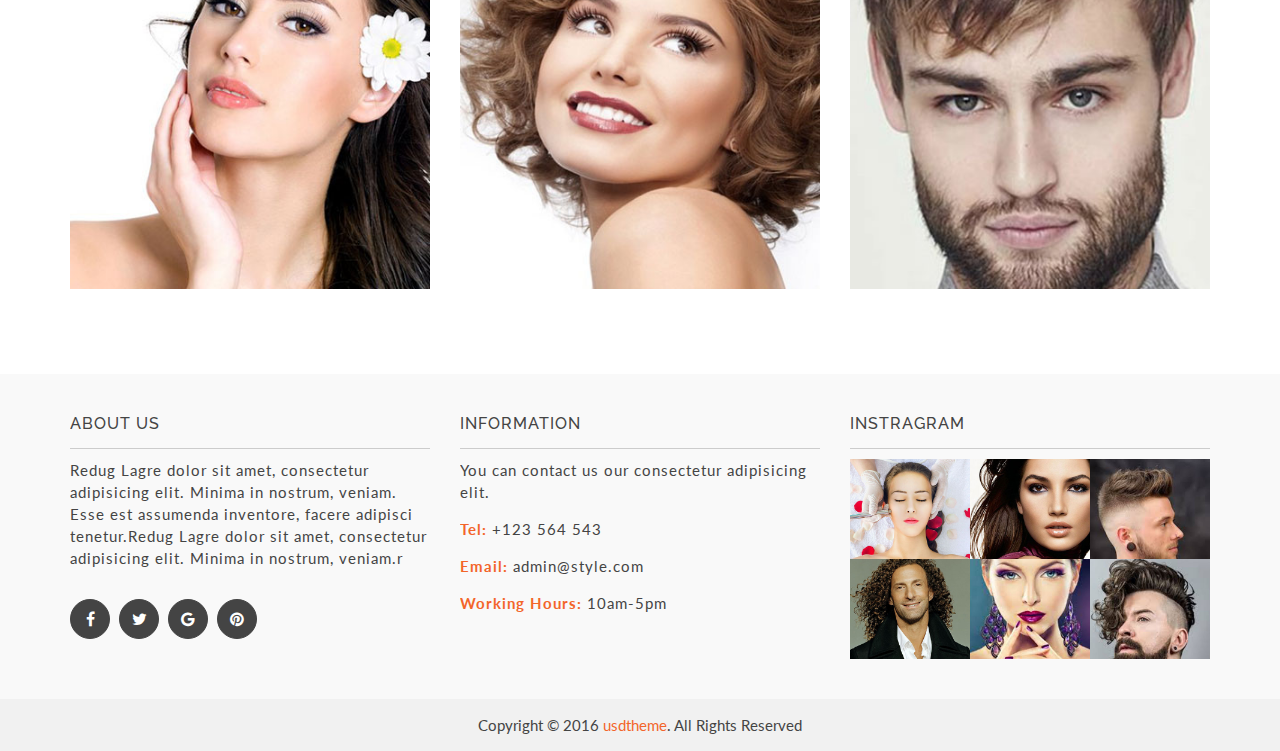
<file: portfolio-2.html>
<!DOCTYPE html><html class="no-js" lang="en"><head>
		<meta charset="utf-8">
		<meta http-equiv="x-ua-compatible" content="ie=edge">
		<title>Portfolio 2 || Styles</title>
		<meta name="description" content>
		<meta name="viewport" content="width=device-width, initial-scale=1">

		<!-- favicon -->		
		<link rel="shortcut icon" type="image/x-icon" href="favicon.ico">

		<!-- google fonts here -->
		<link href="https://fonts.googleapis.com/css?family=Lato:400,400italic,700" rel="stylesheet" type="text/css">
		<link href="https://fonts.googleapis.com/css?family=Raleway:400,400italic,500,600,700" rel="stylesheet" type="text/css">

		<!-- all css here -->

		<!-- bootstrap v3.3.6 css -->
		<link rel="stylesheet" href="css/bootstrap.min.css">
		<!-- nivo-slider css -->
		<link rel="stylesheet" href="css/nivo-slider.css">
		<link rel="stylesheet" href="css/preview.css" type="text/css" media="screen">
		<link rel="stylesheet" href="css/style.css" type="text/css" media="screen">
		<!-- meanmenu css -->
		<link rel="stylesheet" href="css/meanmenu.min.css">
		<!-- animate css -->
		<link rel="stylesheet" href="css/animate.css">
		<!-- owl.carousel css -->
		<link rel="stylesheet" href="css/owl.carousel.css">
		<link rel="stylesheet" href="css/owl.transitions.css">
		<!-- font-awesome css -->
		<link rel="stylesheet" href="css/font-awesome.min.css">
		<!-- venobox css -->
		<link rel="stylesheet" href="css/venobox.css">
		<!-- style css -->
		<link rel="stylesheet" href="css/style_1.css">
		<!-- responsive css -->
		<link rel="stylesheet" href="css/responsive.css">

		<!-- modernizr css -->
		<script src="js/modernizr-2.8.3.min.js"></script>
	</head>
	<body>
		<!--[if lt IE 8]>
			<p class="browserupgrade">You are using an <strong>outdated</strong> browser. Please <a href="http://browsehappy.com/">upgrade your browser</a> to improve your experience.</p>
		<![endif]-->
		
        <div id="preloader"></div>
        <header>
            <!-- header-area start -->
            <div id="sticker" class="header-area hidden-xs">
                <div class="container">
                    <div class="row">
                        <!-- logo start -->
                        <div class="col-md-2 col-lg-2 col-sm-3 col-xs-12">
                            <div class="logo">
                                <a href="index.html"><img src="images/logo.png" alt></a>
                            </div>
                        </div>
                        <!-- logo end -->
                        <!-- mainmenu start -->
                        <div class="col-md-10 col-lg-10 col-sm-9 hidden-xs">
                            <div class="header-search hidden-sm">
                                <form action="#">
                                    <span class="search-button"><i class="fa fa-search"></i></span>
                                    <input type="text" placeholder="search...">
                                </form>						
                            </div>
                            <div class="mainmenu">
                                <nav>
                                    <ul id="nav">
                                        <li><a href="index.html">Home</a>
                                            <ul class="sub-menu">
                                                <li><a href="index.html">Homepage Version 1</a></li>
                                                <li><a href="index-2.html">Homepage Version 2</a></li>
                                            </ul>
                                        </li>
                                        <li><a href="about.html">About</a></li>
                                        <li><a href="service.html">services</a>
                                            <div class="mega-menu">
                                                <span>
                                                    <a class="mega-menu-title badge-hot" href="sub-services-1.html">Latest hair style</a>
                                                    <a href="service.html">casual cut</a>
                                                    <a href="sub-services-1.html">rikke cut</a>
                                                </span>
                                                <span>	
                                                    <a class="mega-menu-title new-pro" href="sub-services-2.html">Celebraty Style</a>
                                                    <a href="service.html">casual cut</a>
                                                    <a href="sub-services-2.html">side cut</a>
                                                </span>
                                                <span>
                                                    <a class="mega-menu-title badge-populer" href="sub-services-3.html">Populer style</a>
                                                    <a href="service.html">casual cut</a>
                                                    <a href="sub-services-3.html">styles</a>
                                                </span>
                                            </div>									
                                        </li>
                                        <li><a href="portfolio-1.html">Gallery</a>
                                            <ul class="sub-menu">										
                                                <li><a href="portfolio-1.html">Gallery 1</a></li>
                                                <li><a href="portfolio-2.html">Gallery 2</a></li>
                                            </ul>								
                                        </li>
                                        <li><a href="blog.html">Blog</a>
                                            <ul class="sub-menu">										
                                                <li><a href="blog-grid.html">Blog Grid</a></li>
                                                <li><a href="blog-details.html">Blog-Details</a></li>
                                                <li><a href="blog-single-post.html">Blog Single Post</a></li>
                                            </ul>									
                                        </li>									
                                        <li><a href="#">Contact</a></li>
                                    </ul>
                                </nav>
                            </div>
                        </div>
                        <!-- mainmenu end -->
                    </div>
                </div>
            </div>
            <!-- header-area end -->
            <!-- mobile-menu-area start -->
            <div class="mobile-menu-area hidden-lg hidden-md hidden-sm">
                <div class="container">
                    <div class="row">
                        <div class="col-md-12">
                            <div class="mobile-menu">
                                <div class="logo">
                                    <a href="index.html"><img src="images/logo.png" alt></a>
                                </div>
                                <nav id="dropdown">
                                    <ul>
                                        <li><a href="index.html">Styles Home</a>
                                            <ul>
                                                <li><a href="index-2.html">Home 1</a></li>
                                                <li><a href="index-3.html">Home 2</a></li>
                                            </ul>
                                        </li>
                                        <li><a href="service.html">Our Team</a>
                                        </li>
                                        <li><a href="service.html">Our Services</a>
                                            <ul>
                                                <li><a href="#">rekke cut</a></li>
                                                <li><a href="#">bobe cut</a></li>
                                                <li><a href="#">celebrity cut</a></li>
                                                <li><a href="#">Reguler cut</a></li>
                                                <li><a href="#">casual cut</a></li>
                                                <li><a href="#">rekke cut</a></li>
                                                <li><a href="#">bobe cut</a></li>
                                                <li><a href="#">celebrity cut</a></li>
                                                <li><a href="#">Reguler cut</a></li>
                                                <li><a href="protfolio-full.html">our work</a></li>
                                            </ul>
                                        </li>
                                        <li><a href="portfolio-clasic.html">Portfolio</a>
                                            <ul>
                                                <li><a href="#">casual cut</a></li>
                                                <li><a href="#">rekke cut</a></li>
                                                <li><a href="#">bobe cut</a></li>
                                                <li><a href="#">celebrity cut</a></li>
                                                <li><a href="#">Reguler cut</a></li>
                                                <li><a href="#">casual cut</a></li>
                                                <li><a href="#">rekke cut</a></li>
                                                <li><a href="#">bobe cut</a></li>
                                                <li><a href="#">celebrity cut</a></li>
                                                <li><a href="#">Reguler cut</a></li>
                                            </ul>									
                                        </li>
                                        <li><a href="events.html">Events and Gifts</a></li>
                                        <li><a href="blog-grid.html">Blog</a>
                                            <ul>
                                                <li><a href="blog-grid.html">Blog Grid</a></li>
                                                <li><a href="blog-details.html">Blog Detailst</a></li>
                                                <li><a href="blog-single-post.html">Blog single</a></li>
                                            </ul>
                                        </li>
                                        <li><a href="#">Contact</a></li>
                                    </ul>
                                </nav>
                            </div>					
                        </div>
                    </div>
                </div>
            </div>
            <!-- mobile-menu-area end -->		
        </header>
        <!-- header end -->
		<!--Start Page Content -->
		<div class="service-page">
			<div class="service-heading">
				<div class="blog-overly"></div>
				<div class="container">
					<div class="row">
						<div class="col-lg-12 col-md-12 col-sm-12 col-xs-12">
							<div class="blog-title text-center">
								<h2 class="breadcumb-header">portfolio</h2>
								 <ul class="page-head-menu">
									<li><i class="fa fa-home"></i><a class="home" href="#"><span>Home</span></a></li>
									<li>Portfolio</li>
									<li>Portfolio 2</li>
								</ul>
							</div>
						</div>
					</div>
				</div>
			</div>
		</div>
		<!--End Page Header -->
        <!-- Start portfolio Area -->
        <div class="gallary-area area-padding fix">
            <div class="container">
                <div class="row">
                    <div class="col-lg-12 col-md-12 col-sm-12 col-xs-12">
                        <div class="section-headline text-center">
                            <h3>Our Gallery</h3>
                            <p>Salon Lorem ipsum dolor sit amet, consectetur adipiscing elit. Sed pulvinar luctus est eget congue.<br>  Nam auctor nisi est, nec tempus lacus viverra nec. Nullam cursus.</p>
                        </div>
                    </div>
                </div>
                <div class="row">
                    <div class="gallary-details fix">
                        <!-- single-gallery start -->
                        <div class="single-awesome-portfolio">
                            <div class="awesome-img">
                                <img src="images/port1.jpg" alt>
                                <div class="add-actions">
                                    <ul class="project-action-btn">
                                        <li><a class="venobox" data-gall="myGallery" href="img/portfolio/port1.jpg"><i class="fa fa-search-plus"></i></a></li>
                                        <li><a href="#"><i class="fa fa-link"></i></a></li>
                                    </ul>
                                </div>
                            </div>
                        </div>
                        <!-- single-gallery start -->
                        <div class="single-awesome-portfolio">
                            <div class="awesome-img">
                                <img src="images/port2.jpg" alt>
                                <div class="add-actions">
                                    <ul class="project-action-btn">
                                        <li><a class="venobox" data-gall="myGallery" href="img/portfolio/port2.jpg"><i class="fa fa-search-plus"></i></a></li>
                                        <li><a href="#"><i class="fa fa-link"></i></a></li>
                                    </ul>
                                </div>
                            </div>
                        </div>
                        <!-- single-gallery start -->
                        <div class="single-awesome-portfolio">
                            <div class="awesome-img">
                                <img src="images/port3.jpg" alt>
                                <div class="add-actions">
                                    <ul class="project-action-btn">
                                        <li><a class="venobox" data-gall="myGallery" href="img/portfolio/port3.jpg"><i class="fa fa-search-plus"></i></a></li>
                                        <li><a href="#"><i class="fa fa-link"></i></a></li>
                                    </ul>
                                </div>
                            </div>
                        </div>
                        <!-- single-gallery start -->
                        <div class="single-awesome-portfolio">
                            <div class="awesome-img">
                                <img src="images/port4.jpg" alt>
                                <div class="add-actions">
                                    <ul class="project-action-btn">
                                        <li><a class="venobox" data-gall="myGallery" href="img/portfolio/port4.jpg"><i class="fa fa-search-plus"></i></a></li>
                                        <li><a href="#"><i class="fa fa-link"></i></a></li>
                                    </ul>
                                </div>
                            </div>
                        </div>
                        <!-- single-gallery start -->
                        <div class="single-awesome-portfolio">
                            <div class="awesome-img">
                                <img src="images/port5.jpg" alt>
                                <div class="add-actions">
                                    <ul class="project-action-btn">
                                        <li><a class="venobox" data-gall="myGallery" href="img/portfolio/port5.jpg"><i class="fa fa-search-plus"></i></a></li>
                                        <li><a href="#"><i class="fa fa-link"></i></a></li>
                                    </ul>
                                </div>
                            </div>
                        </div>
                        <!-- single-gallery start -->
                        <div class="single-awesome-portfolio">
                            <div class="awesome-img">
                                <img src="images/port6.jpg" alt>
                                <div class="add-actions">
                                    <ul class="project-action-btn">
                                        <li><a class="venobox" data-gall="myGallery" href="img/portfolio/port6.jpg"><i class="fa fa-search-plus"></i></a></li>
                                        <li><a href="#"><i class="fa fa-link"></i></a></li>
                                    </ul>
                                </div>
                            </div>
                        </div>
                        <!-- single-gallery start -->
                        <div class="single-awesome-portfolio">
                            <div class="awesome-img">
                                <img src="images/port7.jpg" alt>
                                <div class="add-actions">
                                    <ul class="project-action-btn">
                                        <li><a class="venobox" data-gall="myGallery" href="img/portfolio/port7.jpg"><i class="fa fa-search-plus"></i></a></li>
                                        <li><a href="#"><i class="fa fa-link"></i></a></li>
                                    </ul>
                                </div>
                            </div>
                        </div>
                        <!-- single-gallery start -->
                        <div class="single-awesome-portfolio">
                            <div class="awesome-img">
                                <img src="images/port8.jpg" alt>
                                <div class="add-actions">
                                    <ul class="project-action-btn">
                                        <li><a class="venobox" data-gall="myGallery" href="img/portfolio/port8.jpg"><i class="fa fa-search-plus"></i></a></li>
                                        <li><a href="#"><i class="fa fa-link"></i></a></li>
                                    </ul>
                                </div>
                            </div>
                        </div>
                        <!-- single-gallery start -->
                        <div class="single-awesome-portfolio">
                            <div class="awesome-img">
                                <img src="images/8.jpg" alt>
                                <div class="add-actions">
                                    <ul class="project-action-btn">
                                        <li><a class="venobox" data-gall="myGallery" href="img/portfolio/8.jpg"><i class="fa fa-search-plus"></i></a></li>
                                        <li><a href="#"><i class="fa fa-link"></i></a></li>
                                    </ul>
                                </div>
                            </div>
                        </div>
                        <!-- single-gallery start -->
                        <div class="single-awesome-portfolio">
                            <div class="awesome-img">
                                <img src="images/7.jpg" alt>
                                <div class="add-actions">
                                    <ul class="project-action-btn">
                                        <li><a class="venobox" data-gall="myGallery" href="img/portfolio/7.jpg"><i class="fa fa-search-plus"></i></a></li>
                                        <li><a href="#"><i class="fa fa-link"></i></a></li>
                                    </ul>
                                </div>
                            </div>
                        </div>
                        <!-- single-gallery start -->
                        <div class="single-awesome-portfolio">
                            <div class="awesome-img">
                                <img src="images/6.jpg" alt>
                                <div class="add-actions">
                                    <ul class="project-action-btn">
                                        <li><a class="venobox" data-gall="myGallery" href="img/portfolio/6.jpg"><i class="fa fa-search-plus"></i></a></li>
                                        <li><a href="#"><i class="fa fa-link"></i></a></li>
                                    </ul>
                                </div>
                            </div>
                        </div>
                        <!-- single-gallery start -->
                        <div class="single-awesome-portfolio ">
                            <div class="awesome-img">
                                <img src="images/5.jpg" alt>
                                <div class="add-actions">
                                    <ul class="project-action-btn">
                                        <li><a class="venobox" data-gall="myGallery" href="img/portfolio/5.jpg"><i class="fa fa-search-plus"></i></a></li>
                                        <li><a href="#"><i class="fa fa-link"></i></a></li>
                                    </ul>
                                </div>
                            </div>
                        </div>
                    </div>
                </div>
            </div>
        </div>
        <!-- awesome-portfolio end -->
		<!-- Start portfolio Area -->
		<div class="portfolio-area area-padding fix">
			<div class="container">
				<div class="row">
					<div class="col-lg-12 col-md-12 col-sm-12 col-xs-12">
						<div class="section-headline text-center">
						<h3>Our Portfolio</h3>
						<p>Salon Lorem ipsum dolor sit amet, consectetur adipiscing elit. Sed pulvinar luctus est eget congue.</p>
						</div>
					</div>
				</div>
				<div class="row">
					<!-- Start Portfolio -page -->
					<div class="awesome-project-1 fix">
						<div class="col-lg-12 col-md-12 col-sm-12 col-xs-12">
							<div class="awesome-menu ">
								<ul class="project-menu">
									<li><a href="#" class="active" data-filter="*">All</a></li>
									<li><a href="#" data-filter=".hair">hair</a></li>
									<li><a href="#" data-filter=".faceial">faceial</a></li>
									<li><a href="#" data-filter=".makeup">makeup</a></li>
								</ul>				
							</div>
						</div>
					</div>
					<div class="awesome-project-content portfolio-2">
						<!-- single-awesome-project start -->
						<div class="single-awesome-project hair faceial">
							<div class="awesome-img">
								<a href="#"><img src="images/port1.jpg" alt></a>
								<div class="add-actions">
									<div class="project-dec">
										<h5><a href="#">Hair styles</a></h5>
										<span>Modeling</span>
									</div>
									<ul class="project-action-btn">
										<li><a class="venobox" data-gall="myGallery" href="img/portfolio/port1.jpg"><i class="fa fa-search-plus"></i></a></li>
										<li><a href="#"><i class="fa fa-link"></i></a></li>
									</ul>
								</div>
							</div>
						</div>
						<!-- single-awesome-project end -->
						<!-- single-awesome-project start -->
						<div class="single-awesome-project makeup">
							<div class="awesome-img">
								<a href="#"><img src="images/port2.jpg" alt></a>
								<div class="add-actions">
									<div class="project-dec">
										<h5><a href="#">Fashion</a></h5>
										<span>Hero cut</span>
									</div>
									<ul class="project-action-btn">
										<li><a class="venobox" data-gall="myGallery" href="img/portfolio/port2.jpg"><i class="fa fa-search-plus"></i></a></li>
										<li><a href="#"><i class="fa fa-link"></i></a></li>
									</ul>
								</div>
							</div>
						</div>
						<!-- single-awesome-project end -->
						<!-- single-awesome-project start -->
						<div class="single-awesome-project faceial">
							<div class="awesome-img">
								<a href="#"><img src="images/port3.jpg" alt></a>
								<div class="add-actions">
									<div class="project-dec">
										<h5><a href="#">Makeup</a></h5>
										<span>Celebrity</span>
									</div>
									<ul class="project-action-btn">
										<li><a class="venobox" data-gall="myGallery" href="img/portfolio/port3.jpg"><i class="fa fa-search-plus"></i></a></li>
										<li><a href="#"><i class="fa fa-link"></i></a></li>
									</ul>
								</div>
							</div>
						</div>
						<!-- single-awesome-project end -->
						<!-- single-awesome-project start -->
						<div class="single-awesome-project makeup hair">
							<div class="awesome-img">
								<a href="#"><img src="images/port4.jpg" alt></a>
								<div class="add-actions">
									<div class="project-dec">
										<h5><a href="#">Styles Salon</a></h5>
										<span>Styles cutting</span>
									</div>
									<ul class="project-action-btn">
										<li><a class="venobox" data-gall="myGallery" href="img/portfolio/port4.jpg"><i class="fa fa-search-plus"></i></a></li>
										<li><a href="#"><i class="fa fa-link"></i></a></li>
									</ul>
								</div>
							</div>
						</div>
						<!-- single-awesome-project end -->
						<!-- single-awesome-project start -->
						<div class="single-awesome-project faceial">
							<div class="awesome-img">
								<a href="#"><img src="images/port5.jpg" alt></a>
								<div class="add-actions">
									<div class="project-dec">
										<h5><a href="#">Spa Room</a></h5>
										<span>Easily</span>
									</div>
									<ul class="project-action-btn">
										<li><a class="venobox" data-gall="myGallery" href="img/portfolio/port5.jpg"><i class="fa fa-search-plus"></i></a></li>
										<li><a href="#"><i class="fa fa-link"></i></a></li>
									</ul>
								</div>
							</div>
						</div>
						<!-- single-awesome-project end -->
						<!-- single-awesome-project start -->
						<div class="single-awesome-project makeup">
							<div class="awesome-img">
								<a href="#"><img src="images/port6.jpg" alt></a>
								<div class="add-actions">
									<div class="project-dec">
										<h5><a href="#">Nice Salon</a></h5>
										<span>Makeup</span>
									</div>
									<ul class="project-action-btn">
										<li><a class="venobox" data-gall="myGallery" href="img/portfolio/port6.jpg"><i class="fa fa-search-plus"></i></a></li>
										<li><a href="#"><i class="fa fa-link"></i></a></li>
									</ul>
								</div>
							</div>
						</div>
						<!-- single-awesome-project end -->
						<!-- single-awesome-project start -->
						<div class="single-awesome-project faceial">
							<div class="awesome-img">
								<a href="#"><img src="images/port7.jpg" alt></a>
								<div class="add-actions">
									<div class="project-dec">
										<h5><a href="#">Facewash</a></h5>
										<span>Cleaning</span>
									</div>
									<ul class="project-action-btn">
										<li><a class="venobox" data-gall="myGallery" href="img/portfolio/port7.jpg"><i class="fa fa-search-plus"></i></a></li>
										<li><a href="#"><i class="fa fa-link"></i></a></li>
									</ul>
								</div>
							</div>
						</div>
						<!-- single-awesome-project end -->
						<!-- single-awesome-project start -->
						<div class="single-awesome-project hair">
							<div class="awesome-img">
								<a href="#"><img src="images/port8.jpg" alt></a>
								<div class="add-actions">
									<div class="project-dec">
										<h5><a href="#">Beautyful</a></h5>
										<span>Haircut</span>
									</div>
									<ul class="project-action-btn">
										<li><a class="venobox" data-gall="myGallery" href="img/portfolio/port8.jpg"><i class="fa fa-search-plus"></i></a></li>
										<li><a href="#"><i class="fa fa-link"></i></a></li>
									</ul>
								</div>
							</div>
						</div>
						<!-- single-awesome-project end -->
						<!-- single-awesome-project start -->
						<div class="single-awesome-project hair">
							<div class="awesome-img">
								<a href="#"><img src="images/port9.jpg" alt></a>
								<div class="add-actions">
									<div class="project-dec">
										<h5><a href="#">Beautyful</a></h5>
										<span>Haircut</span>
									</div>
									<ul class="project-action-btn">
										<li><a class="venobox" data-gall="myGallery" href="img/portfolio/port9.jpg"><i class="fa fa-search-plus"></i></a></li>
										<li><a href="#"><i class="fa fa-link"></i></a></li>
									</ul>
								</div>
							</div>
						</div>
						<!-- single-awesome-project end -->
					</div>		
				</div>	
			</div>	
		</div>
		<!-- awesome-portfolio end -->
        <!-- Start Footer bottom Area -->
        <footer>
            <div class="footer-area">
                <div class="container">
                    <div class="row">
                        <div class="col-lg-4 col-md-4 col-sm-4 col-xs-12">
                            <div class="footer-content">
                                <div class="footer-head">
                                    <h4>About Us</h4>
                                    <hr>
                                    <p>Redug Lagre dolor sit amet, consectetur adipisicing elit. Minima in nostrum, veniam. Esse est assumenda inventore, facere adipisci tenetur.Redug Lagre dolor sit amet, consectetur adipisicing elit. Minima in nostrum, veniam.r</p>
                                    <div class="footer-icons">
                                        <ul>
                                            <li>
                                                <a href="#">
                                                    <i class="fa fa-facebook"></i>
                                                </a>
                                            </li>
                                            <li>
                                                <a href="#">
                                                    <i class="fa fa-twitter"></i>
                                                </a>
                                            </li>
                                            <li>
                                                <a href="#">
                                                    <i class="fa fa-google"></i>
                                                </a>
                                            </li>
                                            <li>
                                                <a href="#">
                                                    <i class="fa fa-pinterest"></i>
                                                </a>
                                            </li>
                                        </ul>
                                    </div>
                                </div>
                            </div>
                        </div>
                        <!-- end single footer -->
                        <div class="col-lg-4 col-md-4 col-sm-4 col-xs-12">
                            <div class="footer-content">
                                <div class="footer-head">
                                    <h4>information</h4>
                                    <hr>
                                    <p>
                                        You can contact us our consectetur adipisicing elit.
                                    </p>
                                    <div class="footer-contacts">
                                        <p><span>Tel:</span> +123 564 543</p>
                                        <p><span>Email:</span> admin@style.com</p>
                                        <p><span>Working Hours:</span> 10am-5pm</p>
                                    </div>
                                </div>
                            </div>
                        </div>
                        <!-- end single footer -->
                        <div class="col-lg-4 col-md-4 col-sm-4 col-xs-12">
                            <div class="footer-content">
                                <div class="footer-head">
                                    <h4>Instragram</h4>
                                    <hr>
                                    <div class="flicker-img">
                                        <a href="#">
                                            <img src="images/7.jpg" alt>
                                        </a>
                                        <a href="#">
                                            <img src="images/8.jpg" alt>
                                        </a>
                                        <a href="#">
                                            <img src="images/9.jpg" alt>
                                        </a>
                                        <a href="#">
                                            <img src="images/port1.jpg" alt>
                                        </a>
                                        <a href="#">
                                            <img src="images/5.jpg" alt>
                                        </a>
                                        <a href="#">
                                            <img src="images/6.jpg" alt>
                                        </a>
                                    </div>
                                </div>
                            </div>
                        </div>
                        <!-- end single footer -->
                    </div>
                </div>
            </div>
            <div class="footer-area-bottom">
                <div class="container">
                    <div class="row">
                        <div class="col-lg-12 col-md-12 col-sm-12 col-xs-12">
                            <div class="copyright text-center">
                                <p>
                                    Copyright © 2016 
                                    <a href="#"> usdtheme</a>.
                                    All Rights Reserved
                                </p>
                            </div>
                        </div>
                    </div>
                </div>
            </div>
        </footer>


        <!-- all js here -->

        <!-- jquery latest version -->
        <script src="js/jquery-1.12.4.min.js"></script>
        <!-- bootstrap js -->
        <script src="js/bootstrap.min.js"></script>
        <!-- owl.carousel js -->
        <script src="js/owl.carousel.min.js"></script>
        <!-- venobox js -->
        <script src="js/venobox.min.js"></script>
        <!-- meanmenu js -->
        <script src="js/jquery.meanmenu.js"></script>
        <!-- wow js -->
        <script src="js/wow.min.js"></script>
        <!-- Nivo slider js --> 		
        <script src="js/jquery.nivo.slider.js" type="text/javascript"></script>
        <script src="js/home.js" type="text/javascript"></script>
        <!-- isotope js -->
        <script src="js/isotope.pkgd.min.js"></script>
        <!-- plugins js -->
        <script src="js/plugins.js"></script>
        <!-- main js -->
        <script src="js/main.js"></script>
    


</body></html>
</file>
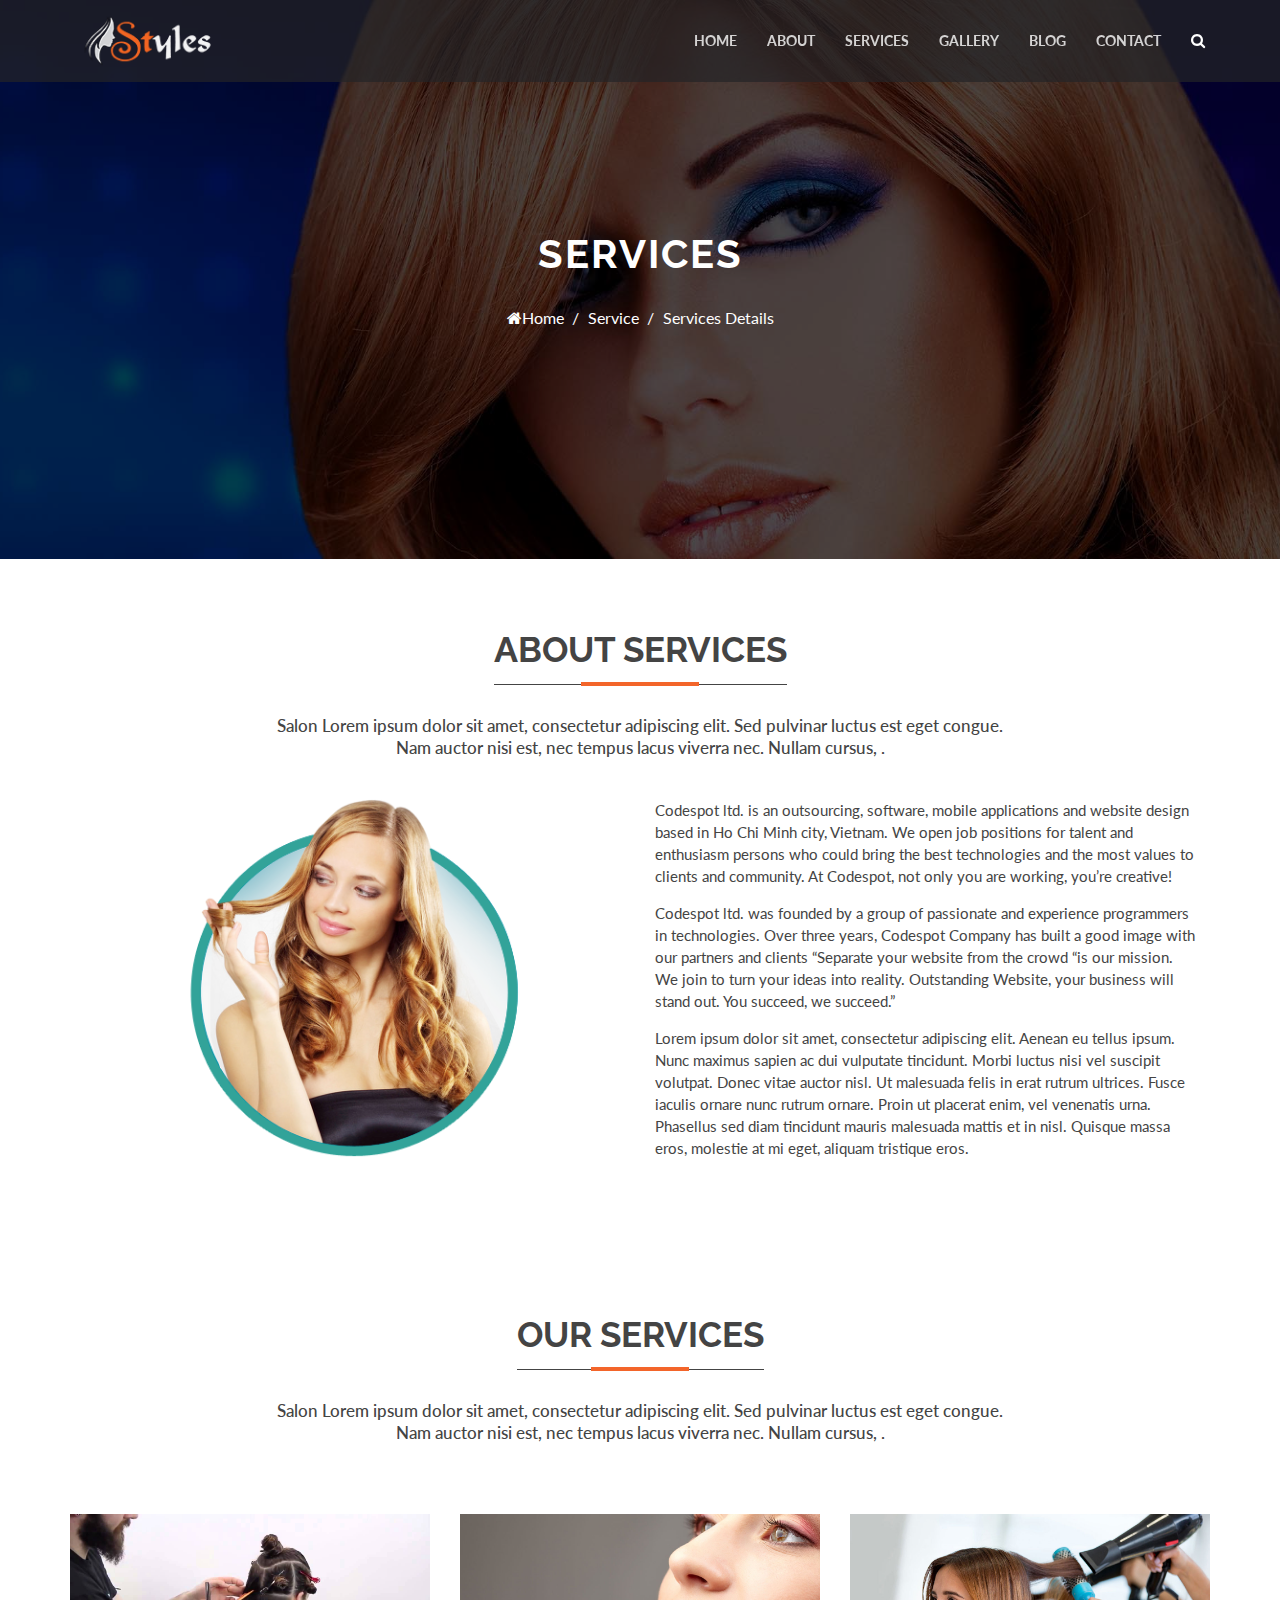
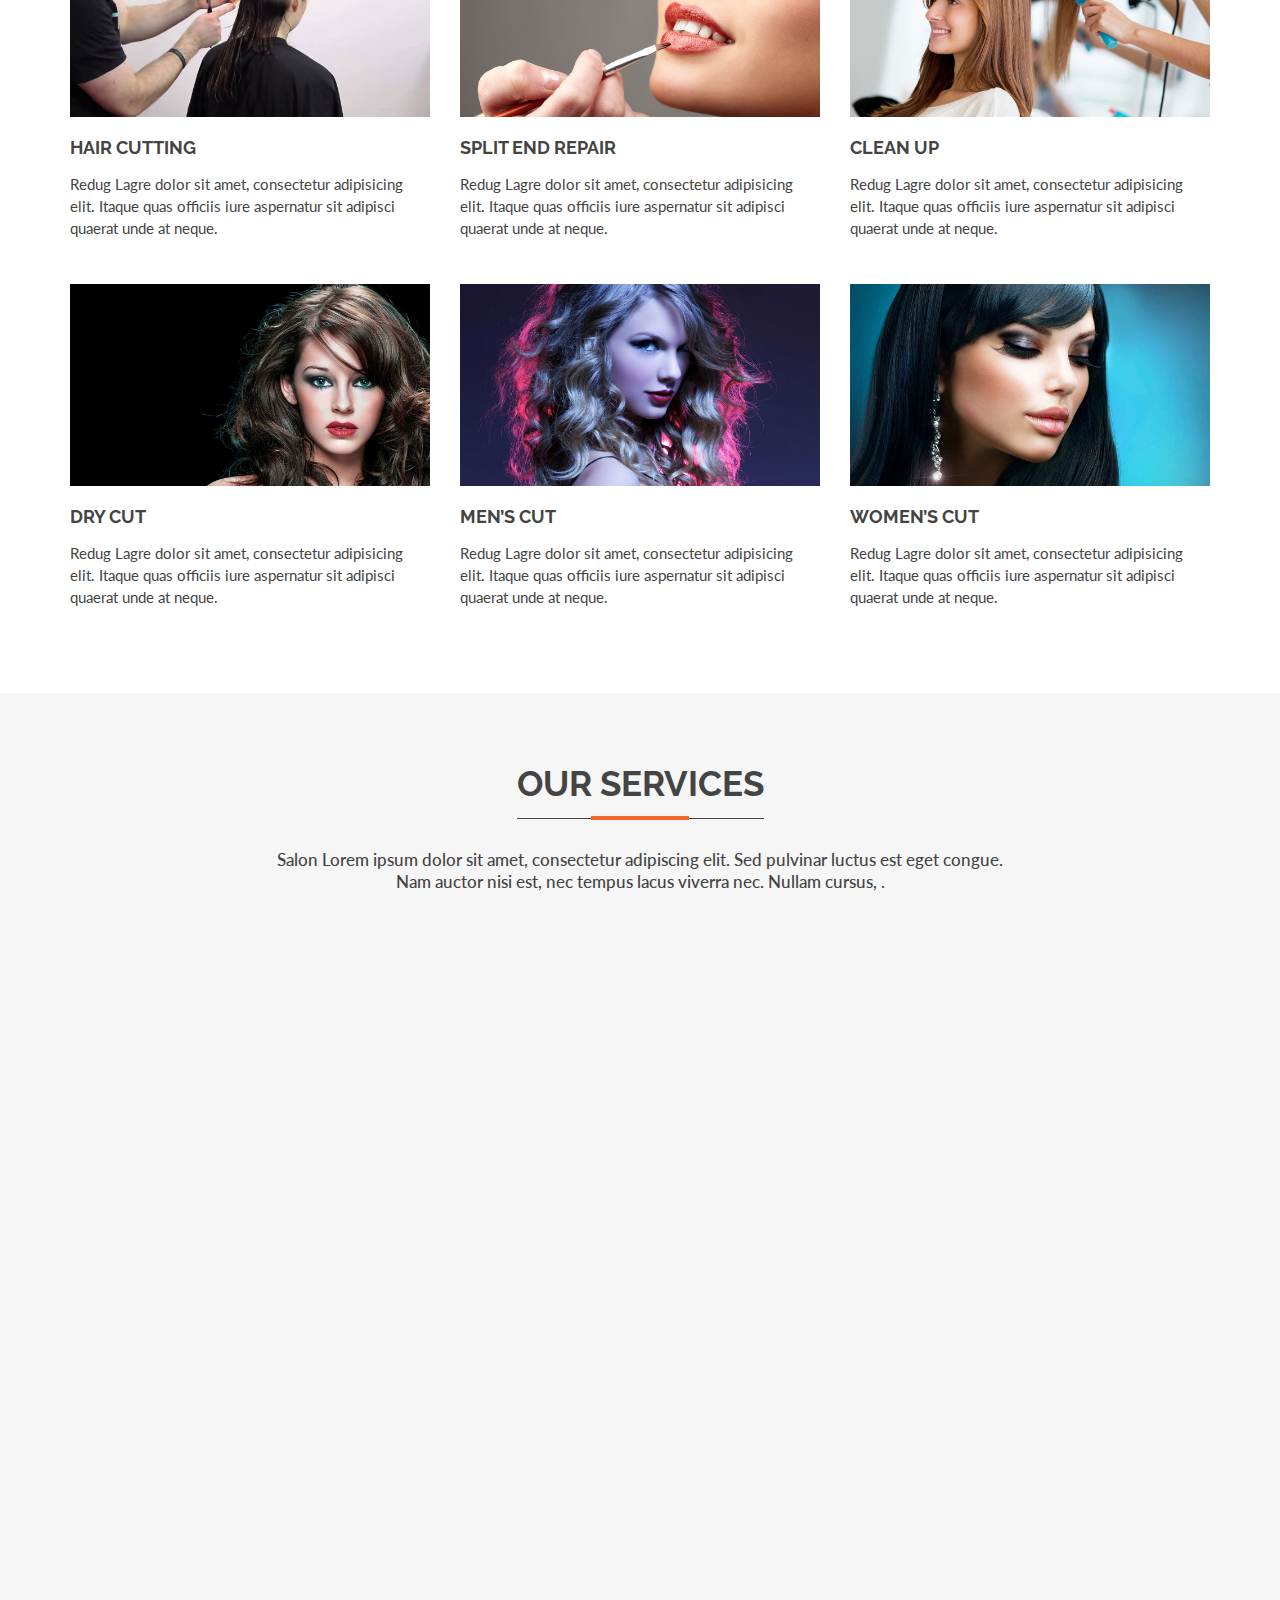
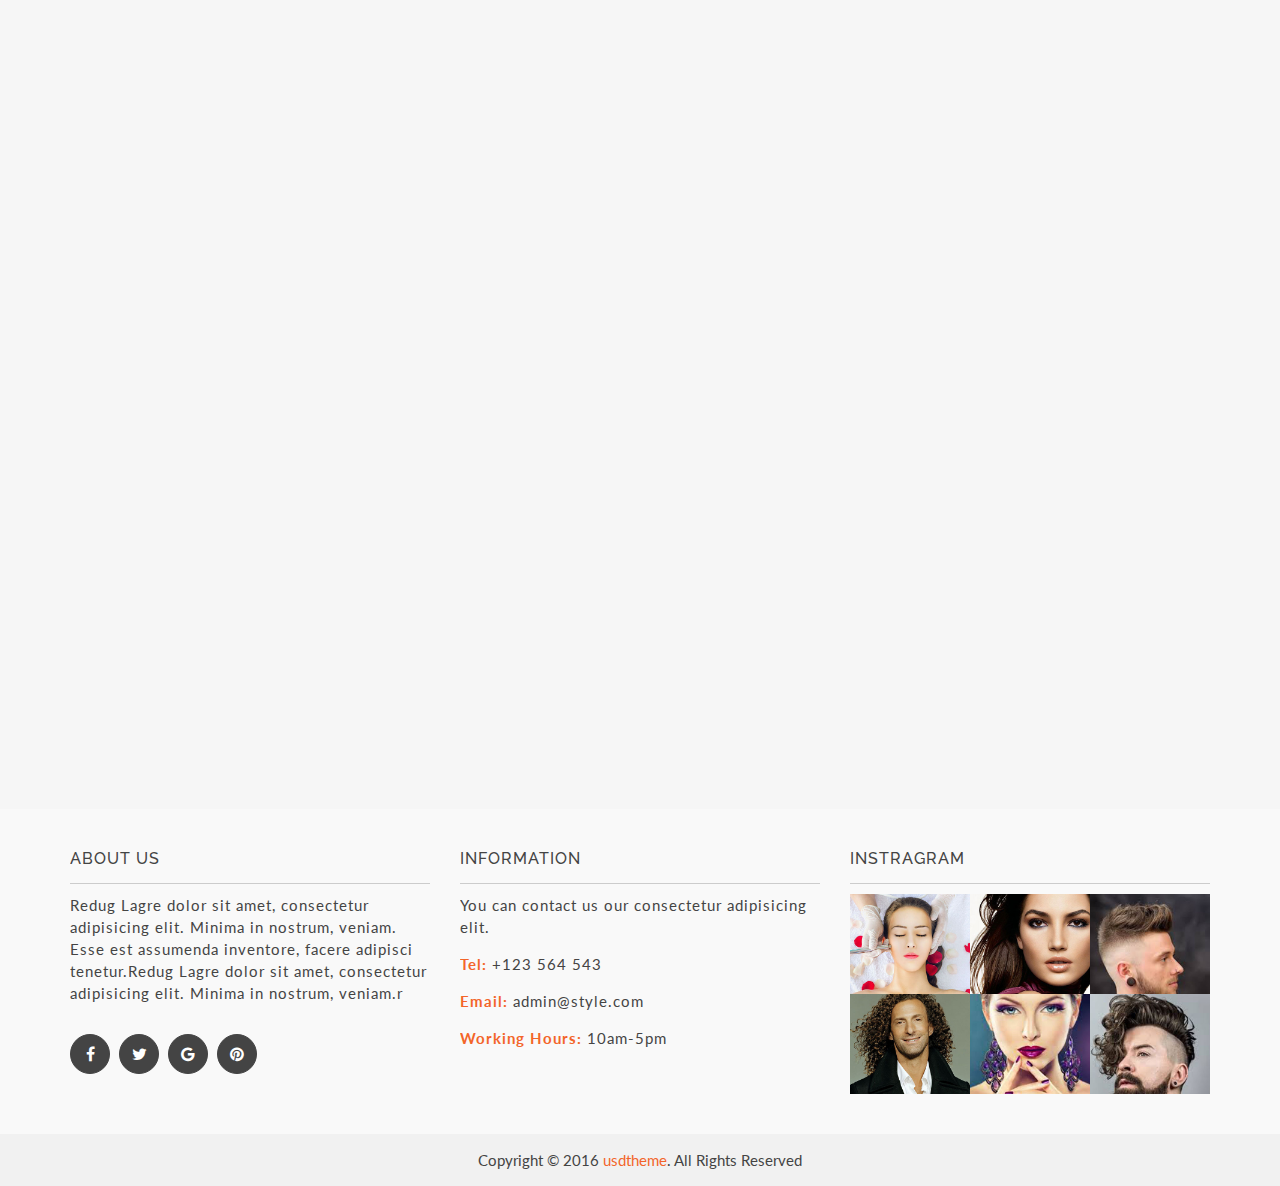
<file: service.html>
<!DOCTYPE html><html class="no-js" lang="en"><head>
        <meta charset="utf-8">
        <meta http-equiv="x-ua-compatible" content="ie=edge">
        <title>Services || Styles</title>
        <meta name="description" content>
        <meta name="viewport" content="width=device-width, initial-scale=1">

        <!-- favicon -->		
        <link rel="shortcut icon" type="image/x-icon" href="favicon.ico">

        <!-- google fonts here -->
        <link href="https://fonts.googleapis.com/css?family=Lato:400,400italic,700" rel="stylesheet" type="text/css">
        <link href="https://fonts.googleapis.com/css?family=Raleway:400,400italic,500,600,700" rel="stylesheet" type="text/css">

        <!-- all css here -->

        <!-- bootstrap v3.3.6 css -->
        <link rel="stylesheet" href="css/bootstrap.min.css">
        <!-- nivo-slider css -->
        <link rel="stylesheet" href="css/nivo-slider.css">
        <link rel="stylesheet" href="css/preview.css" type="text/css" media="screen">
        <link rel="stylesheet" href="css/style.css" type="text/css" media="screen">
        <!-- meanmenu css -->
        <link rel="stylesheet" href="css/meanmenu.min.css">
        <!-- animate css -->
        <link rel="stylesheet" href="css/animate.css">
        <!-- bootstrap-datetimepicker css -->
        <link rel="stylesheet" href="css/bootstrap-datetimepicker.min.css">
        <!-- owl.carousel css -->
        <link rel="stylesheet" href="css/owl.carousel.css">
        <link rel="stylesheet" href="css/owl.transitions.css">
        <!-- font-awesome css -->
        <link rel="stylesheet" href="css/font-awesome.min.css">
        <!-- venobox css -->
        <link rel="stylesheet" href="css/venobox.css">
        <!-- style css -->
        <link rel="stylesheet" href="css/style_1.css">
        <!-- responsive css -->
        <link rel="stylesheet" href="css/responsive.css">

        <!-- modernizr css -->
        <script src="js/modernizr-2.8.3.min.js"></script>
    </head>
    <body>
        <!--[if lt IE 8]>
<p class="browserupgrade">You are using an <strong>outdated</strong> browser. Please <a href="http://browsehappy.com/">upgrade your browser</a> to improve your experience.</p>
<![endif]-->

        <div id="preloader"></div>
        <header>
            <!-- header-area start -->
            <div id="sticker" class="header-area hidden-xs">
                <div class="container">
                    <div class="row">
                        <!-- logo start -->
                        <div class="col-md-2 col-lg-2 col-sm-3 col-xs-12">
                            <div class="logo">
                                <a href="index.html"><img src="images/logo.png" alt></a>
                            </div>
                        </div>
                        <!-- logo end -->
                        <!-- mainmenu start -->
                        <div class="col-md-10 col-lg-10 col-sm-9 hidden-xs">
                            <div class="header-search hidden-sm">
                                <form action="#">
                                    <span class="search-button"><i class="fa fa-search"></i></span>
                                    <input type="text" placeholder="search...">
                                </form>						
                            </div>
                            <div class="mainmenu">
                                <nav>
                                    <ul id="nav">
                                        <li><a href="index.html">Home</a>
                                            <ul class="sub-menu">
                                                <li><a href="index.html">Homepage Version 1</a></li>
                                                <li><a href="index-2.html">Homepage Version 2</a></li>
                                            </ul>
                                        </li>
                                        <li><a href="about.html">About</a></li>
                                        <li><a href="service.html">services</a>
                                            <div class="mega-menu">
                                                <span>
                                                    <a class="mega-menu-title badge-hot" href="sub-services-1.html">Latest hair style</a>
                                                    <a href="service.html">casual cut</a>
                                                    <a href="sub-services-1.html">rikke cut</a>
                                                </span>
                                                <span>	
                                                    <a class="mega-menu-title new-pro" href="sub-services-2.html">Celebraty Style</a>
                                                    <a href="service.html">casual cut</a>
                                                    <a href="sub-services-2.html">side cut</a>
                                                </span>
                                                <span>
                                                    <a class="mega-menu-title badge-populer" href="sub-services-3.html">Populer style</a>
                                                    <a href="service.html">casual cut</a>
                                                    <a href="sub-services-3.html">styles</a>
                                                </span>
                                            </div>									
                                        </li>
                                        <li><a href="portfolio-1.html">Gallery</a>
                                            <ul class="sub-menu">										
                                                <li><a href="portfolio-1.html">Gallery 1</a></li>
                                                <li><a href="portfolio-2.html">Gallery 2</a></li>
                                            </ul>								
                                        </li>
                                        <li><a href="blog.html">Blog</a>
                                            <ul class="sub-menu">										
                                                <li><a href="blog-grid.html">Blog Grid</a></li>
                                                <li><a href="blog-details.html">Blog-Details</a></li>
                                                <li><a href="blog-single-post.html">Blog Single Post</a></li>
                                            </ul>									
                                        </li>									
                                        <li><a href="#">Contact</a></li>
                                    </ul>
                                </nav>
                            </div>
                        </div>
                        <!-- mainmenu end -->
                    </div>
                </div>
            </div>
            <!-- header-area end -->
            <!-- mobile-menu-area start -->
            <div class="mobile-menu-area hidden-lg hidden-md hidden-sm">
                <div class="container">
                    <div class="row">
                        <div class="col-md-12">
                            <div class="mobile-menu">
                                <div class="logo">
                                    <a href="index.html"><img src="images/logo.png" alt></a>
                                </div>
                                <nav id="dropdown">
                                    <ul>
                                        <li><a href="index.html">Styles Home</a>
                                            <ul>
                                                <li><a href="index-2.html">Home 1</a></li>
                                                <li><a href="index-3.html">Home 2</a></li>
                                            </ul>
                                        </li>
                                        <li><a href="service.html">Our Team</a>
                                        </li>
                                        <li><a href="service.html">Our Services</a>
                                            <ul>
                                                <li><a href="#">rekke cut</a></li>
                                                <li><a href="#">bobe cut</a></li>
                                                <li><a href="#">celebrity cut</a></li>
                                                <li><a href="#">Reguler cut</a></li>
                                                <li><a href="#">casual cut</a></li>
                                                <li><a href="#">rekke cut</a></li>
                                                <li><a href="#">bobe cut</a></li>
                                                <li><a href="#">celebrity cut</a></li>
                                                <li><a href="#">Reguler cut</a></li>
                                                <li><a href="protfolio-full.html">our work</a></li>
                                            </ul>
                                        </li>
                                        <li><a href="portfolio-clasic.html">Portfolio</a>
                                            <ul>
                                                <li><a href="#">casual cut</a></li>
                                                <li><a href="#">rekke cut</a></li>
                                                <li><a href="#">bobe cut</a></li>
                                                <li><a href="#">celebrity cut</a></li>
                                                <li><a href="#">Reguler cut</a></li>
                                                <li><a href="#">casual cut</a></li>
                                                <li><a href="#">rekke cut</a></li>
                                                <li><a href="#">bobe cut</a></li>
                                                <li><a href="#">celebrity cut</a></li>
                                                <li><a href="#">Reguler cut</a></li>
                                            </ul>									
                                        </li>
                                        <li><a href="events.html">Events and Gifts</a></li>
                                        <li><a href="blog-grid.html">Blog</a>
                                            <ul>
                                                <li><a href="blog-grid.html">Blog Grid</a></li>
                                                <li><a href="blog-details.html">Blog Detailst</a></li>
                                                <li><a href="blog-single-post.html">Blog single</a></li>
                                            </ul>
                                        </li>
                                        <li><a href="#">Contact</a></li>
                                    </ul>
                                </nav>
                            </div>					
                        </div>
                    </div>
                </div>
            </div>
            <!-- mobile-menu-area end -->		
        </header>
        <!-- header end -->
		<!--Start Page Content -->
		<div class="service-page">
			<div class="service-heading">
				<div class="blog-overly"></div>
				<div class="container">
					<div class="row">
						<div class="col-lg-12 col-md-12 col-sm-12 col-xs-12">
							<div class="blog-title text-center">
								 <h2 class="breadcumb-header">Services</h2>
								 <ul class="page-head-menu">
									<li><i class="fa fa-home"></i><a class="home" href="#"><span>Home</span></a></li>
									<li>Service</li>
									<li>Services Details</li>
								</ul>
							</div>
						</div>
					</div>
				</div>
			</div>
		</div>
		<!--End Page Header -->
		<!-- Start Service Area -->
		<div class="page-service-area area-padding ">
			<div class="container">
			   <div class="row">
					<div class="col-lg-12 col-md-12 col-sm-12">
						<div class="section-headline text-center">
							<h3>About Services</h3>
							<p>Salon Lorem ipsum dolor sit amet, consectetur adipiscing elit. Sed pulvinar luctus est eget congue.<br>  Nam auctor nisi est, nec tempus lacus viverra nec. Nullam cursus, .</p>
						</div>
						<div class="our-service-inner">
							<div class="col-lg-6 col-md-6">
								<div class="service-pic">
									<img src="images/service1.png" alt="our image">
								</div>
							</div>
							<div class="col-lg-6 col-md-6">
								<div class="srvice-info">
									<p>Codespot ltd. is an outsourcing, software, mobile applications and website design based in Ho Chi Minh city, Vietnam. We open job positions for talent and enthusiasm persons who could bring the best technologies and the most values to clients and community. At Codespot, not only you are working, you’re creative!</p>

									<p>Codespot ltd. was founded by a group of passionate and experience programmers in technologies. Over three years, Codespot Company has built a good image with our partners and clients “Separate your website from the crowd “is our mission. We join to turn your ideas into reality. Outstanding Website, your business will stand out. You succeed, we succeed.”</p>

									<p>Lorem ipsum dolor sit amet, consectetur adipiscing elit. Aenean eu tellus ipsum. Nunc maximus sapien ac dui vulputate tincidunt. Morbi luctus nisi vel suscipit volutpat. Donec vitae auctor nisl. Ut malesuada felis in erat rutrum ultrices. Fusce iaculis ornare nunc rutrum ornare. Proin ut placerat enim, vel venenatis urna. Phasellus sed diam tincidunt mauris malesuada mattis et in nisl. Quisque massa eros, molestie at mi eget, aliquam tristique eros. </p>
								</div>
							</div>
						</div>
					</div>    
				</div>
			</div>
		</div>
        <!-- service area start -->
        <div class="service-single area-padding">
            <div class="container">
                <div class="row">
                    <div class="col-lg-12 col-md-12 col-sm-12 col-xs-12">
                        <div class="section-headline text-center">
                            <h3>Our Services</h3>
                            <p>Salon Lorem ipsum dolor sit amet, consectetur adipiscing elit. Sed pulvinar luctus est eget congue.<br>  Nam auctor nisi est, nec tempus lacus viverra nec. Nullam cursus, .</p>
                        </div>
                    </div>
                </div>
                <div class="row">
                    <!-- single-well start-->
                    <div class="col-lg-4 col-md-4 col-sm-6 col-xs-12">
                        <div class="well-left">
                            <div class="single-well">
                                <a href="#">
                                    <img src="images/service1.jpg" alt>
                                    <h4 class="sec-head">Hair Cutting</h4>
                                </a>
                                <p>Redug Lagre dolor sit amet, consectetur adipisicing elit. Itaque quas officiis iure aspernatur sit adipisci quaerat unde at neque.</p>
                            </div>
                        </div>
                    </div>
                    <!-- single-well end-->
                    <div class="col-lg-4 col-md-4 col-sm-6 col-xs-12">
                        <div class="well-middle">
                            <div class="single-well">
                                <a href="#">
                                    <img src="images/service2.jpg" alt>
                                    <h4 class="sec-head">Split End Repair </h4>
                                </a>
                                <p>Redug Lagre dolor sit amet, consectetur adipisicing elit. Itaque quas officiis iure aspernatur sit adipisci quaerat unde at neque.</p>
                            </div>
                        </div>
                    </div>
                    <!-- single-well end-->
                    <div class="col-lg-4 col-md-4 hidden-sm col-xs-12">
                        <div class="well-left">
                            <div class="single-well">
                                <a href="#">
                                    <img src="images/service3.jpg" alt>
                                    <h4 class="sec-head">Clean Up</h4>
                                </a>
                                <p>Redug Lagre dolor sit amet, consectetur adipisicing elit. Itaque quas officiis iure aspernatur sit adipisci quaerat unde at neque.</p>

                            </div>
                        </div>
                    </div>
                    <div class="clear"></div>
                    <!-- single-well end -->
                    <div class="col-lg-4 col-md-4 col-sm-6 col-xs-12">
                        <div class="well-left">
                            <div class="single-well">
                                <a href="#">
                                    <img src="images/service4.jpg" alt>
                                    <h4 class="sec-head">Dry Cut</h4>
                                </a>
                                <p>Redug Lagre dolor sit amet, consectetur adipisicing elit. Itaque quas officiis iure aspernatur sit adipisci quaerat unde at neque.</p>
                            </div>
                        </div>
                    </div>
                    <!-- single-well end-->
                    <div class="col-lg-4 col-md-4 col-sm-6 col-xs-12">
                        <div class="well-middle">
                            <div class="single-well">
                                <a href="#">
                                    <img src="images/service5.jpg" alt>
                                    <h4 class="sec-head">Men’s Cut</h4>
                                </a>
                                <p>Redug Lagre dolor sit amet, consectetur adipisicing elit. Itaque quas officiis iure aspernatur sit adipisci quaerat unde at neque.</p>
                            </div>
                        </div>
                    </div>
                    <!-- single-well end-->
                    <div class="col-lg-4 col-md-4 hidden-sm col-xs-12">
                        <div class="well-left">
                            <div class="single-well">
                                <a href="#">
                                    <img src="images/service6.jpg" alt>
                                    <h4 class="sec-head">Women’s Cut </h4>
                                </a>
                                <p>Redug Lagre dolor sit amet, consectetur adipisicing elit. Itaque quas officiis iure aspernatur sit adipisci quaerat unde at neque.</p>

                            </div>
                        </div>
                    </div>
                    <!-- single-well end -->
                </div>
            </div>
        </div>
        <!-- service-area end -->
		<!-- Start Service Area -->
		<div class="service-area area-padding page-service">
			<div class="container">
				<div class="row">
					<div class="col-lg-12 col-md-12 col-sm-12 col-xs-12">
						<div class="section-headline text-center">
							<h3>Our Services</h3>
							<p>Salon Lorem ipsum dolor sit amet, consectetur adipiscing elit. Sed pulvinar luctus est eget congue.<br>  Nam auctor nisi est, nec tempus lacus viverra nec. Nullam cursus, .</p>
						</div>
					</div>
				</div>
				<div class="row mar-table">
					<div class="col-lg-12 wow fadeInUp" data-wow-duration="1.5s" data-wow-delay=".3s">
						<div class="service-right">
							<div class="cut-content head-team">
								<h4>Cutting</h4>
							</div>
							<div class="service-images">
								<a href="#"><img src="images/service1.jpg" alt></a>
								<div class="overly-text">
									<h4>follow our services</h4>
									<a class="btn-service " href="#">Read more</a>
								</div>
							</div>
						</div> 
						<form action="#">
							<div class="table-content table-responsive">
								<table class=" table table-striped">
									<thead>
										<tr>
											<th>Cut</th>
											<th>Womens</th>
											<th>Mens</th>
										</tr>
									</thead>
									<tbody>
										<tr>
											<td>Styles</td>
											<td>$100</td>
											<td>$90</td>
										</tr>
										<tr>
											<td>Master Stylist</td>
											<td>$110</td>
											<td>$100</td>
										</tr>
											<tr>
											<td>Celebrity Stylist</td>
											<td>$160</td>
											<td>$150</td>
										</tr>
										<tr>
											<td>Baby Cut</td>
											<td>$70</td>
											<td>$60</td>
										</tr>
										<tr>
											<td>Comon Stylist</td>
											<td>$50</td>
											<td>$50</td>
										</tr>
										<tr>
											<td>General</td>
											<td>$80</td>
											<td>$60</td>
										</tr>
										<tr>
											<td>Mini Cut</td>
											<td>$40</td>
											<td>$40</td>
										</tr>
										<tr>
											<td>Cut</td>
											<td>$50</td>
											<td>$50</td>
										</tr>
									</tbody>
								</table>
							</div>
						</form>
						<!-- end table -->
					</div>
				</div>
				<!-- end row -->
				<div class="row mar-table hidden-xs">
					<div class="col-lg-12 wow fadeInUp" data-wow-duration="1.5s" data-wow-delay=".5s"> 
						<form action="#">
							<div class="table-content left-content table-responsive">
								<table class=" table table-striped">
									<thead>
										<tr>
											<th>facial</th>
											<th>Womens</th>
											<th>Mens</th>
										</tr>
									</thead>
									<tbody>
										<tr>
											<td>Standerd</td>
											<td>$100</td>
											<td>$90</td>
										</tr>
										<tr>
											<td>Special</td>
											<td>$110</td>
											<td>$100</td>
										</tr>
											<tr>
											<td>Celebrity face</td>
											<td>$160</td>
											<td>$150</td>
										</tr>
										<tr>
											<td>Mackup</td>
											<td>$70</td>
											<td>$60</td>
										</tr>
										<tr>
											<td>Regular</td>
											<td>$50</td>
											<td>$50</td>
										</tr>
										<tr>
											<td>General</td>
											<td>$80</td>
											<td>$60</td>
										</tr>
										<tr>
											<td>Body spa</td>
											<td>$240</td>
											<td>$240</td>
										</tr>
										<tr>
											<td>Styles</td>
											<td>$50</td>
											<td>$50</td>
										</tr>
									</tbody>
								</table>
							</div>
						</form>
						<!-- end table -->
						<div class="service-right">
						   <div class="cut-content head-team">
								<h4>Special facial</h4>
							</div>
							<div class="service-images">
								<a href="#"><img src="images/service2.jpg" alt></a>
								<div class="overly-text">
									<h4>follow our services</h4>
									<a class="btn-service " href="#">Read more</a>
								</div>
							</div>
						</div>
					</div>
				</div>
				<!-- end row -->
				<div class="row">
					<div class="col-lg-12 wow fadeInUp" data-wow-duration="1.5s" data-wow-delay=".7s">
						<div class="service-right">
							<div class="cut-content head-team">
								<h4>Other Services</h4>
							</div>
							<div class="service-images">
								<a href="#"><img src="images/service3.jpg" alt></a>
								<div class="overly-text">
									<h4>follow our services</h4>
									<a class="btn-service " href="#">Read more</a>
								</div>
							</div>
						</div> 
						<form action="#">
							<div class="table-content table-responsive">
								<table class=" table table-striped">
									<thead>
										<tr>
											<th>Services</th>
											<th>Womens</th>
											<th>Mens</th>
										</tr>
									</thead>
									<tbody>
										<tr>
											<td>Colors</td>
											<td>$100</td>
											<td>$90</td>
										</tr>
										<tr>
											<td>Red Colors</td>
											<td>$110</td>
											<td>$100</td>
										</tr>
											<tr>
											<td>Celebrity</td>
											<td>$160</td>
											<td>$150</td>
										</tr>
										<tr>
											<td>Body Masege</td>
											<td>$70</td>
											<td>$60</td>
										</tr>
										<tr>
											<td>Comon Color</td>
											<td>$50</td>
											<td>$50</td>
										</tr>
										<tr>
											<td>General</td>
											<td>$80</td>
											<td>$60</td>
										</tr>
										<tr>
											<td>Black Hair</td>
											<td>$40</td>
											<td>$40</td>
										</tr>
										<tr>
											<td>Broun Clors</td>
											<td>$50</td>
											<td>$50</td>
										</tr>
									</tbody>
								</table>
							</div>
						</form>
						<!-- end table -->
					</div>
				</div>
				<!-- end row -->
			</div>
		</div>
		<!-- End Service Area -->
        <!-- Start Footer bottom Area -->
        <footer>
            <div class="footer-area">
                <div class="container">
                    <div class="row">
                        <div class="col-lg-4 col-md-4 col-sm-4 col-xs-12">
                            <div class="footer-content">
                                <div class="footer-head">
                                    <h4>About Us</h4>
                                    <hr>
                                    <p>Redug Lagre dolor sit amet, consectetur adipisicing elit. Minima in nostrum, veniam. Esse est assumenda inventore, facere adipisci tenetur.Redug Lagre dolor sit amet, consectetur adipisicing elit. Minima in nostrum, veniam.r</p>
                                    <div class="footer-icons">
                                        <ul>
                                            <li>
                                                <a href="#">
                                                    <i class="fa fa-facebook"></i>
                                                </a>
                                            </li>
                                            <li>
                                                <a href="#">
                                                    <i class="fa fa-twitter"></i>
                                                </a>
                                            </li>
                                            <li>
                                                <a href="#">
                                                    <i class="fa fa-google"></i>
                                                </a>
                                            </li>
                                            <li>
                                                <a href="#">
                                                    <i class="fa fa-pinterest"></i>
                                                </a>
                                            </li>
                                        </ul>
                                    </div>
                                </div>
                            </div>
                        </div>
                        <!-- end single footer -->
                        <div class="col-lg-4 col-md-4 col-sm-4 col-xs-12">
                            <div class="footer-content">
                                <div class="footer-head">
                                    <h4>information</h4>
                                    <hr>
                                    <p>
                                        You can contact us our consectetur adipisicing elit.
                                    </p>
                                    <div class="footer-contacts">
                                        <p><span>Tel:</span> +123 564 543</p>
                                        <p><span>Email:</span> admin@style.com</p>
                                        <p><span>Working Hours:</span> 10am-5pm</p>
                                    </div>
                                </div>
                            </div>
                        </div>
                        <!-- end single footer -->
                        <div class="col-lg-4 col-md-4 col-sm-4 col-xs-12">
                            <div class="footer-content">
                                <div class="footer-head">
                                    <h4>Instragram</h4>
                                    <hr>
                                    <div class="flicker-img">
                                        <a href="#">
                                            <img src="images/7.jpg" alt>
                                        </a>
                                        <a href="#">
                                            <img src="images/8.jpg" alt>
                                        </a>
                                        <a href="#">
                                            <img src="images/9.jpg" alt>
                                        </a>
                                        <a href="#">
                                            <img src="images/port1.jpg" alt>
                                        </a>
                                        <a href="#">
                                            <img src="images/5.jpg" alt>
                                        </a>
                                        <a href="#">
                                            <img src="images/6.jpg" alt>
                                        </a>
                                    </div>
                                </div>
                            </div>
                        </div>
                        <!-- end single footer -->
                    </div>
                </div>
            </div>
            <div class="footer-area-bottom">
                <div class="container">
                    <div class="row">
                        <div class="col-lg-12 col-md-12 col-sm-12 col-xs-12">
                            <div class="copyright text-center">
                                <p>
                                    Copyright © 2016 
                                    <a href="#"> usdtheme</a>.
                                    All Rights Reserved
                                </p>
                            </div>
                        </div>
                    </div>
                </div>
            </div>
        </footer>

		<!-- all js here -->

		<!-- jquery latest version -->
		<script src="js/jquery-1.12.4.min.js"></script>
		<!-- bootstrap js -->
		<script src="js/bootstrap.min.js"></script>
		<!-- owl.carousel js -->
		<script src="js/owl.carousel.min.js"></script>
		<!-- venobox js -->
		<script src="js/venobox.min.js"></script>
		<!-- meanmenu js -->
		<script src="js/jquery.meanmenu.js"></script>
		<!-- wow js -->
		<script src="js/wow.min.js"></script>
		<!-- Nivo slider js --> 		
		<script src="js/jquery.nivo.slider.js" type="text/javascript"></script>
		<script src="js/home.js" type="text/javascript"></script>
		<!-- isotope js -->
		<script src="js/isotope.pkgd.min.js"></script>
		<!-- plugins js -->
		<script src="js/plugins.js"></script>
		<!-- main js -->
		<script src="js/main.js"></script>
	

</body></html>
</file>
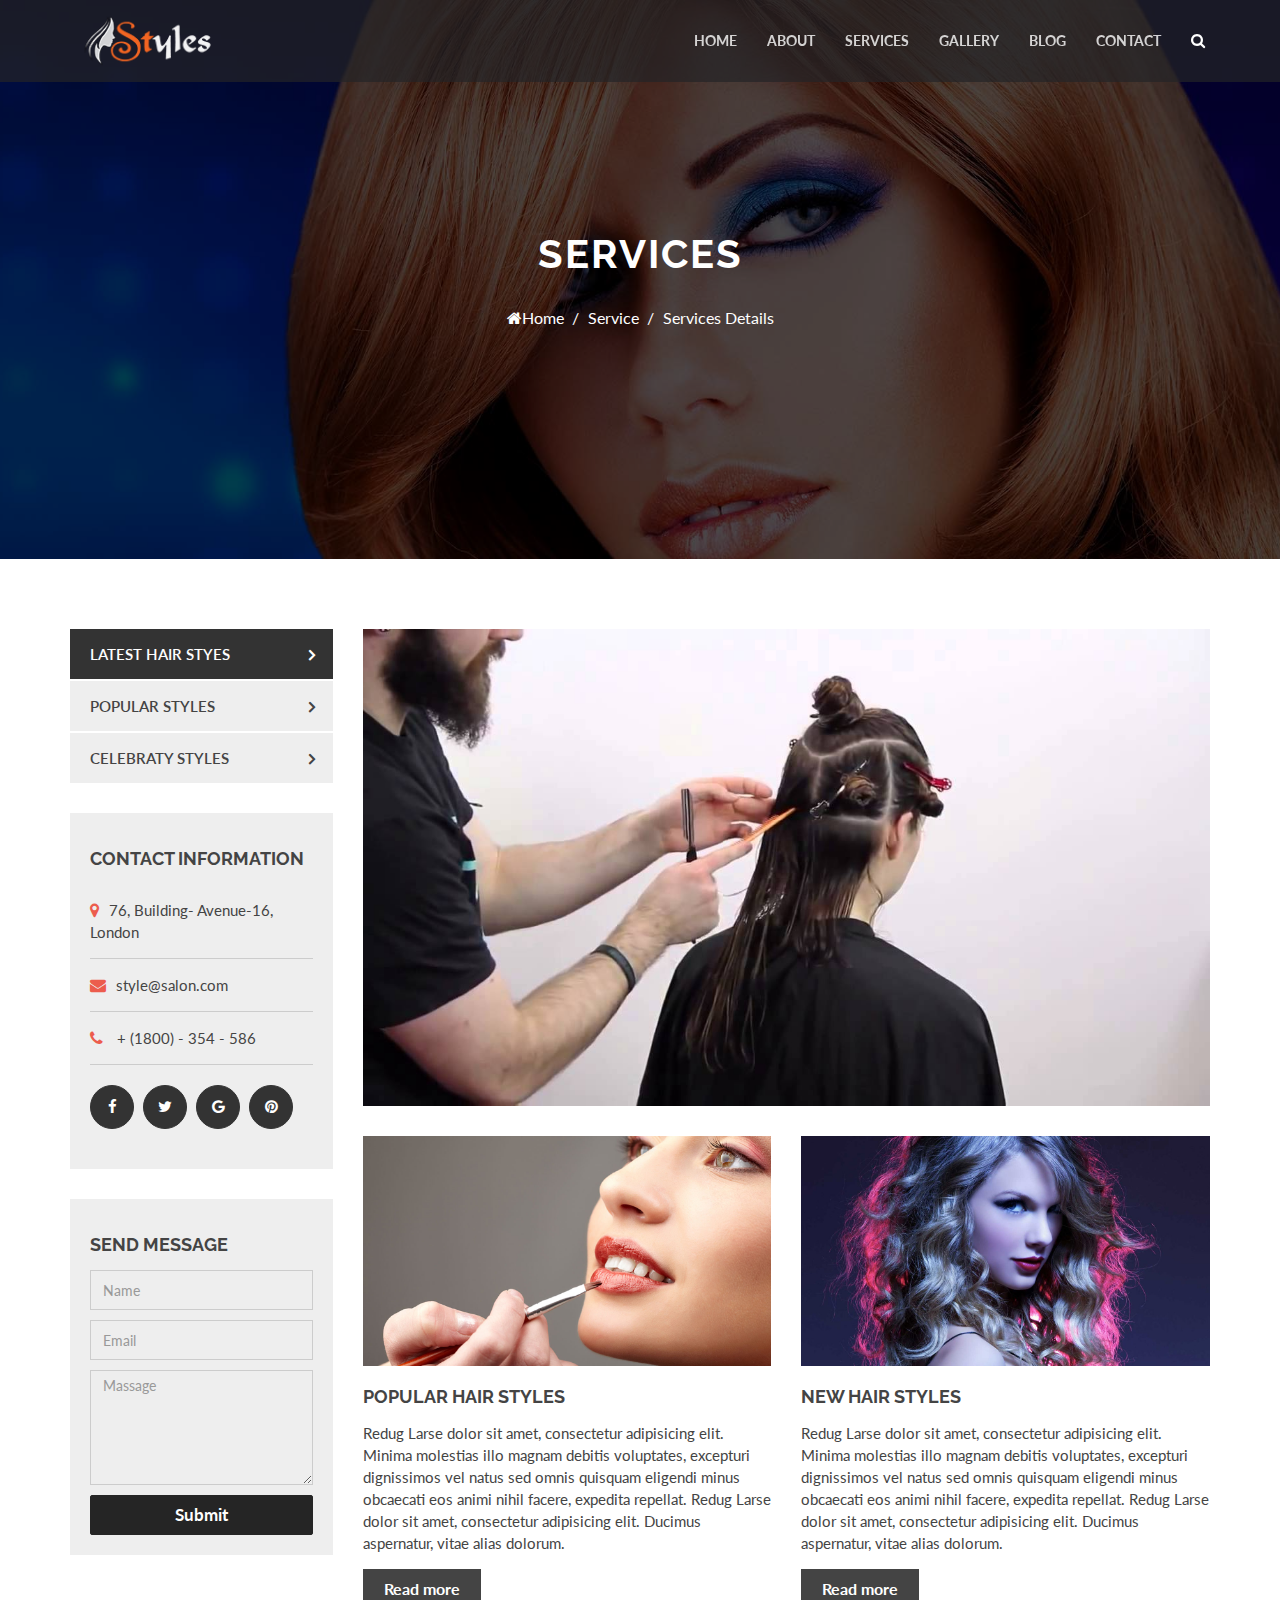
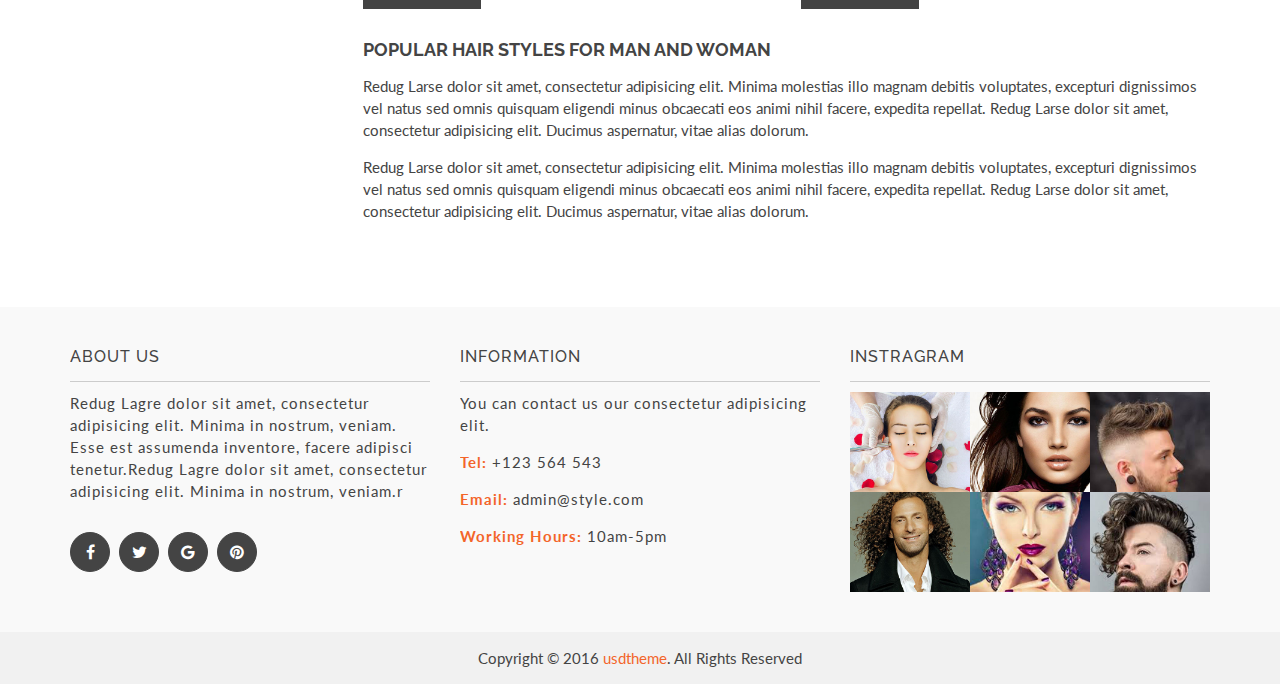
<file: sub-services-1.html>
<!DOCTYPE html><html class="no-js" lang="en"><head>
        <meta charset="utf-8">
        <meta http-equiv="x-ua-compatible" content="ie=edge">
        <title>Sub-Services || Styles</title>
        <meta name="description" content>
        <meta name="viewport" content="width=device-width, initial-scale=1">

        <!-- favicon -->		
        <link rel="shortcut icon" type="image/x-icon" href="favicon.ico">

        <!-- google fonts here -->
        <link href="https://fonts.googleapis.com/css?family=Lato:400,400italic,700" rel="stylesheet" type="text/css">
        <link href="https://fonts.googleapis.com/css?family=Raleway:400,400italic,500,600,700" rel="stylesheet" type="text/css">

        <!-- all css here -->

        <!-- bootstrap v3.3.6 css -->
        <link rel="stylesheet" href="css/bootstrap.min.css">
        <!-- nivo-slider css -->
        <link rel="stylesheet" href="css/nivo-slider.css">
        <link rel="stylesheet" href="css/preview.css" type="text/css" media="screen">
        <link rel="stylesheet" href="css/style.css" type="text/css" media="screen">
        <!-- meanmenu css -->
        <link rel="stylesheet" href="css/meanmenu.min.css">
        <!-- animate css -->
        <link rel="stylesheet" href="css/animate.css">
        <!-- bootstrap-datetimepicker css -->
        <link rel="stylesheet" href="css/bootstrap-datetimepicker.min.css">
        <!-- owl.carousel css -->
        <link rel="stylesheet" href="css/owl.carousel.css">
        <link rel="stylesheet" href="css/owl.transitions.css">
        <!-- font-awesome css -->
        <link rel="stylesheet" href="css/font-awesome.min.css">
        <!-- venobox css -->
        <link rel="stylesheet" href="css/venobox.css">
        <!-- style css -->
        <link rel="stylesheet" href="css/style_1.css">
        <!-- responsive css -->
        <link rel="stylesheet" href="css/responsive.css">

        <!-- modernizr css -->
        <script src="js/modernizr-2.8.3.min.js"></script>
    </head>
    <body>
        <!--[if lt IE 8]>
<p class="browserupgrade">You are using an <strong>outdated</strong> browser. Please <a href="http://browsehappy.com/">upgrade your browser</a> to improve your experience.</p>
<![endif]-->

        <div id="preloader"></div>
        <header>
            <!-- header-area start -->
            <div id="sticker" class="header-area hidden-xs">
                <div class="container">
                    <div class="row">
                        <!-- logo start -->
                        <div class="col-md-2 col-lg-2 col-sm-3 col-xs-12">
                            <div class="logo">
                                <a href="index.html"><img src="images/logo.png" alt></a>
                            </div>
                        </div>
                        <!-- logo end -->
                        <!-- mainmenu start -->
                        <div class="col-md-10 col-lg-10 col-sm-9 hidden-xs">
                            <div class="header-search hidden-sm">
                                <form action="#">
                                    <span class="search-button"><i class="fa fa-search"></i></span>
                                    <input type="text" placeholder="search...">
                                </form>						
                            </div>
                            <div class="mainmenu">
                                <nav>
                                    <ul id="nav">
                                        <li><a href="index.html">Home</a>
                                            <ul class="sub-menu">
                                                <li><a href="index.html">Homepage Version 1</a></li>
                                                <li><a href="index-2.html">Homepage Version 2</a></li>
                                            </ul>
                                        </li>
                                        <li><a href="about.html">About</a></li>
                                        <li><a href="service.html">services</a>
                                            <div class="mega-menu">
                                                <span>
                                                    <a class="mega-menu-title badge-hot" href="sub-services-1.html">Latest hair style</a>
                                                    <a href="service.html">casual cut</a>
                                                    <a href="sub-services-1.html">rikke cut</a>
                                                </span>
                                                <span>	
                                                    <a class="mega-menu-title new-pro" href="sub-services-2.html">Celebraty Style</a>
                                                    <a href="service.html">casual cut</a>
                                                    <a href="sub-services-2.html">side cut</a>
                                                </span>
                                                <span>
                                                    <a class="mega-menu-title badge-populer" href="sub-services-3.html">Populer style</a>
                                                    <a href="service.html">casual cut</a>
                                                    <a href="sub-services-3.html">styles</a>
                                                </span>
                                            </div>									
                                        </li>
                                        <li><a href="portfolio-1.html">Gallery</a>
                                            <ul class="sub-menu">										
                                                <li><a href="portfolio-1.html">Gallery 1</a></li>
                                                <li><a href="portfolio-2.html">Gallery 2</a></li>
                                            </ul>								
                                        </li>
                                        <li><a href="blog.html">Blog</a>
                                            <ul class="sub-menu">										
                                                <li><a href="blog-grid.html">Blog Grid</a></li>
                                                <li><a href="blog-details.html">Blog-Details</a></li>
                                                <li><a href="blog-single-post.html">Blog Single Post</a></li>
                                            </ul>									
                                        </li>									
                                        <li><a href="#">Contact</a></li>
                                    </ul>
                                </nav>
                            </div>
                        </div>
                        <!-- mainmenu end -->
                    </div>
                </div>
            </div>
            <!-- header-area end -->
            <!-- mobile-menu-area start -->
            <div class="mobile-menu-area hidden-lg hidden-md hidden-sm">
                <div class="container">
                    <div class="row">
                        <div class="col-md-12">
                            <div class="mobile-menu">
                                <div class="logo">
                                    <a href="index.html"><img src="images/logo.png" alt></a>
                                </div>
                                <nav id="dropdown">
                                    <ul>
                                        <li><a href="index.html">Styles Home</a>
                                            <ul>
                                                <li><a href="index-2.html">Home 1</a></li>
                                                <li><a href="index-3.html">Home 2</a></li>
                                            </ul>
                                        </li>
                                        <li><a href="service.html">Our Team</a>
                                        </li>
                                        <li><a href="service.html">Our Services</a>
                                            <ul>
                                                <li><a href="#">rekke cut</a></li>
                                                <li><a href="#">bobe cut</a></li>
                                                <li><a href="#">celebrity cut</a></li>
                                                <li><a href="#">Reguler cut</a></li>
                                                <li><a href="#">casual cut</a></li>
                                                <li><a href="#">rekke cut</a></li>
                                                <li><a href="#">bobe cut</a></li>
                                                <li><a href="#">celebrity cut</a></li>
                                                <li><a href="#">Reguler cut</a></li>
                                                <li><a href="protfolio-full.html">our work</a></li>
                                            </ul>
                                        </li>
                                        <li><a href="portfolio-clasic.html">Portfolio</a>
                                            <ul>
                                                <li><a href="#">casual cut</a></li>
                                                <li><a href="#">rekke cut</a></li>
                                                <li><a href="#">bobe cut</a></li>
                                                <li><a href="#">celebrity cut</a></li>
                                                <li><a href="#">Reguler cut</a></li>
                                                <li><a href="#">casual cut</a></li>
                                                <li><a href="#">rekke cut</a></li>
                                                <li><a href="#">bobe cut</a></li>
                                                <li><a href="#">celebrity cut</a></li>
                                                <li><a href="#">Reguler cut</a></li>
                                            </ul>									
                                        </li>
                                        <li><a href="events.html">Events and Gifts</a></li>
                                        <li><a href="blog-grid.html">Blog</a>
                                            <ul>
                                                <li><a href="blog-grid.html">Blog Grid</a></li>
                                                <li><a href="blog-details.html">Blog Detailst</a></li>
                                                <li><a href="blog-single-post.html">Blog single</a></li>
                                            </ul>
                                        </li>
                                        <li><a href="#">Contact</a></li>
                                    </ul>
                                </nav>
                            </div>					
                        </div>
                    </div>
                </div>
            </div>
            <!-- mobile-menu-area end -->		
        </header>
        <!-- header end -->
        <!--Start Page Content -->
        <div class="service-page">
            <div class="service-heading">
                <div class="blog-overly"></div>
                <div class="container">
                    <div class="row">
                        <div class="col-lg-12 col-md-12 col-sm-12 col-xs-12">
                            <div class="blog-title text-center">
                                <h2 class="breadcumb-header">Services</h2>
                                <ul class="page-head-menu">
                                    <li><i class="fa fa-home"></i><a class="home" href="#"><span>Home</span></a></li>
                                    <li>Service</li>
                                    <li>Services Details</li>
                                </ul>
                            </div>
                        </div>
                    </div>
                </div>
            </div>
        </div>
        <!--End Page Header -->
        <!-- End services Area -->
        <div class="sub-page-head area-padding">
            <div class="container">
                <div class="row">
                    <div class="col-md-3 col-sm-5 col-xs-12">
                        <div class="page-head-left">
                            <div class="single-page-head">
                                <div class="left-menu">
                                    <ul>
                                        <li class="active"><a href="sub-services-1.html">Latest Hair Styes</a></li>
                                        <li><a href="sub-services-2.html">Popular Styles</a></li>
                                        <li><a href="sub-services-3.html">Celebraty Styles</a></li>
                                    </ul>
                                </div>
                            </div>
                            <div class="single-page-head">
                                <div class="left-contact">
                                    <h4 class="sec-head">Contact Information</h4>
                                    <div class="left-cont-info">
                                        <ul>
                                            <li><a href="#"><i class="fa fa-map-marker"></i>76, Building- Avenue-16, London</a></li>
                                            <li><a href="#"><i class="fa fa-envelope"></i>style@salon.com</a></li>
                                            <li><a href="#"><i class="fa fa-phone"></i> + (1800) - 354 - 586</a></li>
                                        </ul>
                                    </div>
                                    <div class="left-side-icons">
                                        <ul>
                                            <li><a href="#"><i class="fa fa-facebook"></i></a></li>
                                            <li><a href="#"><i class="fa fa-twitter"></i></a></li>
                                            <li><a href="#"><i class="fa fa-google"></i></a></li>
                                            <li><a href="#"><i class="fa fa-pinterest"></i></a></li>
                                        </ul>
                                    </div>
                                </div>
                            </div>
                            <div class="single-page-head">
                                <div class="left-contact">
                                    <h4 class="sec-head">Send Message</h4>
                                    <div class="contact-form text-center">
                                        <form id="contactForm" method="POST" action="contact.php" class="contact-form">
                                            <input type="text" id="name" class="form-control" placeholder="Name" required data-error="Please enter your name">
                                            <div class="help-block with-errors"></div>
                                            <input type="email" class="email form-control" id="email" placeholder="Email" required data-error="Please enter your email">
                                            <div class="help-block with-errors"></div>
                                            <textarea id="message" rows="7" placeholder="Massage" class="form-control" required data-error="Write your message"></textarea>
                                            <div class="help-block with-errors"></div>
                                            <button type="submit" id="submit" class="add-btn contact-btn">Submit</button>
                                            <div id="msgSubmit" class="h3 text-center hidden"></div> 
                                            <div class="clearfix"></div>  
                                        </form>
                                    </div>
                                </div>
                            </div>
                        </div>
                    </div>
                    <!-- End left sidebar -->
                    <!-- Start service page -->
                    <div class="col-md-9 col-sm-7 col-xs-12">
                        <div class="row">
                            <div class="col-md-12 col-sm-12 col-xs-12">
                                <div class="single-page">
                                    <div class="page-img elec-page">
                                        <img src="images/service1.jpg" alt>
                                    </div>
                                </div>
                            </div>
                            <!-- strat single page -->
                            <!-- single-well end-->
                            <div class="col-md-6 col-sm-12 col-xs-12">
                                <div class="single-well">
                                    <a href="#">
                                        <img src="images/service2.jpg" alt>
                                        <h4 class="sec-head">Popular Hair Styles</h4>
                                    </a>
                                    <p>Redug Larse dolor sit amet, consectetur adipisicing elit. Minima molestias illo magnam debitis voluptates, excepturi dignissimos vel natus sed omnis quisquam eligendi minus obcaecati eos animi nihil facere, expedita repellat. Redug Larse dolor sit amet, consectetur adipisicing elit. Ducimus aspernatur, vitae alias dolorum.</p>
                                    <a class="page-btn" href="#"> Read more</a>
                                </div>
                            </div>
                            <!-- End single page -->
                            <!-- strat single page -->
                            <div class="col-md-6 col-sm-12 col-xs-12">
                                <div class="single-well">
                                    <a href="#">
                                        <img src="images/service5.jpg" alt>
                                        <h4 class="sec-head">New Hair Styles</h4>
                                    </a>
                                    <p>Redug Larse dolor sit amet, consectetur adipisicing elit. Minima molestias illo magnam debitis voluptates, excepturi dignissimos vel natus sed omnis quisquam eligendi minus obcaecati eos animi nihil facere, expedita repellat. Redug Larse dolor sit amet, consectetur adipisicing elit. Ducimus aspernatur, vitae alias dolorum.</p>
                                    <a class="page-btn" href="#"> Read more</a>
                                </div>
                            </div>
                            <!-- End single page -->
                            <div class="clear"></div>
                            <div class="col-md-12 col-sm-12 col-xs-12">
                                <div class="single-well">
                                    <h4 class="sec-head">Popular Hair Styles For Man And Woman</h4>
                                    <p>Redug Larse dolor sit amet, consectetur adipisicing elit. Minima molestias illo magnam debitis voluptates, excepturi dignissimos vel natus sed omnis quisquam eligendi minus obcaecati eos animi nihil facere, expedita repellat. Redug Larse dolor sit amet, consectetur adipisicing elit. Ducimus aspernatur, vitae alias dolorum.</p>
                                    <p>Redug Larse dolor sit amet, consectetur adipisicing elit. Minima molestias illo magnam debitis voluptates, excepturi dignissimos vel natus sed omnis quisquam eligendi minus obcaecati eos animi nihil facere, expedita repellat. Redug Larse dolor sit amet, consectetur adipisicing elit. Ducimus aspernatur, vitae alias dolorum.</p>
                                </div>
                            </div>
                        </div>
                    </div>
                </div>
            </div>
        </div>
        <!-- End page Area -->
        <!-- Start Footer bottom Area -->
        <footer>
            <div class="footer-area">
                <div class="container">
                    <div class="row">
                        <div class="col-lg-4 col-md-4 col-sm-4 col-xs-12">
                            <div class="footer-content">
                                <div class="footer-head">
                                    <h4>About Us</h4>
                                    <hr>
                                    <p>Redug Lagre dolor sit amet, consectetur adipisicing elit. Minima in nostrum, veniam. Esse est assumenda inventore, facere adipisci tenetur.Redug Lagre dolor sit amet, consectetur adipisicing elit. Minima in nostrum, veniam.r</p>
                                    <div class="footer-icons">
                                        <ul>
                                            <li>
                                                <a href="#">
                                                    <i class="fa fa-facebook"></i>
                                                </a>
                                            </li>
                                            <li>
                                                <a href="#">
                                                    <i class="fa fa-twitter"></i>
                                                </a>
                                            </li>
                                            <li>
                                                <a href="#">
                                                    <i class="fa fa-google"></i>
                                                </a>
                                            </li>
                                            <li>
                                                <a href="#">
                                                    <i class="fa fa-pinterest"></i>
                                                </a>
                                            </li>
                                        </ul>
                                    </div>
                                </div>
                            </div>
                        </div>
                        <!-- end single footer -->
                        <div class="col-lg-4 col-md-4 col-sm-4 col-xs-12">
                            <div class="footer-content">
                                <div class="footer-head">
                                    <h4>information</h4>
                                    <hr>
                                    <p>
                                        You can contact us our consectetur adipisicing elit.
                                    </p>
                                    <div class="footer-contacts">
                                        <p><span>Tel:</span> +123 564 543</p>
                                        <p><span>Email:</span> admin@style.com</p>
                                        <p><span>Working Hours:</span> 10am-5pm</p>
                                    </div>
                                </div>
                            </div>
                        </div>
                        <!-- end single footer -->
                        <div class="col-lg-4 col-md-4 col-sm-4 col-xs-12">
                            <div class="footer-content">
                                <div class="footer-head">
                                    <h4>Instragram</h4>
                                    <hr>
                                    <div class="flicker-img">
                                        <a href="#">
                                            <img src="images/7.jpg" alt>
                                        </a>
                                        <a href="#">
                                            <img src="images/8.jpg" alt>
                                        </a>
                                        <a href="#">
                                            <img src="images/9.jpg" alt>
                                        </a>
                                        <a href="#">
                                            <img src="images/port1.jpg" alt>
                                        </a>
                                        <a href="#">
                                            <img src="images/5.jpg" alt>
                                        </a>
                                        <a href="#">
                                            <img src="images/6.jpg" alt>
                                        </a>
                                    </div>
                                </div>
                            </div>
                        </div>
                        <!-- end single footer -->
                    </div>
                </div>
            </div>
            <div class="footer-area-bottom">
                <div class="container">
                    <div class="row">
                        <div class="col-lg-12 col-md-12 col-sm-12 col-xs-12">
                            <div class="copyright text-center">
                                <p>
                                    Copyright © 2016 
                                    <a href="#"> usdtheme</a>.
                                    All Rights Reserved
                                </p>
                            </div>
                        </div>
                    </div>
                </div>
            </div>
        </footer>

        <!-- all js here -->

        <!-- jquery latest version -->
        <script src="js/jquery-1.12.4.min.js"></script>
        <!-- bootstrap js -->
        <script src="js/bootstrap.min.js"></script>
        <!-- owl.carousel js -->
        <script src="js/owl.carousel.min.js"></script>
        <!-- venobox js -->
        <script src="js/venobox.min.js"></script>
        <!-- meanmenu js -->
        <script src="js/jquery.meanmenu.js"></script>
        <!-- wow js -->
        <script src="js/wow.min.js"></script>
        <!-- Nivo slider js --> 		
        <script src="js/jquery.nivo.slider.js" type="text/javascript"></script>
        <script src="js/home.js" type="text/javascript"></script>
        <!-- isotope js -->
        <script src="js/isotope.pkgd.min.js"></script>
        <!-- plugins js -->
        <script src="js/plugins.js"></script>
        <!-- main js -->
        <script src="js/main.js"></script>
    

</body></html>
</file>
<file: css/preview.css>
/*
Skin Name: Nivo Slider Default Theme
Skin URI: http://nivo.dev7studios.com
Description: The default skin for the Nivo Slider.
Version: 1.3
Author: Gilbert Pellegrom
Author URI: http://dev7studios.com
Supports Thumbs: true
*/
/* -------------------------------------
preview-1 
---------------------------------------- */
.preview-1 .nivoSlider {
	position:relative;
	background: url(../images/loading.gif) no-repeat 50% 50%;
}
.preview-1 .nivoSlider img {
	position:absolute;
	top:0px;
	left:0px;
	display:none;
}
.preview-1 .nivoSlider a {
	border:0;
	display:block;
}

.preview-1 .nivo-controlNav {
	text-align: center;
	padding: 20px 0;
}
.preview-1 .nivo-controlNav a {
	display:inline-block;
	width:22px;
	height:22px;
	background:url(../images/bullets.png) no-repeat;
	text-indent:-9999px;
	border:0;
	margin: 0 2px;
}
.preview-1 .nivo-controlNav a.active {
	background-position:0 -22px;
}

.preview-1 .nivo-directionNav a {
	display:block;
	width:30px;
	height:30px;
	background:url(../images/arrows.png) no-repeat;
	text-indent:-9999px;
	border:0;
	opacity: 0;
	-webkit-transition: all 200ms ease-in-out;
    -moz-transition: all 200ms ease-in-out;
    -o-transition: all 200ms ease-in-out;
    transition: all 200ms ease-in-out;
}
.preview-1:hover .nivo-directionNav a { opacity: 1; }
.preview-1 a.nivo-nextNav {
	background-position:-30px 0;
	right:15px;
}
.preview-1 a.nivo-prevNav {
	left:15px;
}
.preview-1 .nivo-caption {
    font-family: Helvetica, Arial, sans-serif;
}
.preview-1 .nivo-caption a {
    color:#fff;
    border-bottom:1px dotted #fff;
}
.preview-1 .nivo-caption a:hover {
    color:#fff;
}

.preview-1 .nivo-controlNav.nivo-thumbs-enabled {
	width: 100%;
}
.preview-1 .nivo-controlNav.nivo-thumbs-enabled a {
	width: auto;
	height: auto;
	background: none;
	margin-bottom: 5px;
}
.preview-1 .nivo-controlNav.nivo-thumbs-enabled img {
	display: block;
	width: 120px;
	height: auto;
}
.preview-1 .nivo-controlNav {
    position: relative;
    z-index: 99999;
    bottom: 68px;
}
.preview-1 .nivo-controlNav a {
	border:5px solid #fff;
	display: inline-block;
	height:18px;
	margin: 0 5px;
	text-indent: -9999px;
	width:18px;
	line-height: 8px;
	background: #3c3c3c;
	cursor: pointer;
	position: relative;
	z-index: 9;
	border-radius: 100%;
	opacity: 0;
	z-index: -999;
}
.preview-1:hover .nivo-controlNav a{
  opacity: 1;
  z-index: 999999;
}
.preview-1 .nivo-controlNav a:hover, .preview-1 .nivo-controlNav a.active {
    background: #000;
    cursor: pointer;
}
/* -------------------------------------
preview-2
---------------------------------------- */
.preview-2 .nivoSlider:hover .nivo-directionNav a.nivo-prevNav {
  left: 130px;
}
.preview-2 .nivoSlider:hover .nivo-directionNav a.nivo-nextNav{
  right: 130px;
}
.preview-2 .nivoSlider .nivo-directionNav a.nivo-prevNav {
  font-size: 0;
}
.preview-2 .nivoSlider .nivo-directionNav a.nivo-nextNav {
  font-size: 0;
}
.preview-2 .nivo-directionNav a.nivo-prevNav:hover:before{
  border-color:#ff8787;
  color: #ff8787;
}
.preview-2 .nivo-directionNav a.nivo-prevNav::before {
  background: rgba(0, 0, 0, 0) none repeat scroll 0 0;
  color: #ffffff;
  content: "";
  cursor: pointer;
  font: 300 50px/50px FontAwesome;
  position: absolute;
  text-align: center;
  top: 50%;
  transition: all 300ms ease-in 0s;
  z-index: 9;
  font-size: 50px;
  font-weight: 100;
  left: -35px;
}
.preview-2 .nivo-directionNav a.nivo-nextNav:hover:before{
  border-color:#ff8787;
  color: #ff8787;
}
.preview-2 .nivo-directionNav a.nivo-nextNav:before{
	background: rgba(0, 0, 0, 0) none repeat scroll 0 0;
	color: #ffffff;
	content: "\f105";
	cursor: pointer;
	font: 400 25px/50px FontAwesome;
	position: absolute;
	text-align: center;
	top: 50%;
	transition: all 300ms ease-in 0s;
	z-index: 9;
	font-size: 50px;
	font-weight: 100;
	right: -35px;
}
.niceties.preview-2 {
  position: relative;
  height: 100%;
  
}
</file>
<file: css/style.css>
.slider-area {
    color: #fff;
    position: relative;
    text-align: center;
}
.slider-content {
  padding: 230px 0;
}
.nivo-caption::after {
  background: #444 none repeat scroll 0 0;
  content: "";
  height: 100%;
  left: 0;
  opacity: 0.5;
  position: absolute;
  top: 0;
  width: 100%;
  z-index: -1;
}
.layer-1-2 {
  margin: 20px 0;
}
.layer-1-1 h2 {
  color: #fff;
  font-size: 32px;
  font-weight: 700;
  text-transform: uppercase;
}
.layer-1-2 h1 {
  color: #fff;
  font-size: 60px;
  font-weight: 800;
  text-transform: uppercase;
}
.layer-1-3 {
  margin: 50px 0 0;
}
.layer-1-3 a.ready-btn {
  border: 1px solid #fff;
  color: #fff;
  cursor: pointer;
  display: inline-block;
  font-size: 17px;
  font-weight: 600;
  margin-top: 30px;
  padding: 12px 14px;
  text-align: center;
  text-transform: uppercase;
  transition: all 0.4s ease 0s;
  z-index: 222;
}
.layer-1-3 a.ready-btn:hover{
    color: #fff;
    background: #f3652a;
    border: 1px solid #f3652a;
    text-decoration: none;
}

.nivo-controlNav {
  bottom: 0;
  left: 0;
  position: absolute;
  right: 0;
  z-index: 999;
}
.nivo-directionNav {
  display: block;
}
.nivo-controlNav a {
  background: transparent none repeat scroll 0 0;
  border: 6px solid #fff;
  box-shadow: none;
  display: inline-block;
  font-size: 0;
  height: 20px;
  margin: 5px 7px;
  opacity: 1;
  text-align: center;
  text-indent: inherit;
  vertical-align: top;
  width: 20px;
  border-radius: 100%;
}
.nivo-controlNav a:hover, .nivo-controlNav a.active {
  background: #fff none repeat scroll 0 0;
  border-color: #f3652a;
   -moz-transform: rotate(180deg);
  -webkit-transform: rotate(180deg);
  -o-transform: rotate(180deg);
  -ms-transform: rotate(180deg);
}

/* Normal desktop :992px. */
@media (min-width: 1400px) and (max-width:1920px) {
.slider-content {
  padding: 340px 0;
}  
	
	
/* Normal desktop :992px. */
@media (min-width: 992px) and (max-width: 1169px) {   
.slider-content {
  padding: 144px 0;
}      
}
	
	
	
/* Tablet desktop :768px. */
@media (min-width: 768px) and (max-width: 991px) {
    
.slider-content{
  padding: 103px 10px !important;
}
.layer-1-1 h2 {
  font-size: 20px;
}
.layer-1-2 h1 {
  font-size: 36px;
}   
    
    
    
}
</file>
<file: css/venobox.css>
/* ------ venobox.css --------*/
.vbox-overlay *, .vbox-overlay *:before, .vbox-overlay *:after{
    -webkit-backface-visibility: hidden;
    -webkit-box-sizing:border-box;
    -moz-box-sizing:border-box;
    box-sizing:border-box;
}
/* ------- overlay: change here background color and opacity ----- */
.vbox-overlay{
    background: #fdfdfd;
    background: rgba(0,0,0,0.85); 
    width: 100%;
    height: auto;
    position: fixed;
    top: 0;
    left: 0;
    bottom: 0;
    z-index: 9999;
    opacity: 0;
    overflow-x: hidden;
    overflow-y: auto;

}

/* ----- preloader - choose between CIRCLE, IOS, DOTS, QUADS ----- */

/* circle preloader */
.vbox-preloader{
    position:fixed; 
    width:32px; 
    height:32px;
    left:50%; 
    top:50%; 
    margin-left:-16px; 
    margin-top:-16px;
    background-image: url(../images/preload-circle.png);
    text-indent: -100px;
    overflow: hidden;
    -webkit-animation: playload 1.4s steps(18) infinite;
       -moz-animation: playload 1.4s steps(18) infinite;
        -ms-animation: playload 1.4s steps(18) infinite;
         -o-animation: playload 1.4s steps(18) infinite;
            animation: playload 1.4s steps(18) infinite;
}
@-webkit-keyframes playload {
   from { background-position:    0px; }
     to { background-position: -576px; }
}
@-moz-keyframes playload {
   from { background-position:    0px; }
     to { background-position: -576px; }
}
@-ms-keyframes playload {
   from { background-position:    0px; }
     to { background-position: -576px; }
}
@-o-keyframes playload {
   from { background-position:    0px; }
     to { background-position: -576px; }
}
@keyframes playload {
   from { background-position:    0px; }
     to { background-position: -576px; }
}


/* IOS preloader */

/*.vbox-preloader{
    position:fixed; 
    width:32px; 
    height:32px;
    left:50%; 
    top:50%; 
    margin-left:-16px; 
    margin-top:-16px;
    background-image: url(preload-ios.png);
    text-indent: -100px;
    overflow: hidden;
    -webkit-animation: playload 1.4s steps(12) infinite;
       -moz-animation: playload 1.4s steps(12) infinite;
        -ms-animation: playload 1.4s steps(12) infinite;
         -o-animation: playload 1.4s steps(12) infinite;
            animation: playload 1.4s steps(12) infinite;
}

@-webkit-keyframes playload {
   from { background-position:    0px; }
     to { background-position: -384px; }
}
@-moz-keyframes playload {
   from { background-position:    0px; }
     to { background-position: -384px; }
}
@-ms-keyframes playload {
   from { background-position:    0px; }
     to { background-position: -384px; }
}
@-o-keyframes playload {
   from { background-position:    0px; }
     to { background-position: -384px; }
}
@keyframes playload {
   from { background-position:    0px; }
     to { background-position: -384px; }
}
*/


/* dots preloader */
/*
.vbox-preloader{
    position:fixed; 
    width:32px; 
    height:11px;
    left:50%; 
    top:50%; 
    margin-left:-16px; 
    margin-top:-16px;
    background-image: url(preload-dots.png);
    text-indent: -100px;
    overflow: hidden;
    -webkit-animation: playload 1.4s steps(24) infinite;
       -moz-animation: playload 1.4s steps(24) infinite;
        -ms-animation: playload 1.4s steps(24) infinite;
         -o-animation: playload 1.4s steps(24) infinite;
            animation: playload 1.4s steps(24) infinite;
}

@-webkit-keyframes playload {
   from { background-position:    0px; }
     to { background-position: -768px; }
}
@-moz-keyframes playload {
   from { background-position:    0px; }
     to { background-position: -768px; }
}
@-ms-keyframes playload {
   from { background-position:    0px; }
     to { background-position: -768px; }
}
@-o-keyframes playload {
   from { background-position:    0px; }
     to { background-position: -768px; }
}
@keyframes playload {
   from { background-position:    0px; }
     to { background-position: -768px; }
}
*/


/* quads preloader */
/*
.vbox-preloader{
    position:fixed; 
    width:32px; 
    height:10px;
    left:50%; 
    top:50%; 
    margin-left:-16px; 
    margin-top:-16px;
    background-image: url(preload-quads.png);
    text-indent: -100px;
    overflow: hidden;
    -webkit-animation: playload 1.4s steps(12) infinite;
       -moz-animation: playload 1.4s steps(12) infinite;
        -ms-animation: playload 1.4s steps(12) infinite;
         -o-animation: playload 1.4s steps(12) infinite;
            animation: playload 1.4s steps(12) infinite;
}
@-webkit-keyframes playload {
   from { background-position:    0px; }
     to { background-position: -384px; }
}
@-moz-keyframes playload {
   from { background-position:    0px; }
     to { background-position: -384px; }
}
@-ms-keyframes playload {
   from { background-position:    0px; }
     to { background-position: -384px; }
}
@-o-keyframes playload {
   from { background-position:    0px; }
     to { background-position: -384px; }
}
@keyframes playload {
   from { background-position:    0px; }
     to { background-position: -384px; }
}
*/
/* ----- navigation ----- */
.vbox-close{
    cursor: pointer;
    position: fixed;
    top: -1px;
    right: 0;
    width: 46px;
    height: 40px;
    padding: 10px 20px 10px 0;
    display: block;
    background: url(../images/close.gif) no-repeat #161617;
    background-position:10px center;
    color: #fff;
    text-indent: -100px;
    overflow: hidden;
}
.vbox-next, .vbox-prev{
    box-sizing: content-box;
    cursor: pointer;
    position: fixed;
    top: 50%;
    color: #fff;
    width: 30px;
    height: 170px;
    margin-top: -85px;
    text-indent: -100px;
    border: solid transparent; /* Using border instead of padding to keep bg image in place */
    overflow: hidden;
}
.vbox-prev{
    left: 0;
    border-width: 0 30px 0 10px;
    background: url(../images/prev.gif) center center no-repeat;
}
.vbox-next{
    right: 0;
    border-width: 0 10px 0 30px;
    background: url(../images/next.gif) center center no-repeat;
}

.vbox-title{
    width: 100%;
    height: 40px;
    float: left;
    text-align: center;
    line-height: 28px;
    font-size: 12px;
    color: #fff;
    padding: 6px 40px;
    overflow: hidden;
    background: #161617;
    position: fixed;
    display: none;
    top: -1px;
    left: 0;

}
.vbox-num{
    cursor: pointer;
    position: fixed;
    top: -1px;
    left: 0;
    height: 40px;
    display: block;
    color: #fff;
    overflow: hidden;
    line-height: 28px;
    font-size: 12px;
    padding: 6px 10px;
    background: #161617;
    display: none;
}
/* ------- inline window ------ */
.vbox-inline{
    width: 420px;
    height: 315px;
    padding: 10px;
    background: #fff;
    text-align: left;
    margin: 0 auto;
    overflow: auto;
}

/* ------- Video & iFrames window ------ */
.venoframe{
    border: none;
    width: 960px;
    height: 720px;
}
@media (max-width: 992px) {
    .venoframe{
        width: 640px;
        height: 480px;
    }
}
@media (max-width: 767px) {
    .venoframe{
        width: 420px;
        height: 315px;
    }
}
@media (max-width: 460px) {
    .vbox-inline{
        width: 100%;
    }

    .venoframe{
        width: 100%;
        height: 260px;
    }
}

/* ------- PLease do NOT edit this! (or do it at your own risk) ------ */
.vbox-open{
    overflow: hidden;
}
.vbox-container{
    position: relative;
    background: #000;
    width: 100%;
    max-width: 1200px;
    margin: 0 auto;
    padding: 0 15px;
}
.vbox-content{
    text-align: center;
    float: left;
    width: 100%;
    position: relative;
    overflow: hidden;
}
.vbox-container img{
    max-width: 100%;
    height: auto;
}
</file>
<file: css/responsive.css>
/* Normal desktop :992px. */
@media (min-width: 992px) and (max-width: 1169px) {
	
.slider-content {
  padding: 146px 0;
}
.banner-mar {
  margin-bottom: 23px;
}
.team-left-text h4 {
  font-size: 33px;
}
.mainmenu ul#nav > li > a {
  padding: 27px 13px;
}
.email-news .email_button input {
  width: 78%;
}
.email-news .email_button > button {
  font-size: 16px;
  padding: 6px 12px;
    
}
.dateinput {
  float: left;
  margin-right: 15px;
}
.team-left-icon ul li a,.icons-bottom ul li a {
  height: 36px;
  line-height: 28px;
  margin: 0 1px;
  width: 36px;
}
.table-content table td {
  padding: 10px 10px !important;
}
.event-content {
  padding-right: 16px;
}
.blog-post-dlc ul li {
  padding-left: 16px;
  padding-right: 16px;
}
.post-information .entry-meta span i {
  padding: 0 8px;
}
    
    
    
    
    
    
}




/* Tablet desktop :768px. */
@media (min-width: 768px) and (max-width: 991px) {
	
.slider-content {
  padding: 95px 0;
}
.preview-2 .nivo-directionNav a.nivo-nextNav::before {
  right: -109px;
}
.preview-2 .nivo-directionNav a.nivo-prevNav::before {
  left: -109px;
}
.mainmenu ul#nav > li > a {
  font-size: 13px;
  padding: 27px 10px;
}
.stick .mainmenu ul#nav > li > a {
  padding: 19px 10px;
}
.banner-mar {
  margin-bottom: 17px;
}
.email-news .email_button input {
  width: 79%;
}
.team-left-text h4 {
  font-size: 31px;
}
.email-news {
  margin: 15px 0;
}
.team-left-icon ul li a {
  height: 32px;
  line-height: 28px;
  width: 32px;
}
.table-content table td {
  padding: 6px 10px !important;
}
.service-images:hover .overly-text {
    height: 45%;
}
.tab-menu {
  left: 50%;
}
.tab-content {
  padding-bottom: 50px;
}
.contact-form {
  margin-top: 30px;
}
.single-awesome-portfolio {
  width: 33.33%;
}
.widget-product a img {
  display: block;
  float: none;
  width: 100%;
}
.widget-product .product-info {
  display: block;
  float: none;
  padding-left: 0;
  width: 100%;
  margin-top: 20px;
}
.map-column {
  margin-left: 0;
  padding-right: 40px;
}
.post-information .entry-meta {
  font-size: 13px;
  padding: 5px 0;
}
.post-information .entry-meta span a {
  padding: 4px 0;
}
.service-pic {
  margin-bottom: 30px;
  text-align: center;
}
.single-add-itms {
  width: 50%;
}
.left-sidebar-title > h4 {
  font-size: 18px;
}
.widget-product {
  padding: 20px 0 0px;
}
.popular-tag .tag-list ul li a, .tag-action ul li > a {
  font-size: 13px !important;
  padding: 3px 10px;
}
.shop-layout {
  margin-bottom: 60px;
}

    
    
}

/* small mobile :320px. */
@media (max-width: 767px) {
.container {width:300px}
.banner-mar {
  margin-bottom: 0;
}
.logo {
  height: inherit;
  left: 0;
  padding: 0;
  position: absolute;
  top: -6px;
  z-index: 999999;
}
.logo a {
  padding: 0;
}
.single-banner {
  margin-bottom: 30px;
}
.section-headline h3 {
  font-size: 25px;
}
.team-member {
  margin-bottom: 30px;
  margin-right: 0px ;
}
.service-right {
  width: 100%;
}
.service-images:hover .overly-text {
    display: none;
}
.project-menu li a {
  padding: 8px 7px;
}
.single-awesome-project,.portfolio-2 .single-awesome-project  {
  width: 100%;
  float:none;
}
.overly-text h6 {
  font-size: 16px;
}
.table-content {
  float: none;
  padding-left: 0px;
  width: 100%;
}
.head-team h5 {
  font-size: 22px;
}
.map-column {
  margin-left: -7px;
}
.app-left .form-group {
  width: 100%;
}
.dateinput {
  margin-right: 10px;
}
.time {
  float: right;
  width: 41.1%;
}

.section-headline p {
  display: none;
}
.event-content {
  display: none;
}
.tab-main-img {
  width: 100%;
}
.tab-content {
  padding-bottom: 80px;
}
.tab-main-img a span.events-offer {
  font-size: 25px;
}
.blog-title h2 {
  font-size: 40px;
}
.blog-post-dlc ul li {
  padding-left: 12px;
  padding-right: 12px;
}
.widget-product .product-info h3 {
  line-height: 10px;
}
.gallary-details .single-awesome-portfolio {
  width: 100%;
}
.blog-title h1 {
  font-size: 20px;
}
.blog-title h2 {
  font-size: 30px;
}
.page-head-menu li {
  padding: 0 5px;
}
.school-pic {
  margin-bottom: 30px;
} 
.banner-item-2 {
  float: none;
  width: 100%;
}
.single-add-itms {
  width: 100%;
  margin-bottom: 30px;
}
.shop-layout {
  margin-bottom: 60px;
}
	

}

/* Large Mobile :480px. */
@media only screen and (min-width: 480px) and (max-width: 767px) {
.container {width:450px}
.project-menu li a {
  padding: 8px 15px;
}
.tab-menu {
  left: 50%;
  margin-left: -130px;
}
.map-column {
  margin-left: 0px;
}
.submitbtn {
  float: none;
  width: 99.8%;
}
.icons-bottom ul li a {
  height: 40px;
  line-height: 37px;
  width: 40px;
}
.blog-post-dlc ul li {
  padding-left: 20px;
  padding-right: 20px;
}
.awesome-portfolio-content .portfolio-2 {
  width: 50%;
}
.gallary-details .single-awesome-portfolio {
  width: 50%;
}
    
    
}
</file>
<file: css/style_1.css>
/*-----------------------------------------------------------------------------------

    Template Name: Styles bootstrap Responsive template 
    Template URI: http://usdtheme.com
    Description: This is html5 template
    Author: usdtheme
    Author URI: http://usdtheme.com
    Version: 1.0

-----------------------------------------------------------------------------------*/

/*-----------------------------------------------------------------------------------  
     CSS INDEX
    ===================
	
    1. Theme Default CSS (body, link color, section etc)
	2. Header Area
	   2.1 Mega menu Area
	   2.2 Stick menu Area
	   2.3. Mobile menu Area
	3. Banner Area
    4.Our Team Area
    5.Service Area
    6.Wellcome  Area
    7.Portfolio Area
    8.Testimonial Area
    9.Blog Area
    10.Contact Area
    11.Footer Area
    12.Home Page-2 Area
    13.Blog Details CSS
    14.Single Blog CSS
    15.Services Page CSS
    
-----------------------------------------------------------------------------------*/

/*----------------------------------------*/
/*  1.  Theme default CSS
/*----------------------------------------*/
html, body {
	height: 100%;
}
.floatleft {
	float:left;
}
.floatright {
	float:right;
}
.alignleft {
	float:left;
	margin-right:15px;
	margin-bottom: 15px;
}
.alignright {
	float:right;
	margin-left:15px;
	margin-bottom: 15px;
}
.aligncenter {
	display:block;
	margin:0 auto 15px;
}
a:focus {
	outline:0px solid;
}
img {max-width:100%;
	height:auto;
}
.fix {
	overflow:hidden;
}
p {
	margin:0 0 15px;
    color: #444;
}
h1, h2, h3, h4, h5, h6 {
   font-family: 'Raleway', sans-serif;
   margin: 0 0 15px;
   color: #444;
  line-height: normal;
}
 a {
	transition: all 0.3s ease 0s;
	text-decoration:none;
}
a:hover {
  color: #f3652a;
  text-decoration: none;
}
a:active, a:hover {
  outline: 0 none;
}
ul{
list-style: outside none none;
margin: 0;
padding: 0;
}
#scrollUp {
  background: #000 none repeat scroll 0 0;
  border: 1px solid #fff;
  border-radius: 2px;
  bottom: 15px;
  box-shadow: 0 0 10px rgba(0, 0, 0, 0.05);
  color: #fff;
  font-size: 28px;
  height: 45px;
  line-height: 40px;
  opacity: 0.6;
  right: 15px;
  text-align: center;
  transition: all 0.3s ease 0s;
  width: 45px;
}
#scrollUp:hover {
    background: #f3652a;
    opacity: 1;
    border: 1px solid #f3652a;
}
.clear{
	clear:both;
}
input, select, textarea, input[type="text"], input[type="date"], input[type="url"], input[type="email"], input[type="password"], input[type="tel"], button, button[type="submit"] {
  -moz-appearance: none;
  box-shadow: none !important;
}
body {
  background: #fff none repeat scroll 0 0;
  color: #444;
  font-family: 'Lato', sans-serif;
  font-size: 15px;
  text-align: left;
  overflow-x: hidden;
  line-height: 22px;
}
div#preloader { position: fixed; left: 0; top: 0; z-index: 99999; width: 100%; height: 100%; overflow: visible; background: #fff url('../images/preloader.gif') no-repeat center center; }

::-moz-selection {
    background: #f3652a;
    text-shadow: none;
}
hr {
    margin-top: 0px;
    margin-bottom: 10px;
    border: 0;
    border-top: 1px solid #ccc;
}
::selection {
    background: #f3652a;
    text-shadow: none;
}
.browserupgrade {
    margin: 0.2em 0;
    background: #ccc;
    color: #000;
    padding: 0.2em 0;
}
/*----------------------------------------*/
/*  2.  Header Area 
/*----------------------------------------*/
header {
  display: block;
  position: relative;
  width: 100%;
}
.header-area {
  background: rgba(36, 35, 39, 0.7) none repeat scroll 0 0;
}
.header-area{left: 0;
margin: 0 auto;
max-width: 100%;
position: fixed !important;
right: 0;
top: 0;
z-index: 9999;
}
.logo {
  padding: 0;
  display: block;
}
.logo a {
  display: inline-block;
  padding: 11px 0;
}
.mainmenu{
    float: right;
}
.mainmenu ul#nav>li {
  float: left;
  position: relative;
}
.mainmenu ul#nav > li > a {
  box-sizing: border-box;
  color: rgba(255, 255, 255, 0.8);
  display: block;
  font-size: 14px;
  font-weight: 700;
  padding: 30px 15px;
  text-decoration: none;
  text-transform: uppercase;
}
.mainmenu ul#nav >li:hover>a {
    background:rgba(0, 0, 0, 0.85);
}
.mainmenu ul#nav > li > a:hover {
  box-sizing: border-box;
  color: #f3652a;
}
.mainmenu ul#nav li ul.sub-menu {
  background: rgba(0, 0, 0, 0.85) none repeat scroll 0 0;
  opacity: 0;
  padding: 20px 0;
  position: absolute;
  top: 115%;
  transition: all 0.3s ease 0s;
  visibility: hidden;
  width: 260px;
  z-index: -99;
  right: 0;
}
.mainmenu ul#nav li ul.sub-menu li{
   padding: 0;
   width: 100%;
}
.mainmenu ul#nav li:hover ul.sub-menu{
    top:100%;
    opacity:1;
    z-index:999;
    visibility:visible;
}
.mainmenu ul#nav li ul.sub-menu li a {
  color: #888888;
  display: block;
  font-size: 13px;
  font-weight: 400;
  margin: 0 30px;
  padding: 7px 0;
  text-transform: capitalize;
}
.mainmenu ul#nav li:hover ul.sub-menu li a:hover{
    color:#f3652a;
}
.mainmenu ul#nav li:hover a{
    color:#f3652a;
}
/*---------------------
  2.1. Mega-menu 
-----------------------*/
.mainmenu ul#nav li .mega-menu {
  background: rgba(0, 0, 0, 0.95) none repeat scroll 0 0;
  opacity: 0;
  padding: 20px;
  position: absolute;
  top: 115%;
  transition: all 0.3s ease 0s;
  visibility: hidden;
  width: 260px;
  z-index: -99;
}
.mainmenu ul#nav li:hover .mega-menu a {
	color: #fff;
}
.mainmenu ul#nav li:hover .mega-menu{
    margin-top: 0;
    opacity: 1;
    top: 100%;
    z-index: 999999;
    visibility:visible
}
.mainmenu nav ul li .mega-menu span {
  display: block;
  margin-bottom: 20px;
}
.mainmenu nav ul li .mega-menu span a {
  color: #fff;
  display: block;
  overflow: hidden;
  padding: 3px 0;
  width: 100%;
  text-transform: capitalize;
  font-size: 13px;
}
.mainmenu nav ul li .mega-menu span a:hover {
    color: #f3652a !important;
}
.mainmenu nav ul li .mega-menu span a.mega-menu-title {
  border-bottom: 1px solid #666;
  font-weight: 600;
  padding: 0 0 10px;
  text-transform: capitalize;
  font-size: 14px;
}
.mainmenu nav ul li .mega-menu span a.mega-menu-title:hover {
  color: #fff !important;
}
.badge-hot,a.new-pro,.badge-populer {
    position:relative;
}
.badge-hot::before, .new-pro::before, .badge-populer::before {
  border-radius: 2px;
  color: #fff;
  font-size: 0.6rem;
  line-height: 0.6rem;
  padding: 4px 5px;
  position: absolute;
  right: 0;
  text-align: center;
}
.badge-hot:before{
    background-color: #f3652a;
    content: "HOT";
}
.new-pro:before{
    background-color: #60932A;
    content: "NEW";
}
.badge-populer:before{
    background-color: #FCD208;
    content: "POPULAR";
}
.mainmenu ul#nav li .mega-menu span > a.mega-menu-title:hover {
  padding-left: 0;
}
/*---------------------
  2.2. Stick menu 
-----------------------*/
.stick .mainmenu ul#nav > li > a {
  height: 60px;
  padding: 19px 15px;
}
.header-area.stick {
  background: rgba(36, 35, 39, 0.95) none repeat scroll 0 0;
}
.stick .header-search {
  height: 60px;
  line-height: 60px;
}
.stick .logo {
  height: 20px;
}
.stick .logo a {
  padding: 4px;
}
.stick span.search-button i,.stick .header-search input{
    color:#fff;
}
.header-search {
  float: right;
  height: 80px;
  line-height: 80px;
  margin-left: 15px;
  margin-right: -5px;
  transition: all 0.2s linear 0s;
}
span.search-button{
    position: absolute;
}
.header-search input {
    background: rgba(0, 0, 0, 0) none repeat scroll 0 0;
    border: 1px solid rgba(0, 0, 0, 0);
    border-radius: 0;
    box-shadow: none;
    box-sizing: border-box;
    color: #fff;
    cursor: pointer;
    font-size: 14px;
    height: auto;
    line-height: normal;
    margin: 0;
    padding: 0 11px;
    position: relative;
    transition: all 0.2s linear 0s;
    width: 23px;
    z-index: 1;
    outline: none;
}
span.search-button i {
  color: #fff;
  margin-right: 5px;
}
.header-search input:focus {
  cursor: text;
  padding-left: 20px;
  width: 150px;
}
/*----------------------------------------*/
/*  2.3. Mobile Menu Area
/*----------------------------------------*/
.mobile-menu-area {
  background: #323333 none repeat scroll 0 0;
  padding: 10px 0px ;
}
.mean-container .mean-bar::after {
  color: #ffffff;
  content: "";
  font-size: 21px;
  left: 5%;
  position: absolute;
  top: 12px;
  text-transform: uppercase;
  font-weight: 600;
}
.mean-container a.meanmenu-reveal:hover {
   color:#f3652a
}
.mean-container .mean-nav ul {
  list-style-type: none;
  margin: 20px 0px;
  padding: 0;
  width: 100%;
}
.mean-container .mean-nav ul li a {
  background: #f8f8f8 none repeat scroll 0 0;
  color: #444;
  display: block;
  float: left;
  font-size: 12px;
  font-weight: bold;
  margin: 0;
  padding: 13px 10px;
  text-align: left;
  text-decoration: none;
  text-transform: uppercase;
  width: 90%;
}
.mean-nav ul li.mean-last {
  margin-bottom: 20px;
}
.mean-container .mean-nav ul li a.mean-expand {
  color: #444;
  line-height: 17px;
}
.mean-container .mean-nav ul li {
    width: 99.7%;
}
.mean-container .mean-nav ul li:hover {
    background: #fff;
}
/*----------------------------------------
  3.Banner area css
----------------------------------------*/
.banner-area {
  background: #f8f8f8;
}
.area-padding {
  padding: 70px 0;
}
.section-headline h3 {
  color: #444;
  display: inline-block;
  font-size: 35px;
  font-weight: 700;
  margin-bottom: 30px;
  padding-bottom: 15px;
  position: relative;
  text-transform: uppercase;
}
.section-headline h3::before {
    background: #444 none repeat scroll 0 0;
    bottom: 0;
    content: "";
    height: 1px;
    left: 0;
    position: absolute;
    width: 100%;
}
.section-headline h3::after {
  background: #f3652a none repeat scroll 0 0;
  bottom: -1px;
  content: "";
  height: 4px;
  left: 30%;
  position: absolute;
  width: 40%;
  z-index: 222;
}
.section-headline p {
  color: #444;
  font-family: lato;
  font-size: 17px;
  font-weight: 500;
  margin-bottom: 40px;
}
.banner-mar {
  margin-bottom: 30px;
}
/*----------------------------------------
 4.Team Area Css
----------------------------------------*/
.team-member {
  background: rgba(0, 0, 0, 0.65) none repeat scroll 0 0;
  display: block;
  margin-right: -15px;
  padding: 10px;
  position: relative;
  overflow: hidden;
}
.team-member::before {
  background: rgba(0, 0, 0, 0) url("../images/team01.jpg") repeat scroll 0 0;
  content: "";
  display: block;
  height: 100%;
  left: 0;
  margin-right: -15px;
  padding: 10px;
  position: absolute;
  top: 0;
  width: 100%;
  z-index: -1;
  background-repeat: no-repeat;
  background-size: cover;
  background-position: top center;
  transition: 5s;
  transform: scale(1);
}
.team-member:hover.team-member::before {
    transform: scale(1.2);
}
.single-team-member {
    float: left;
    width: 25%;
}
.team-left-text h4 {
  color: #fff;
  font-size: 30px;
  font-weight: 700;
  text-transform: uppercase;
}
.team-left-text p {
  color: #fff;
  font-size: 17px;
  line-height: 26px;
}
.email-news {
  display: block;
  margin: 30px 0;
  overflow: hidden;
  text-align: center;
  width: 100%;
}
.email-news .email_button input {
  background: rgba(0, 0, 0, 0) none repeat scroll 0 0;
  border: 1px solid #fff;
  color: #fff;
  float: left;
  font-size: 13px;
  padding: 8px;
  width: 81%;
}
.email-news .email_button > button {
  background: rgba(0, 0, 0, 0) none repeat scroll 0 0;
  border: 1px solid #fff;
  color: #fff;
  float: left;
  font-size: 16px;
  padding: 8px 12px;
  text-align: center;
}
.email-news .email_button > button:hover {
  background: #f3652a;
  border: 1px solid #fff;
  color: #fff;
}
.team-left-icon ul li {
    display: inline-block;
}
.team-left-icon ul li a:hover {
    color: #f3652a;
    background: #fff;
    border: 2px solid #fff;
}
.team-left-icon ul li a {
  border:2px solid #fff;
  color: #fff;
  display: block;
  font-size: 16px;
  height: 40px;
  line-height: 37px;
  margin: 0 3px;
  width: 40px;
}
.team-member-carousel .single-team-member {
  overflow: hidden;
  width: 100%;
}
.single-team-member:hover .team-img a:after{
    height: 100%;
}
.single-team-member:hover .team-social-icon{
    top:45%;
    opacity: 1;
}
.team-img {
    position: relative;
}
.team-img > a {
    display: block;
}
.team-img > a::after {
  background: #444 none repeat scroll 0 0;
  content: "";
  height: 0;
  left: 0;
  opacity: 0.4;
  position: absolute;
  bottom: 0;
  width: 100%;
  transition: 0.5s;
}
.team-social-icon {
  left: 50%;
  margin-left: -72px;
  opacity:0;
  position: absolute;
  top: 0;
  transition:1.3s;
}
.team-social-icon ul li {
    display: inline-block;
}
.team-social-icon ul li a {
  background: #444 none repeat scroll 0 0;
  border: 1px solid #fff;
  color: #fff;
  display: block;
  font-size: 16px;
  height: 40px;
  line-height: 37px;
  margin: 0 3px;
  width: 40px;
}
.team-social-icon ul li a:hover{
    color: #f3652a;
    border: 1px solid #444;
    background: #fff;
}
.team-content {
    margin-top: 20px;
}
.team-content.head-team p {
  margin-bottom: 0;
}
.team-left-icon.text-center {
  margin-bottom: 20px;
}
.head-team h4 {
  display: inline-block;
  font-size: 25px;
  font-weight: 600;
  padding-bottom: 10px;
  position: relative;
  text-transform: uppercase;
}
.head-team h4::before {
  background: #444 none repeat scroll 0 0;
  bottom: 0;
  content: "";
  height: 1px;
  left: 0;
  position: absolute;
  width: 100%;
}
.head-team h4::after {
  background: #f3652a none repeat scroll 0 0;
  bottom: -1px;
  content: "";
  height: 4px;
  left: 0;
  position: absolute;
  width: 50%;
}
.team-indicator.owl-carousel.owl-theme .owl-controls div.owl-nav div {
  background: #444 none repeat scroll 0 0;
  color: #fff;
  display: inline-block;
  font-size: 20px;
  height: 30px;
  line-height: 26px;
  text-align: center;
  width: 30px;
  border:1px solic #444;
}
.team-indicator.owl-carousel.owl-theme .owl-controls div.owl-nav div.owl-prev {
  left: -17px;
  margin-top: -30px;
  position: absolute;
  top: 50%;
}
.team-indicator.owl-carousel.owl-theme .owl-controls div.owl-nav div.owl-next {
  right: -17px;
  margin-top: -30px;
  position: absolute;
  top: 50%;
}
.team-indicator.owl-carousel.owl-theme:hover .owl-controls div.owl-nav div.owl-next:hover,.team-indicator.owl-carousel.owl-theme:hover .owl-controls div.owl-nav div.owl-prev:hover{
    background: #fff;
	color: #f3652a;
	border:1px solid #f3652a;
}
/*----------------------------------------
 5.Our services Area Css
----------------------------------------*/
.service-area {
  background: #f6f6f6;
}
.service-right {
    float: left;
    height: auto;
    width: 60%;
}
.table-content {
  float: left;
  padding-left: 5px;
  width: 40%;
}
.left-content {
  padding-left: 0;
  padding-right: 5px;
}
.service-images {
    display: block;
    overflow: hidden;
    position: relative;
}
.service-images > a {
  display: block;
}
.service-images > a img {
  transform: scale(1);
  transition: 3s;
}
.service-images:hover.service-images > a img{
    transform: scale(1.1);
}
.service-images .overly-text {
  background: rgba(0, 0, 0, 0.7) none repeat scroll 0 0;
  bottom: -50px;
  height: 0;
  left: 0;
  padding: 22px 30px 20px;
  position: absolute;
  transition: all 1s ease 0s;
  width: 100%;
}
.service-images:hover .overly-text {
    height: 35%;
}
.overly-text h4 {
  color: #fff;
  display: inline;
  font-size: 20px;
  font-weight: 600;
  text-transform: uppercase;
  margin-bottom: 0;
  line-height: 38px;
}
.overly-text a.btn-service {
  border: 1px solid #fff;
  color: #fff;
  display: inline-block;
  font-size: 14px;
  padding: 8px 36px 8px 14px;
  position: relative;
  float: right;
}
.overly-text a.btn-service:hover {
	color: #f3652a;
	border: 1px solid #fff;
    background: #fff;
}
.overly-text a.btn-service:hover::after {
    right: 6px;
	color: #f3652a;
}
.overly-text a.btn-service::after {
  content: "";
  font-family: fontawesome;
  position: absolute;
  right: 16px;
  top: 10px;
  transition: 0.4s;
}
.table-content table {
  background: #ffffff none repeat scroll 0 0;
  border-color: #ccc;
  border-radius: 0;
  border-style: solid;
  border-width: 1px;
  text-align: left;
  width: 100%;
  margin-bottom: 0;
}
.mar-table {
  margin-bottom: 40px;
}
.table-content table thead tr {
  background: #444 none repeat scroll 0 0;
}
.table-content table th, .table-content table td {
  border-bottom: 1px solid #ddd;
  border-right: 1px solid #ddd;
}
.table-content table th {
  color: #fff;
  font-size: 16px;
  font-weight: 700;
  padding: 12px 10px !important;
  text-align: center;
  text-transform: uppercase;
  vertical-align: middle;
  white-space: nowrap;
}
.table-content table tbody tr {
  border-bottom: 1px solid #ccc;
}
.table-content table td {
  border-right: 1px solid #ccc;
  border-top: medium none;
  color: #444;
  font-size: 14px;
  padding: 14px 10px !important;
  vertical-align: middle;
}
/*----------------------------------------
 6.Wellcome Area Css
----------------------------------------*/
.wellcome-area {
background: rgba(248, 248, 248, 0.8) url("../images/bg1_1.jpg");
background-size: cover;
background-position: center top;
background-repeat: no-repeat;
background-attachment: fixed;
}
.well-bg {
position: relative;
}
.wellcome-text {
  background: rgba(248, 248, 248, 0.6) none repeat scroll 0 0;
  margin: 70px 0;
  padding: 60px 40px;
}
.well-content p {
  margin-top: 40px;
  font-size: 18px;
  font-style: italic;
}
.wellcome-text .section-headline p {
  margin-bottom: 0;
}
/*----------------------------------------
 7.Portfolio Area Css
----------------------------------------*/
.pst-content {
  padding-left: 10px;
}
.project-menu {
  margin-bottom: 40px;
  text-align: center;
}
.project-menu li {
    display: inline-block;
}
.project-menu li a {
  background: #fff none repeat scroll 0 0;
  border: 1px solid #f3652a;
  color: #f3652a;
  cursor: pointer;
  display: inline-block;
  font-size: 13px;
  font-weight: 600;
  margin: 0 4px;
  padding: 8px 17px;
  text-transform: uppercase;
  transition: all 0.3s ease 0s;
}
.project-menu li a.active,.project-menu li a:hover{
    border-color: #f3652a;
    background: #f3652a;
    color: #fff;
    text-decoration: none;
}
.portfolio-2 .single-awesome-project {
  float: left;
  overflow: hidden;
  width: 33.34%;
  padding: 15px;
}
.portfolio-3 .single-awesome-project {
  float: left;
  overflow: hidden;
  width: 25%;
}
.single-awesome-portfolio {
  float: left;
  overflow: hidden;
  padding: 15px;
  width: 25%;
  position: relative;
}
.single-awesome-project {
  float: left;
  overflow: hidden;
  width: 33.34%;
}
.first-item {
  margin-bottom: 30px;
}
.awesome-img{
  display: block;
  width: 100%;
  height: 100%;
  position: relative;
}
.awesome-img > a {
  display: block;
  position: relative;
}
.single-awesome-project:hover .awesome-img > a::after{
	opacity: 1;
}
.single-awesome-project:hover .add-actions{
	opacity: 1;
    bottom: 0;
}
.awesome-img > a::after {
  background: rgba(0, 0, 0, 0.7) none repeat scroll 0 0;
  content: "";
  height: 100%;
  left: 0;
  position: absolute;
  top: 0;
  width: 100%;
  opacity: 0;
  transition: 0.4s;
}
.add-actions {
  bottom: 100px;
  display: block;
  left: 0;
  opacity: 0;
  overflow: hidden;
  padding: 10px 15px;
  position: absolute;
  transition: all 0.4s ease 0s;
  width: 100%;
  background: rgba(0,0,0,0.80);
}
.project-dec {
  display: inline-block;
  float: left;
  padding: 15px 0;
}
.project-dec h5 {
  margin-bottom: 5px;
}
.project-dec h5 a:hover {
	color: #f3652a;
}
.project-dec h5 a {
  color: #ddd;
  font-size: 16px;
  text-decoration: none;
  text-transform: capitalize;
}
.project-dec span {
  color: #ddd;
}
.project-action-btn {
  float: right;
  padding: 19px 0;
  text-align: center;
  transition: all 1s ease 0s;
}
.project-action-btn li {
  display: inline-block;
  margin: 0 2px;
}
.project-action-btn li a i:hover {
	border: 1px solid #f3652a;
	color: #fff;
	background: #f3652a;
}
.project-action-btn li a i {
  border: 1px solid #ddd;
  color: #ddd;
  font-size: 16px;
  height: 40px;
  line-height: 38px;
  transition: all 0.4s ease 0s;
  width: 40px;
}
/*----------------------------------------
 8.Testimonial Area Css
----------------------------------------*/
.testimonial-area {
  display: block;
  position: relative;
  width: 100%;
}
.test-overly {
  background: rgba(0,0,0,0.80) none repeat scroll 0 0;
  height: 100%;
  left: 0;
  position: absolute;
  top: 0;
  width: 100%;
}
.testimonial-area {
  background: rgba(0, 0, 0, 0) url("../images/bg2.jpg") no-repeat scroll center top / cover ;
  background-attachment: fixed;
}
.testimonial-content {
  padding: 70px 20px 90px;
}
.testi-img img {
  border: 1px solid rgba(0, 0, 0, 0.05);
  border-radius: 2px;
  height: 80px;
  margin: 0 auto;
  padding: 5px;
  transition: background 0.6s ease-out 0s;
  width: 80px !important;
}
.testi-text p {
    color: #fff;
    font-size: 21px;
    font-style: italic;
    line-height: 1.5em;
    margin: 20px 0;
    letter-spacing: 1px;
}
.testimonial-carousel.owl-carousel.owl-theme .owl-controls .owl-dots div.owl-dot > span {
  background: #1090E6 none repeat scroll 0 0;
  border: 2px solid #fff;
  display: inline-block;
  height: 16px;
  width: 16px;
   transform: rotate(136deg);
  -moz-transform: rotate(136deg);
  -webkit-transform: rotate(136deg);
  -o-transform: rotate(136deg);
  -ms-transform: rotate(136deg);
   -moz-transition:0.4s;
  -webkit-transition:0.4s;
  -o-transition:0.4s;
  -ms-transition:0.4s;
    transition:0.4s;
}
.testimonial-carousel.owl-carousel.owl-theme .owl-controls .owl-dots div.owl-dot > span:hover {
	border-radius: 100%;
	border: 2px solid #f3652a;
	background: #fff;
	transform: rotateX(720deg);
  -moz-transform: rotateX(720deg);
  -webkit-transform: rotateX(720deg);
  -o-transform: rotateX(720deg);
  -ms-transform: rotateX(720deg);
   -moz-transition:0.4s;
  -webkit-transition:0.4s;
  -o-transition:0.4s;
  -ms-transition:0.4s;
    transition:0.4s;
}
.testimonial-carousel.owl-carousel.owl-theme .owl-controls .owl-dots {
    bottom: -40px;
    display: block;
    left: 50%;
    margin-left: -45px;
    position: absolute;
}
.testimonial-carousel.owl-carousel.owl-theme .owl-controls .owl-dots div.owl-dot {
    display: inline-block;
    margin: 0 7px;
}

.testimonial-carousel.owl-carousel.owl-theme .owl-controls .owl-dots div.owl-dot.active span{
	border: 2px solid #fff;
	background: #f3652a;
}
.testi-text.text-center > h6 {
    font-size: 20px;
    font-weight: 700;
    text-transform: uppercase;
    color: #fff;
}
.guest-rev {
    color: #fff;
    font-size: 16px;
}
.guest-rev > a {
    color: #fff;
    font-size: 14px;
}
/*----------------------------------------*/
/*  9.blog area CSS
/*----------------------------------------*/
.header-blog {
  background: rgba(0, 0, 0, 0.90);
}
.page-head {
  background: rgba(0, 0, 0, 0) url("../images/blog1.jpg") repeat scroll 0 0;
  background-position: top center;
  background-size: cover;
  background-repeat: no-repeat;
}
.page-head {
  display: block;
  position: relative;
  width: 100%;
}
.blog-overly {
  background: rgba(0, 0, 0,0.70) none repeat scroll 0 0;
  height: 100%;
  left: 0;
  position: absolute;
  top: 0;
  width: 100%;
}
.blog-title {
  padding: 160px 0;
}
.blog-title h1 {
    color: #fff;
    font-size: 26px;
    font-weight: 600;
    text-transform: uppercase;
}
.blog-title h2 {
  color: #fff;
  font-size: 40px;
  font-weight: 700;
  letter-spacing: 2px;
  text-transform: uppercase;
}
.page-head-menu {
  margin-top: 30px;
}
.page-head-menu li {
    color: #fff;
    display: inline-block;
    font-size: 16px;
    padding: 0 10px;
    position: relative;
}
.page-head-menu > li::after {
  content: "/";
  position: absolute;
  right: -5px;
  top: 0;
}
.page-head-menu > li:last-child::after {
  position: absolute;
  content: "";
}
.page-head-menu li a {
  color: #fff;
}
.blog-post {
  margin: 70px 0 40px;
}
.single-blog {
  box-shadow: 0 0 6px 0 #bdc3ca;
  margin-bottom: 5px;
}
.blog-info h3.blog-heading a:hover{
    color: #f3652a;
}
.blog-info h3.blog-heading a {
  color: #444;
  display: block;
  font-size: 20px;
  font-weight: 600;
  padding-top: 10px;
  text-decoration: none;
}
.blog-post-dlc ul li {
    color: #444;
    display: inline-block;
    text-align: right;
    padding-left: 10px;
    font-size: 13px;
}
.blog-post-dlc ul li span.date-time i {
    margin-right: 7px;
    font-size: 13px;
}
.blog-post-dlc ul li a i {
  color: #444;
  padding-right: 7px;
}

.blog-post-dlc ul li:last-child {
    border-right: 0 none;
}
.blog-post-dlc ul li:first-child {
    padding-left: 0;
}
.blog-content {
  padding-top: 10px;
}
.blog-info {
  padding: 10px 15px;
  overflow: hidden;
}
.blog-post-inner.blog-grid-post .single-blog {
  margin-bottom: 30px;
}
.blog-mar {
  margin-bottom: 30px;
}
.blog-post-inner.owl-carousel.owl-theme .owl-controls div.owl-nav div {
    color: #333;
    display: inline-block;
    font-size: 40px;
    height: 30px;
    line-height: 26px;
    text-align: center;
    width: 30px;
    border: 0px solic #444;
    background: transparent;
}
.blog-post-inner.owl-carousel.owl-theme:hover .owl-controls div.owl-nav div.owl-next:hover,
.blog-post-inner.owl-carousel.owl-theme:hover .owl-controls div.owl-nav div.owl-prev:hover{
    background: transparent;
    color: #f3652a;
    border:0px solid #f3652a;
}
/*----------------------------------------*/
/* 10.Apoinment Area CSS
/*----------------------------------------*/
.apoin-area {
  display: block;
  height: auto;
  position: relative;
  width: 100%;
}
.section-2 h3 {
  color: #444;
}
.section-2 h3::before {
  background: #fff none repeat scroll 0 0;
}
.app-left .form-group {
  float: left;
  margin-bottom: 15px;
  margin-left: 0;
  margin-right: 18px;
  width: 47%;
}
.appfrm label {
  font-size: 16px;
  font-weight: 200;
}
.form-control {
  background-color: transparent;
  background-image: none;
    border: 1px solid #444;
  border-radius: 0;
    color: #444;
  display: block;
  font-size: 16px;
  line-height: 24px;
  padding: 20px 12px;
  transition: border-color 0.15s ease-in-out 0s, box-shadow 0.15s ease-in-out 0s;
  width: 100%;
}
.form-group.textarea {
  width: 96.80%;
}
.appfrm .mt-right0 {
  margin-right: 0;
}
.pull-left {
  float: left !important;
}
.dateinput {
  float: left;
  margin-right: 18px;
  width: 53%;
}
.time {
  float: left;
  width: 41.1%;
}
.appfrmright .form-group {
  float: right;
  margin-bottom: 15px;
  margin-left: 0;
  margin-right: 0;
  width: 100%;
}
label {
    color: #444;
}
.submitbtn {
  float: left;
  margin-top: 15px;
  text-align: center;
  width: 96.80%;
}
.submitbtn .btn.btn-default {
    background: transparent none repeat scroll 0 0;
    border: 1px solid #444;
    border-radius: 0;
    color: #444;
    padding: 12px 30px;
    width: 200px;
}
.submitbtn .btn.btn-default:hover {
    background:#444;
	border: 1px solid #444;
	color:#fff;
}
.time select {
  -moz-appearance: none;
  background-color: transparent;
  background-position: 92% center;
  background-repeat: no-repeat;
    border: 1px solid #444;
  display: block;
  font-size: 16px;
  height: 42px;
  line-height: 24px;
  padding: 9px 7px;
  width: 100%;
  position: relative;
    color:#444;
}
.time select option {
  color: #444;
}
.contact-info {
  background: #fff;
  padding: 10px;
}
.map-column {
  margin-left: -15px;
}
.map-zone {
  margin-top: 25px;
}
.contact-icons h3:before{
	content: "\f007";
	display: inline-block;
	font-family: FontAwesome;
	margin-right: 5px;
	vertical-align: text-bottom;
}
.contact-icons ul li {
  float: left;
  font-size: 14px;
  line-height: 40px;
  list-style: outside none none;
  margin: 0;
  padding: 0;
  width: 100%;
}
.contact-icons ul li i {
  font-size: 13px;
  margin-right: 5px;
  width: 26px;
  height: 26px;
  border: 1px solid #777;
  text-align: center;
  line-height: 23px;
  color: #777;
}
.contact-icons {
  overflow: hidden;
}
.contact-icons ul li a:hover {text-decoration: underline;}
.contact-icons ul li a {
  color: #f3652a;
}
.form-control:focus {
  border-color: #f3652a;
  outline: 0 none;
}
/*----------------------------------------*/
/*  15. Footer Area
/*----------------------------------------*/
.footer-area {
    padding: 40px 0;
    background: #f9f9f9;
}
.footer-head p {
    color: #444;
    letter-spacing: 1px;
}
.footer-head h4 {
    color: #444;
    font-size: 16px;
    letter-spacing: 1px;
    text-transform: uppercase;
}
.footer-icons ul li {
    display: inline-block;
}
.footer-icons ul li a {
    border: 1px solid #444;
    color: #fff;
    display: block;
    font-size: 16px;
    height: 40px;
    line-height: 38px;
    margin-right: 5px;
    text-align: center;
    width: 40px;
    border-radius: 50%;
    background: #444;
}
.footer-icons ul li a:hover{
    color: #fff;
    border: 1px solid #f3652a;
    background:#f3652a;
}
.flicker-img > a {
    float: left;
    width: 33.33%;
    height: 100px;
}
.footer-icons {
    margin-top: 30px;
}
.footer-contacts p span {
    color: #f3652a;
    font-weight: 700;
}
.footer-content {
    display: block;
    overflow: hidden;
}
.footer-area-bottom {
    background: #f1f1f1 none repeat scroll 0 0;
    padding: 15px 0;
}
.copyright-text a:hover{text-decoration: underline;color:#f3652a;}
.copyright-text a {
    color: #444;
}
.copyright > p {
    margin-bottom: 0;
    color: #444;
}
.copyright a {
    color: #f3652a;
}
/*----------------------------------------*/
/*  12.Home Page 2  CSS
/*----------------------------------------*/
.banner-area.banner-area-2 {
  background: transparent;
}
.banner-item-2 {
    float: left;
    width: 50%;
}
.add-area {
    display: block;
}
.single-add-itms {
    display: block;
    float: left;
    overflow: hidden;
    width: 33.33%;
}
.single-add-itms a {
    display: block;
	position: relative;
	width: 100%;
}
.single-add-itms a::before{
  border: 0 solid rgba(255, 255, 255, 0.5);
  bottom: 0;
  box-sizing: border-box;
  content: "";
  left: 0;
  opacity: 0;
  overflow: visible;
  position: absolute;
  right: 0;
  top: 0;
  transition: all 0.4s ease-in-out 0s;
  z-index: 9;
}
.single-add-itms a:hover::before{
   border: 15px solid rgba(255, 255, 255, 0.5);
   box-sizing: border-box;
  opacity: 1;
  transition: all 0.3s ease 0s;
}
/*----------------------------------------*/
/*  13.	Blog Details css
/*----------------------------------------*/
.blog-post-wrapper {
  margin-top: 70px;
}
.post-information h4 {
  color: #444;
  font-size: 26px;
  font-weight: 600;
  text-transform: capitalize;
}
.post-information {
    padding: 20px 0;
}
.post-information .entry-meta span a {
    color: #444;
    display: inline-block;
    padding: 10px 0;
}
.entry-meta span a:hover {
  color: #f3652a;
}
.post-information .entry-meta {
  border-bottom: 1px solid #ccc;
  margin: 20px 0;
}
.post-information .entry-meta span i {
    padding: 0 10px;
}
.entry-content > p {
    color: #444;
}
.entry-meta > span {
  color: #444;
}
.entry-content blockquote {
  background: #fff none repeat scroll 0 0;
  border-left: 5px solid #f3652a;
  font-size: 17.5px;
  font-style: italic;
  margin: 0 0 20px 40px;
  padding: 22px 20px;
}
.pagination > li > a, .pagination > li > span {
  background-color: #fff;
  border: 1px solid #444;
  color: #444
}
.pagination > .active > a, .pagination > .active > span, .pagination > .active > a:hover, .pagination > .active > span:hover, .pagination > .active > a:focus, .pagination > .active > span:focus {
  background-color: #f3652a;
  border-color: #f3652a;
  color: #fff;
  cursor: default;
  z-index: 3;
}
.pagination > li > a:hover, .pagination > li > span:hover, .pagination > li > a:focus, .pagination > li > span:focus {
  background-color: #f3652a;
  border-color: #f3652a;
  color: #fff;
  z-index: 2;
}
.social-sharing {
    background: #fff none repeat scroll 0 0;
    border: 1px solid #ccc;
    display: block;
    margin: 30px 0;
}
.social-sharing > h3 {
    display: inline-block;
    font-size: 18px;
    margin: 0;
    padding: 20px 10px;
}
.sharing-icon {
    display: inline-block;
    float: right;
    padding: 13px 10px;
}
.sharing-icon a {
    border: 1px solid #444;
    color: #444;
    display: block;
    float: left;
    font-size: 18px;
    height: 34px;
    line-height: 30px;
    margin-left: 10px;
    text-align: center;
    width: 34px;
}
.sharing-icon a:hover {
	color: #f3652a;
	border: 1px solid #f3652a;
}
.single-blog .author-avatar {
  float: left;
  margin-right: 10px;
}
.single-blog .author-description h2 {
  font-size: 18px;
  margin: 0;
  padding: 0 0 5px;
}
.author-info {
  background: #fff none repeat scroll 0 0;
  float: left;
  margin: 30px 0;
  padding: 15px;
  width: 100%;
}
.single-post-comments {
  margin-bottom: 20px;
  max-width: 650px;
}
.comments-heading h3, h3.comment-reply-title {
  border-bottom: 1px solid #e8e8e9;
  color: #444;
  font-size: 18px;
  margin: 0 0 20px;
  padding: 0 0 5px;
  text-transform: uppercase;
}
.comments-list ul li{margin-bottom: 25px;}
.comments-list-img{float: left;
margin-right: 15px;}
.comments-content-wrap {
  border: 1px solid #ccc;
  color: #444;
  font-size: 12px;
  line-height: 1;
  margin: 0 0 15px 80px;
  padding: 10px;
  position: relative;
}
.comments-content-wrap::before {
  background: #fff none repeat scroll 0 0;
  border-bottom: 1px solid #ccc;
  border-left: 1px solid #ccc;
  content: "";
  display: block;
  height: 10px;
  left: -5px;
  position: absolute;
  top: 10px;
  transform: rotate(45deg);
  width: 10px;
}
.author-avatar {
  display: inline-block;
  float: left;
  width: 10%;
}
.author-description h2 {
    color: #777;
    font-size: 20px;
    text-transform: uppercase;
}
.author-description h2 a {
    color: #444;
}
.comments-content-wrap span b{margin-right:5px}
.comments-content-wrap span a:hover{}
span.post-time{margin-right:5px}
.comments-content-wrap p {
  color: #909295;
  line-height: 18px;
  margin-bottom: 5px;
  margin-top: 15px;
}
li.threaded-comments{margin-left:50px}
.comment-respond {
  margin-top: 60px;
}
h3.comment-reply-title{}
span.email-notes{color: #444;
display: block;
font-size: 12px;
margin-bottom: 10px;}
.comment-respond p {
  color: #444;
  margin-bottom: 5px;
}
.comment-respond input[type=text],.comment-respond input[type=email]{
border: 1px solid #e5e5e5;
border-radius: 0;
height: 32px;
margin-bottom: 15px;
padding: 0 0 0 10px;
width: 100%;}
.comment-respond textarea#message-box{
border: 1px solid #e5e5e5;
border-radius: 0;
max-width: 100%;
padding: 10px;height: 130px;
width: 100%;
}
.comment-respond input[type="submit"] {
  background: rgba(0, 0, 0, 0) none repeat scroll 0 0;
  border: 1px solid #444;
  border-radius: 0;
  box-shadow: none;
  color: #444;
  display: inline-block;
  font-size: 12px;
  font-weight: 700;
  height: 40px;
  line-height: 14px;
  margin-top: 20px;
  padding: 10px 15px;
  text-shadow: none;
  text-transform: uppercase;
  transition: all 0.3s ease 0s;
  white-space: nowrap;
}
.blog-pagination {
  margin-bottom: 40px;
}
.comments-content-wrap span a {
    color: #444;
}
.comments-content-wrap span a:hover {color: #f3652a;}

.comment-respond input[type=submit]:hover{
    border:1px solid #f3652a;
    color: #fff;
    background: #f3652a;
}
.single-blog .blog-pagination {
	border-top: 1px solid #e5e5e5;
	margin:0;
	padding-top:30px;
}
.blog-post.single-blog-post {
  margin-bottom: 0;
}
/*----------------------------------------
  14.Single Blog CSS
----------------------------------------*/
.blog-carousel .col-lg-4.col-md-4.col-sm-6{
	width: 100%;
}
.widget-categories {
  overflow: hidden;
}
.left-sidebar.right-sidebar {
  margin-top: 0;
}
.widget-product a img {
  display: inline-block;
  float: left;
  width: 30%;
}
.left-sidebar {
  margin-top: 70px;
}
.left-sidebar-title > h4 {
  background: #444 none repeat scroll 0 0;
  border: 1px solid #ccc;
  color: #fff;
  display: block;
  font-size: 24px;
  font-weight: 600;
  padding: 20px 6px;
  text-align: center;
  text-transform: uppercase;
}
.widget-product {
  display: block;
  overflow: hidden;
  border-bottom: 1px solid #ccc;
  padding: 20px 0px;
}
.widget-product .product-info {
  display: inline-block;
  float: right;
  padding-left: 10px;
  width: 70%;
}
.widget-product .product-info h5 {
  font-size: 16px;
}
.widget-product .product-info h5 a {
  color: #444;
  font-size: 18px;
  font-weight: 600;
}
.widget-product .product-info h5 a:hover {
  color: #f3652a;
}
.sidebar-title {
  border-bottom: 1px solid #ccc;
  color: #444;
  font-size: 20px;
  font-weight: 600;
  margin-bottom: 0;
  padding: 20px 0;
  text-align: left;
  text-transform: uppercase;
}
.tag-list ul li {
  display: inline-block;
  margin: 0 2px 15px 0;
}
.bottom-tag .sidebar-title {
  margin-bottom: 20px;
  padding: 0px 0 20px;
}
.popular-tag .tag-list ul li a,.tag-action ul li > a {
  background: #fff none repeat scroll 0 0;
  border: 1px solid #444;
  color: #444;
  display: inline-block;
  font-size: 14px !important;
  line-height: 24px;
  padding: 6px 15px;
  text-transform: capitalize;
  transition: all 0.3s ease 0s;
}
.popular-tag .tag-list ul li a:hover,.tag-action ul li > a:hover{
	color: #fff;
	background: #f3652a;
	border: 1px solid #f3652a;
	transition: 0.3s;
}
.layout-title.bottom-tag {
  margin-top: 20px;
}
.tag-action {
  display: block;
  padding-top: 15px;
}
.tag-action ul li > a {
  background: #fff none repeat scroll 0 0;
  border: 1px solid #444;
  color: #444;
  padding: 5px;
  text-transform: capitalize;
}
.layout-title.bottom-tag h4 {
  margin-bottom: 30px;
}
.bloging-btn {
  display: inline-block;
  color: #444;
  border: 1px solid #444;
  padding: 10px 20px;
  margin: 20px 0px;
  transition: 0.4s;
}
.bloging-btn:hover {
    background: #f3652a;
    color: #fff;
	border: 1px solid #f3652a;
}
.single-lefts {
  margin-top: 0;
  margin-bottom: 50px;
}
/*----------------------------------------
  15.Services page CSS
----------------------------------------*/
.service-heading {
  background: rgba(0, 0, 0, 0) url("../images/bg1.jpg") repeat scroll 0 0;
  background-position: top center;
  background-size: cover;
  background-repeat: no-repeat;
}
.service-heading {
  display: block;
  position: relative;
  width: 100%;
  padding: 70px 0px;
}
.gallary-area {
  display: block;
}
.gallary-details .single-awesome-portfolio{
  float: left;
  width: 25%;
  padding: 5px;
}
.school-pic {
  text-align: center;
}

.team-member-full .single-team-member {
    float: none;
    margin-bottom: 40px;
    width:auto;
}
.single-well {
    margin-top: 30px;
}
.sec-head {
    font-weight: 700;
    margin-top: 20px;
    text-transform: uppercase;
}
/*----------------------------------------
 .End CSS
----------------------------------------*/
/* Modal */

.section-headline.white-head > h2 {
    color: #fff;
}
.suscribe-form {
    margin: 60px 30px 20px 0px;
}
.input-text.suscribe-input {
    border: 1px solid #fff;
}
.form-control.width-50 {
    display: inline-block;
    width: 48%;
}
.form-control.width-50.last-name {
    margin-left: 17px;
}
.modal-body {
    padding: 20px 40px 40px 40px;
    position: relative;
}
.form-head {
    color: #444;
    font-weight: 600;
    line-height: 36px;
    margin-bottom: 30px;
    font-size: 30px;
}
.form-control {
    background-color: transparent;
    background-image: none;
    border: 1px solid #ccc;
    border-radius: 0;
    box-shadow: 0 1px 1px rgba(0, 0, 0, 0.075) inset;
    color: #444;
    display: block;
    font-size: 14px;
    height: 40px;
    line-height: 1.42857;
    padding: 5px 12px;
    transition: border-color 0.15s ease-in-out 0s, box-shadow 0.15s ease-in-out 0s;
    width: 100%;
}
.form-control.form-group {
    padding: 0px;
    border: 1px solid #fff;
}
button.contact-btn {
    background: #252525;
    border: 1px solid #252525;
    border-radius: 5px;
    font-size: 20px;
    font-weight: 700;
    padding: 12px 15px;
    width: 150px;
    color: #fff;
    -moz-transition: 0.4s;
    -webkit-transition: 0.4s;
    -o-transition: 0.4s;
    -ms-transition: 0.4s;
    display: inline-block;
}
.submit-btn {
    margin-top: 10px;
}
button.contact-btn:hover {
    background: #f3652a none repeat scroll 0 0;
    border: 1px solid #f3652a;
    color: #fff;
    -moz-transition: 0.4s;
    -webkit-transition: 0.4s;
    -o-transition: 0.4s;
    -ms-transition: 0.4s;
}
.modal {
    bottom: 0;
    display: none;
    left: 0;
    outline: 0 none;
    overflow: hidden;
    position: fixed;
    right: 0;
    top: 0;
    z-index: 999999999;
}
.o-form.text-center {
    font-size: 32px;
    font-weight: 600;
    text-transform: uppercase;
}
/*----------------------------------------*/
/* 16.Sub Services Pages
/*----------------------------------------*/
.single-page-head {
    margin-bottom: 30px;
}
.left-menu li:first-child {
    margin: 0px 0px 2px
}
.left-contact h4 {
    font-size: 18px;
}
.left-menu li {
    display: block;
    margin: 2px 0;
}
.build-img .page-img {
    padding-bottom: 0;
}
.left-menu ul li.active a {
    background: #333 none repeat scroll 0 0;
    color: #fff;
}
.left-menu ul li a:hover {
    color: #fff;
    background: #333; 
}
.left-menu ul li a {
    background: #eee none repeat scroll 0 0;
    color: #444;
    display: block;
    font-size: 15px;
    font-weight: 600;
    padding: 14px 20px;
    position: relative;
    text-decoration: none;
    text-transform: uppercase;
}
.left-menu ul li a::after {
    content: "";
    font-family: fontawesome;
    font-size: 18px;
    position: absolute;
    right: 18px;
    top: 15px;
}
.page-head-left textarea.form-control {
    height: 115px !important;
}
.left-contact {
    background: #eee none repeat scroll 0 0;
    padding: 15px 20px 20px;
}
.left-cont-info ul li {
    border-bottom: 1px solid #ccc;
    display: block;
    padding: 15px 0;
}
.left-cont-info ul li a {
    color: #444;
}
.left-cont-info ul li a i {
    color: #ec5c4d;
    font-size: 16px;
    margin-right: 10px;
}
.left-side-icons li {
    display: inline-block;
    margin: 20px 5px 20px 0;
}
.page-head-left button.contact-btn {
    border-radius: 2px;
    font-size: 17px;
    padding: 8px 15px;
    width: 100%;
}
.add-btn.contact-btn:hover {
    background: #ec5c4d;
    border: 1px solid #ec5c4d;
    color: #fff;
}
.left-contact input.form-control {
    height: 40px;
}
.left-side-icons ul li a {
    border: 1px solid #333;
    color: #fff;
    display: block;
    height: 44px;
    line-height: 41px;
    text-align: center;
    width: 44px;
    background: #333;
    border-radius: 50%;
}
.left-side-icons ul li a:hover {
    border: 1px solid #ec5c4d;
    background: #ec5c4d;
}
.left-side-tags ul li a {
    border: 1px solid #ccc;
    color: #444;
    padding: 5px 8px;
}
.left-tags {
    background: #eee none repeat scroll 0 0;
    padding: 0 20px 20px;
}
.page-content h3 {
    font-weight: 600;
    padding: 15px 0 0;
}
.single-page a.page-btn:hover {
    color: #fff;
    background: #FBB700;
    border: 1px solid #FBB700;
}
.single-page a.page-btn {
    border: 1px solid #444;
    color: #444;
    display: inline-block;
    padding: 6px 25px 6px 10px;
    position: relative;
    transition: all 0.4s ease 0s;
}
.single-page a:hover.page-btn::after{
    opacity: 1;
    right: 2px;
}
.single-page a.page-btn::after {
    content: "";
    font-family: fontawesome;
    opacity: 0;
    position: absolute;
    right: 8px;
    top: 8px;
    transition: all 0.5s ease 0s;
    color: #fff;
}
.single-page {
    overflow: hidden;
}
.page-btn {
    font-size: 16px;
    font-weight: 700;
    border: 1px solid #444;
    display: inline-block;
    padding: 8px 20px;
    background: #444;
    color: #fff;
}
.page-btn:hover {
    border: 1px solid #ec5c4d;
    color: #fff;
    background: #ec5c4d;
}
/*--------------------------------*/
/*  22. Contact page Area
/*--------------------------------*/
.contact-icons {
    background-color: #ec5c4d;
    padding: 50px 20px;
}
.contact-city {
    background: #f5f5f5;
    padding: 65px 0px 35px 40px;
}
.single-icon {
    margin-bottom: 30px;
}
.single-icon i {
    color: #fff;
    float: left;
    font-size: 24px;
    height: 50px;
    line-height: 46px;
    margin-bottom: 20px;
    margin-right: 20px;
    text-align: center;
    width: 50px;
    border: 1px solid #ec5c4d;
    background: #ec5c4d;
}
.single-icon p {
    color: #444;
    font-size: 15px;
    line-height: 24px;
}
.contact-page {
    margin-bottom: 50px;
}
textarea.form-control {
    height: 170px;
}
</file>
